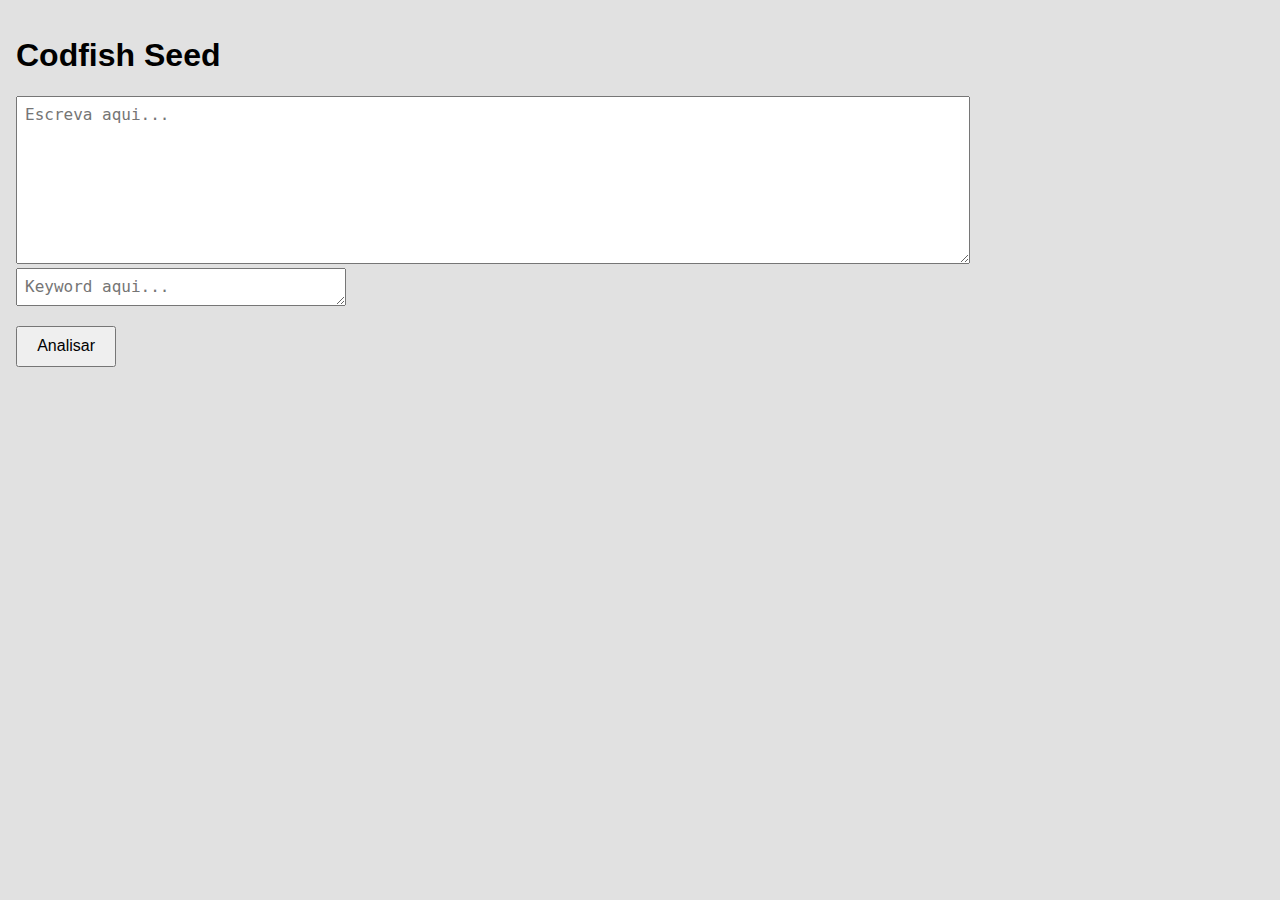
<file: 19.3.1 Codfish Seed/index.html>
<!DOCTYPE html>
<html lang="en">
<head>
  <meta charset="UTF-8" />
  <meta name="viewport" content="width=device-width, initial-scale=1.0" />
  <title>Codfish: v0.1-seed</title>
  <style>
    body {
      font-family: sans-serif;
      margin: 0;
      padding: 1rem;
      background: rgb(225, 225, 225);
    }

    #textInput {
      width: 75%;
      height: 150px;
      font-size: 1rem;
      padding: 0.5rem;
    }

    #keyInput {
      width: 25%;
      height: 20px;
      font-size: 1rem;
      padding: 0.5rem;
    }

    button {
      padding: 0.6rem 1.2rem;
      font-size: 1rem;
      margin-top: 1rem;
    }

    .results {
      width: 75%;
      margin-top: 2rem;
      padding: 1rem;
      background: #fff;
      border-radius: 8px;
      box-shadow: 0 0 5px rgba(0, 0, 0, 0.1);
    }

    h2 {
      margin-top: 0;
    }
  </style>
</head>
<body>
  <h1>Codfish Seed</h1>
  <textarea id="textInput" placeholder="Escreva aqui..."></textarea>
  <textarea id="keyInput" placeholder="Keyword aqui..."></textarea>
  <br />
  <button onclick="analyzeText()">Analisar</button>

  <div class="results" id="results" style="display: none">
    <h2>Resultado</h2>
    <p><strong>Contagem de palavras:</strong> <span id="wordCount"></span></p>
    <p><strong>Contagem de frases:</strong> <span id="sentenceCount"></span></p>
    <p><strong>Contagem de Keyword:</strong> <span id="keywordMatches"></span></p>
    <p><strong>Densidade de Keyword:</strong> <span id="keywordDensity"></span>%</p>
    <p><strong>Flesch Kincaid:</strong> <span id="fleschKincaid"></span> pts</p>
    <p><strong>Voz Passiva:</strong> <span id="passiveVoice"></span> ocorrências | <span id="passiveDens"></span> % » <span id="passiveOcr" style="color: blue; font-style: italic;"></span></p>
    <p><strong>Nível de Leitura:</strong> <span id="readingLevel"></span></p>
  </div>

  <script src="./index.js"></script>
</body>
</html>
</file>
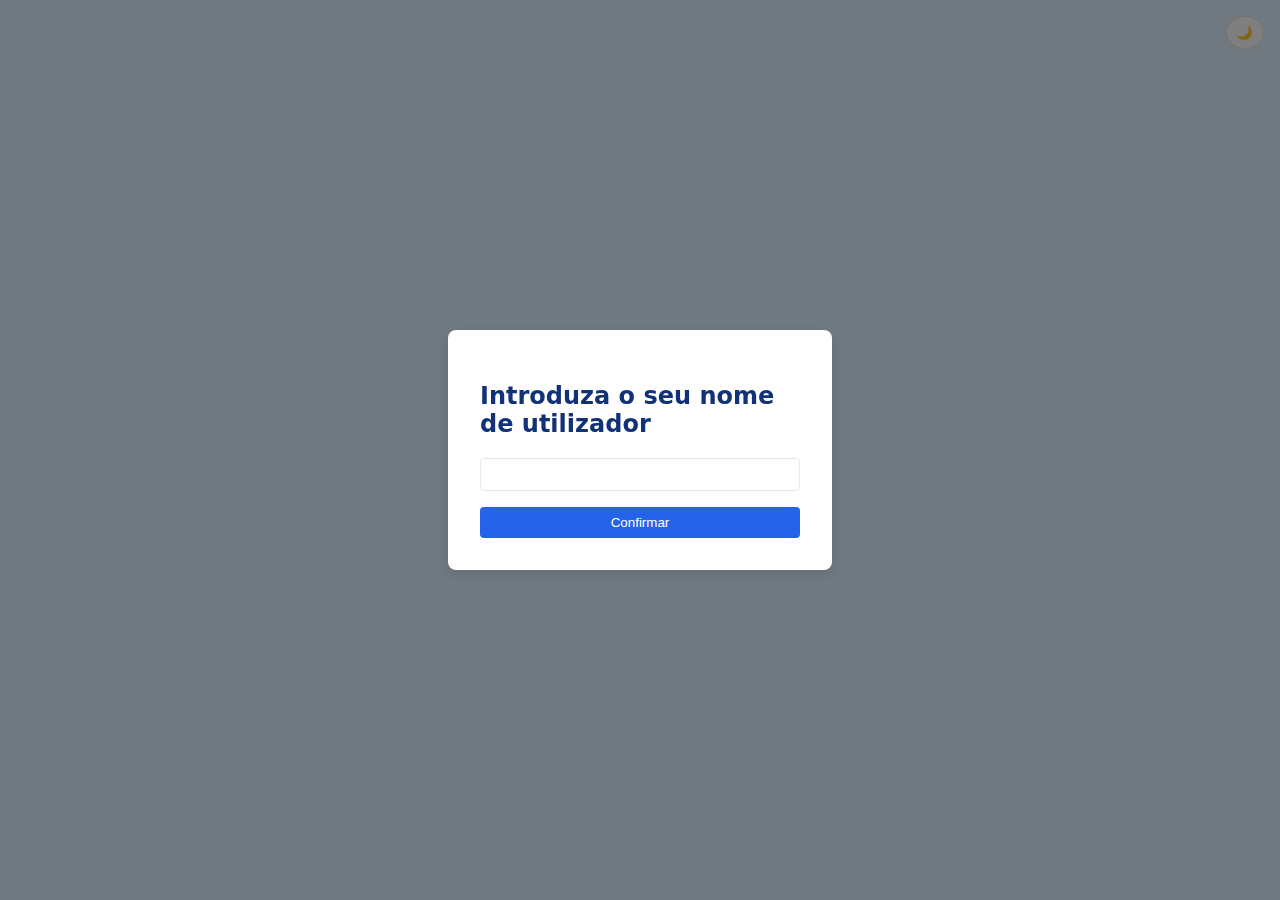
<file: 19.3.2 Codfish Kiwi/index.html>
<!DOCTYPE html>
<html lang="en">
  <head>
    <meta charset="UTF-8" />
    <meta
      name="viewport"
      content="width=device-width, initial-scale=1.0, maximum-scale=1"
    />
    <title>Codfish: v0.4-kiwi</title>

    <!-- favicon -->
    <link rel="icon" type="image/svg+xml" href="./assets/favicon.svg" />

    <!-- theme color -->
    <meta name="theme-color" content="#F0FFFF" />

    <!-- meta tags -->
    <meta name="description" content="Ferramenta portuguesa de análise de SEO e legibilidade de textos" />

    <!-- styles -->
    <link rel="stylesheet" href="index.css" />
  </head>
  <body>
    <div id="root"></div>
    <script defer src="index.js"></script>
  </body>
</html>
</file>
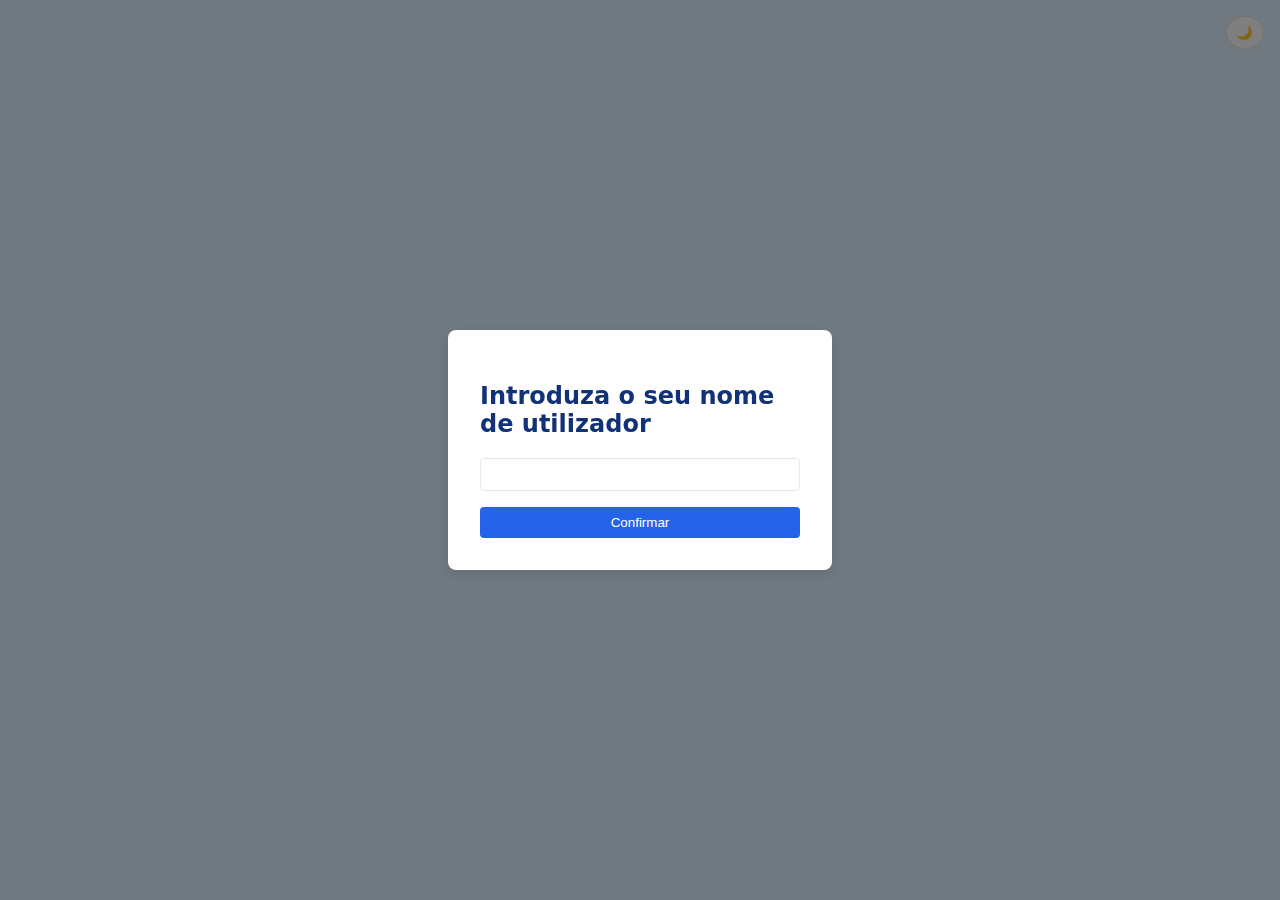
<file: 19.3.2 Codfish Zero/index.html>
<!DOCTYPE html>
<html lang="en">
  <head>
    <meta charset="UTF-8" />
    <meta
      name="viewport"
      content="width=device-width, initial-scale=1.0, maximum-scale=1"
    />
    <title>Codfish: v0.4-zero</title>

    <!-- favicon -->
    <link rel="icon" type="image/svg+xml" href="./assets/favicon.svg" />

    <!-- theme color -->
    <meta name="theme-color" content="#F0FFFF" />

    <!-- meta tags -->
    <meta name="description" content="Ferramenta portuguesa de análise de SEO e legibilidade de textos" />

    <!-- styles -->
    <link rel="stylesheet" href="index.css" />
  </head>
  <body>
    <div id="root"></div>
    <script defer src="index.js"></script>
  </body>
</html>
</file>
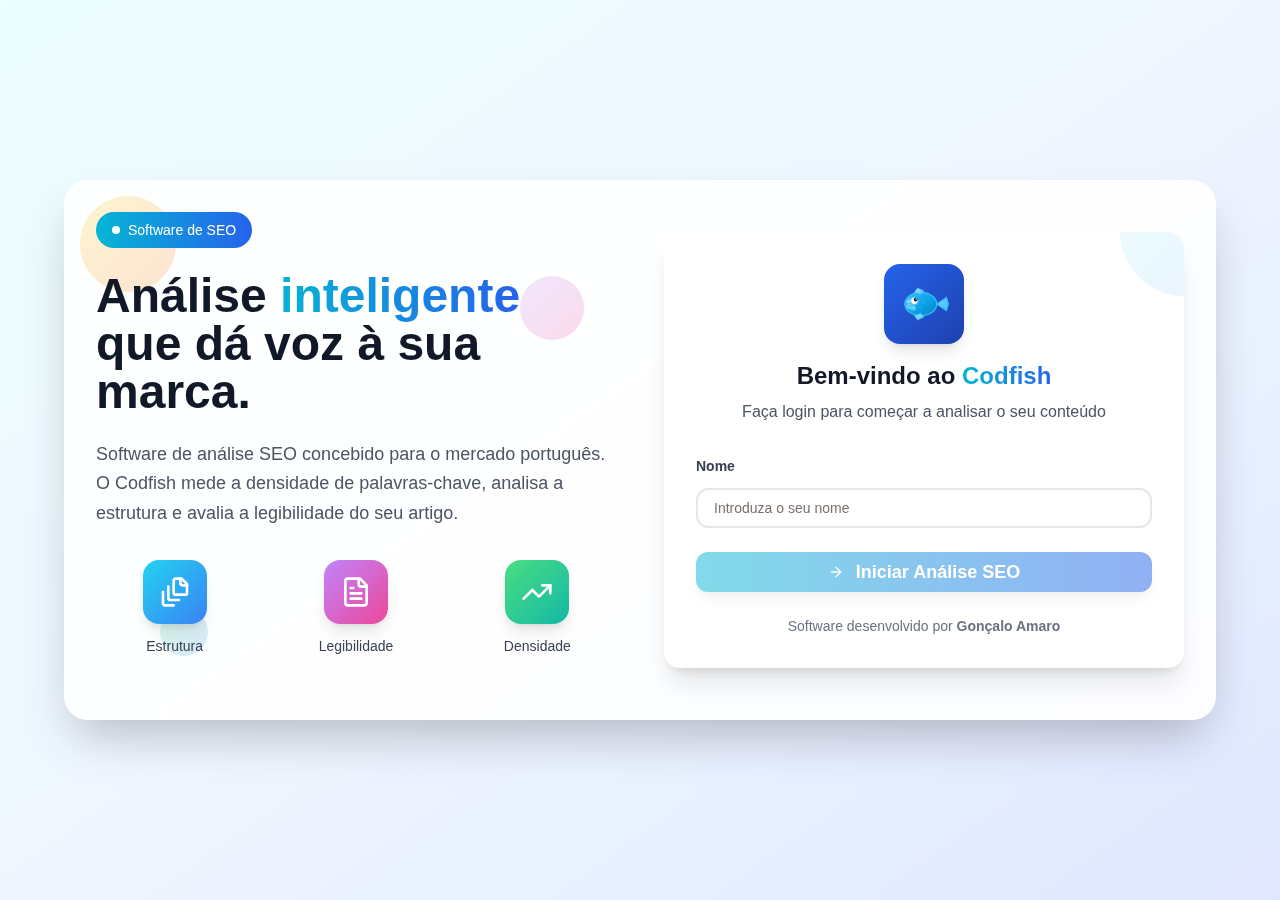
<file: 19.3.3 Codfish Kiwi/index.html>
<!DOCTYPE html>
<html lang="en">
  <head>
    <meta charset="UTF-8" />
    <meta
      name="viewport"
      content="width=device-width, initial-scale=1.0, maximum-scale=1"
    />
    <title>Codfish: v0.5.3-kiwi</title>

    <!-- favicon -->
    <link rel="icon" type="image/svg+xml" href="./assets/favicon.svg" />

    <!-- theme color -->
    <meta name="theme-color" content="#F0FFFF" />

    <!-- meta tags -->
    <meta
      name="description"
      content="Basic Portuguese SEO content optimization platform with static analytics"
    />
    <script type="module" crossorigin src="index.js"></script>
    <link rel="stylesheet" crossorigin href="index.css" />
  </head>
  <body>
    <div id="root"></div>
  </body>
</html>
</file>
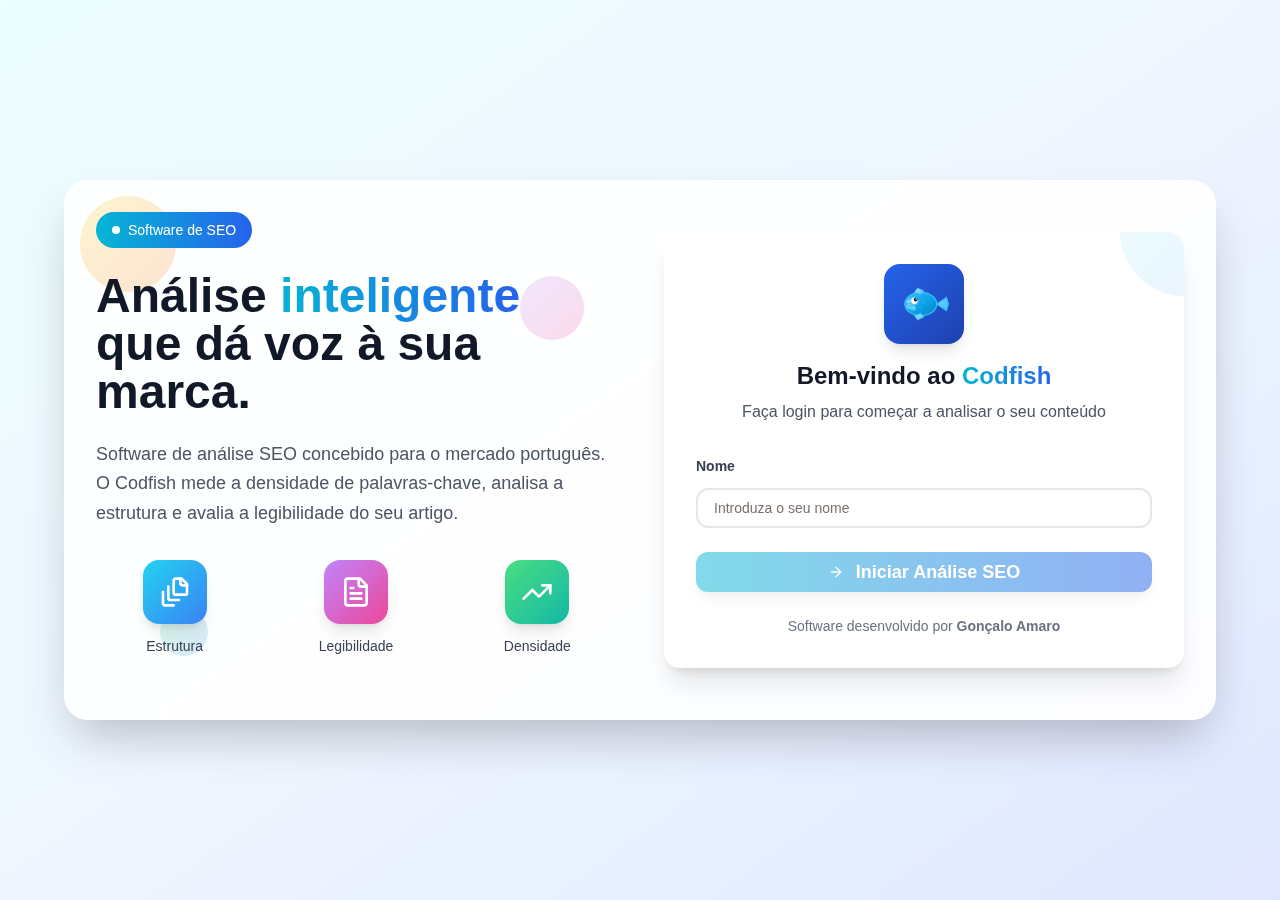
<file: 19.3.3 Codfish Tangerine/index.html>
<!DOCTYPE html>
<html lang="en">
  <head>
    <meta charset="UTF-8" />
    <meta
      name="viewport"
      content="width=device-width, initial-scale=1.0, maximum-scale=1"
    />
    <title>Codfish: v0.5.3-tangerine</title>

    <!-- favicon -->
    <link rel="icon" type="image/svg+xml" href="./assets/favicon.svg" />

    <!-- theme color -->
    <meta name="theme-color" content="#F0FFFF" />

    <!-- meta tags -->
    <meta
      name="description"
      content="Basic Portuguese SEO content optimization platform with static analytics"
    />
    <script type="module" crossorigin src="index.js"></script>
    <link rel="stylesheet" crossorigin href="index.css" />
  </head>
  <body>
    <div id="root"></div>
  </body>
</html>
</file>
<file: 19.3.2 Codfish Kiwi/index.css>
:root {
  --bg-light: #e0f2fe; 
  --bg-dark: #0f172a; 
  --card-light: #ffffff;
  --card-dark: #1e293b;
  --primary: #2563eb; /* blue-600 */
  --primary-light: #3b82f6; /* blue-500 */
  --text-light: #113178;
  --text-dark: #f1f5f9; 
  --muted-light: #6b7280;
  --muted-dark: #9ca3af;
  --border-light: #e5e7eb;
  --border-dark: #334155;
}

body {
  margin: 0;
  font-family: system-ui, -apple-system, BlinkMacSystemFont, "Segoe UI", Roboto, "Helvetica Neue", Arial, "Noto Sans", sans-serif;
  background: var(--bg-light);
  color: var(--text-light);
  transition: background 0.3s ease, color 0.3s ease;
}

body.dark {
  background: var(--bg-dark);
  color: var(--text-dark);
}

/* Container centers content and constrains width */
.container {
  max-width: 1200px;
  margin: 0 auto;
  padding: 1rem;
}

/* Header styling */
.header {
  text-align: center;
  margin: 2rem 0 1rem;
}
.header h1 {
  margin: 0;
  font-size: 2.5rem;
  font-weight: 700;
}
.header p {
  margin-top: 0.5rem;
  font-size: 1.1rem;
  color: var(--muted-light);
}
body.dark .header p {
  color: var(--muted-dark);
}

/* Theme toggle placement */
.theme-toggle {
  position: absolute;
  top: 1rem;
  right: 1rem;
}
.theme-toggle button {
  background: var(--card-light);
  color: var(--text-light);
  border: 1px solid var(--border-light);
  border-radius: 50%;
  padding: 0.5rem 0.6rem;
  cursor: pointer;
  transition: background 0.2s, color 0.2s;
}
body.dark .theme-toggle button {
  background: var(--card-dark);
  color: var(--text-dark);
  border-color: var(--border-dark);
}

/* Modal styles for username prompt */
.modal-overlay {
  position: fixed;
  inset: 0;
  background: rgba(0, 0, 0, 0.5);
  display: flex;
  align-items: center;
  justify-content: center;
  z-index: 100;
}
.modal {
  background: var(--card-light);
  color: var(--text-light);
  padding: 2rem;
  border-radius: 8px;
  width: 320px;
  box-shadow: 0 4px 16px rgba(0, 0, 0, 0.1);
}
body.dark .modal {
  background: var(--card-dark);
  color: var(--text-dark);
}
.modal input {
  width: 100%;
  padding: 0.5rem;
  margin-bottom: 1rem;
  border: 1px solid var(--border-light);
  border-radius: 4px;
  box-sizing: border-box;
}
body.dark .modal input {
  border-color: var(--border-dark);
  background: var(--card-dark);
  color: var(--text-dark);
}
.modal button {
  width: 100%;
  padding: 0.5rem;
  background: var(--primary);
  color: #ffffff;
  border: none;
  border-radius: 4px;
  cursor: pointer;
  transition: opacity 0.2s;
}
.modal button:disabled {
  opacity: 0.5;
  cursor: default;
}

/* Grid layout for main content */
.grid {
  display: grid;
  grid-template-columns: 100%;
  gap: 1.5rem;
}
@media (min-width: 1024px) {
  .grid {
    grid-template-columns: 70% 30%;
  }
}

/* Card component */
.card {
  background: var(--card-light);
  border: 1px solid var(--border-light);
  border-radius: 8px;
  padding: 1rem;
  display: flex;
  flex-direction: column;
}
body.dark .card {
  background: var(--card-dark);
  border-color: var(--border-dark);
}
.card h2 {
  margin-top: 0;
  margin-bottom: 0.5rem;
  font-size: 1.1rem;
  font-weight: 600;
}

/* Textarea styling */
.textarea {
  width: 100%;
  min-height: 300px;
  padding: 0.5rem;
  border: 1px solid var(--border-light);
  border-radius: 4px;
  font-family: monospace;
  font-size: 0.9rem;
  resize: vertical;
  box-sizing: border-box;
}
body.dark .textarea {
  background: var(--card-dark);
  border-color: var(--border-dark);
  color: var(--text-dark);
}

/* Action bar below textarea */
.actions {
  display: flex;
  justify-content: space-between;
  align-items: center;
  margin-top: 0.5rem;
}
.actions .left {
  color: var(--muted-light);
  font-size: 0.85rem;
}
body.dark .actions .left {
  color: var(--muted-dark);
}
.actions .right {
  display: flex;
  gap: 0.5rem;
}

/* Button styles */
.button {
  padding: 0.4rem 0.8rem;
  border: none;
  border-radius: 4px;
  cursor: pointer;
  transition: opacity 0.2s, transform 0.1s;
}
.button.primary {
  background: var(--primary);
  color: #ffffff;
}
.button.secondary {
  background: var(--card-light);
  color: var(--text-light);
  border: 1px solid var(--border-light);
}
body.dark .button.secondary {
  background: var(--card-dark);
  color: var(--text-dark);
  border-color: var(--border-dark);
}
.button:disabled {
  opacity: 0.5;
  cursor: default;
}
.button:active {
  transform: scale(0.97);
}

/* Placeholder card for the right panel */
.placeholder {
  height: 100%;
  display: flex;
  flex-direction: column;
  justify-content: center;
  align-items: center;
  text-align: center;
}
.placeholder-icon {
  font-size: 3rem;
  color: var(--muted-light);
  margin-bottom: 0.5rem;
}
body.dark .placeholder-icon {
  color: var(--muted-dark);
}
.placeholder h3 {
  margin: 0;
  font-size: 1.1rem;
  color: var(--muted-light);
}
body.dark .placeholder h3 {
  color: var(--muted-dark);
}
.placeholder p {
  margin: 0;
  font-size: 0.85rem;
  color: var(--muted-light);
}
body.dark .placeholder p {
  color: var(--muted-dark);
}

/* Analytics overlay */
.analytics-overlay {
  position: fixed;
  inset: 0;
  background: rgba(0, 0, 0, 0.5);
  display: flex;
  align-items: center;
  justify-content: center;
  z-index: 50;
}
.analytics-panel {
  background: var(--card-light);
  color: var(--text-light);
  border: 1px solid var(--border-light);
  border-radius: 8px;
  max-width: 1000px;
  max-height: 90vh;
  width: 90%;
  overflow-y: auto;
  padding: 1rem;
  box-sizing: border-box;
}
body.dark .analytics-panel {
  background: var(--card-dark);
  color: var(--text-dark);
  border-color: var(--border-dark);
}
.analytics-panel h2 {
  display: flex;
  align-items: center;
  justify-content: space-between;
  margin-top: 0;
  margin-bottom: 1rem;
  font-size: 1.3rem;
  font-weight: 600;
}
.analytics-panel h2 button {
  background: none;
  border: none;
  font-size: 1.2rem;
  cursor: pointer;
  color: inherit;
}

/* Metrics grid */
.metrics-grid {
  display: grid;
  gap: 1rem;
  margin-bottom: 1rem;
}
@media (min-width: 640px) {
  .metrics-grid {
    grid-template-columns: repeat(2, 1fr);
  }
}
@media (min-width: 1024px) {
  .metrics-grid {
    grid-template-columns: repeat(3, 1fr);
  }
}
.metric-card {
  background: var(--card-light);
  border: 1px solid var(--border-light);
  border-radius: 6px;
  padding: 0.8rem;
}
body.dark .metric-card {
  background: var(--card-dark);
  border-color: var(--border-dark);
}
.metric-card .label {
  font-size: 0.85rem;
  color: var(--muted-light);
}
body.dark .metric-card .label {
  color: var(--muted-dark);
}
.metric-card .value {
  font-size: 1.5rem;
  font-weight: 600;
  margin-top: 0.2rem;
}
.metric-card .extra {
  font-size: 0.7rem;
  color: var(--muted-light);
  margin-top: 0.2rem;
}
body.dark .metric-card .extra {
  color: var(--muted-dark);
}

/* Focus keyword and suggestions */
.focus-keyword, .suggestions {
  margin-top: 1rem;
}
.focus-keyword h3, .suggestions h3 {
  margin: 0 0 0.5rem;
  font-size: 1rem;
  font-weight: 600;
}
.focus-keyword ul, .suggestions ul {
  padding-left: 1.2rem;
  margin: 0;
}
.focus-keyword li, .suggestions li {
  margin-bottom: 0.4rem;
  font-size: 0.85rem;
}
</file>
<file: 19.3.2 Codfish Zero/index.css>
:root {
  --bg-light: #e0f2fe; 
  --bg-dark: #0f172a; 
  --card-light: #ffffff;
  --card-dark: #1e293b;
  --primary: #2563eb; /* blue-600 */
  --primary-light: #3b82f6; /* blue-500 */
  --text-light: #113178;
  --text-dark: #f1f5f9; 
  --muted-light: #6b7280;
  --muted-dark: #9ca3af;
  --border-light: #e5e7eb;
  --border-dark: #334155;
}

body {
  margin: 0;
  font-family: system-ui, -apple-system, BlinkMacSystemFont, "Segoe UI", Roboto, "Helvetica Neue", Arial, "Noto Sans", sans-serif;
  background: var(--bg-light);
  color: var(--text-light);
  transition: background 0.3s ease, color 0.3s ease;
}

body.dark {
  background: var(--bg-dark);
  color: var(--text-dark);
}

/* Container centers content and constrains width */
.container {
  max-width: 1200px;
  margin: 0 auto;
  padding: 1rem;
}

/* Header styling */
.header {
  text-align: center;
  margin: 2rem 0 1rem;
}
.header h1 {
  margin: 0;
  font-size: 2.5rem;
  font-weight: 700;
}
.header p {
  margin-top: 0.5rem;
  font-size: 1.1rem;
  color: var(--muted-light);
}
body.dark .header p {
  color: var(--muted-dark);
}

/* Theme toggle placement */
.theme-toggle {
  position: absolute;
  top: 1rem;
  right: 1rem;
}
.theme-toggle button {
  background: var(--card-light);
  color: var(--text-light);
  border: 1px solid var(--border-light);
  border-radius: 50%;
  padding: 0.5rem 0.6rem;
  cursor: pointer;
  transition: background 0.2s, color 0.2s;
}
body.dark .theme-toggle button {
  background: var(--card-dark);
  color: var(--text-dark);
  border-color: var(--border-dark);
}

/* Modal styles for username prompt */
.modal-overlay {
  position: fixed;
  inset: 0;
  background: rgba(0, 0, 0, 0.5);
  display: flex;
  align-items: center;
  justify-content: center;
  z-index: 100;
}
.modal {
  background: var(--card-light);
  color: var(--text-light);
  padding: 2rem;
  border-radius: 8px;
  width: 320px;
  box-shadow: 0 4px 16px rgba(0, 0, 0, 0.1);
}
body.dark .modal {
  background: var(--card-dark);
  color: var(--text-dark);
}
.modal input {
  width: 100%;
  padding: 0.5rem;
  margin-bottom: 1rem;
  border: 1px solid var(--border-light);
  border-radius: 4px;
  box-sizing: border-box;
}
body.dark .modal input {
  border-color: var(--border-dark);
  background: var(--card-dark);
  color: var(--text-dark);
}
.modal button {
  width: 100%;
  padding: 0.5rem;
  background: var(--primary);
  color: #ffffff;
  border: none;
  border-radius: 4px;
  cursor: pointer;
  transition: opacity 0.2s;
}
.modal button:disabled {
  opacity: 0.5;
  cursor: default;
}

/* Grid layout for main content */
.grid {
  display: grid;
  grid-template-columns: 100%;
  gap: 1.5rem;
}
@media (min-width: 1024px) {
  .grid {
    grid-template-columns: 70% 30%;
  }
}

/* Card component */
.card {
  background: var(--card-light);
  border: 1px solid var(--border-light);
  border-radius: 8px;
  padding: 1rem;
  display: flex;
  flex-direction: column;
}
body.dark .card {
  background: var(--card-dark);
  border-color: var(--border-dark);
}
.card h2 {
  margin-top: 0;
  margin-bottom: 0.5rem;
  font-size: 1.1rem;
  font-weight: 600;
}

/* Textarea styling */
.textarea {
  width: 100%;
  min-height: 300px;
  padding: 0.5rem;
  border: 1px solid var(--border-light);
  border-radius: 4px;
  font-family: monospace;
  font-size: 0.9rem;
  resize: vertical;
  box-sizing: border-box;
}
body.dark .textarea {
  background: var(--card-dark);
  border-color: var(--border-dark);
  color: var(--text-dark);
}

/* Action bar below textarea */
.actions {
  display: flex;
  justify-content: space-between;
  align-items: center;
  margin-top: 0.5rem;
}
.actions .left {
  color: var(--muted-light);
  font-size: 0.85rem;
}
body.dark .actions .left {
  color: var(--muted-dark);
}
.actions .right {
  display: flex;
  gap: 0.5rem;
}

/* Button styles */
.button {
  padding: 0.4rem 0.8rem;
  border: none;
  border-radius: 4px;
  cursor: pointer;
  transition: opacity 0.2s, transform 0.1s;
}
.button.primary {
  background: var(--primary);
  color: #ffffff;
}
.button.secondary {
  background: var(--card-light);
  color: var(--text-light);
  border: 1px solid var(--border-light);
}
body.dark .button.secondary {
  background: var(--card-dark);
  color: var(--text-dark);
  border-color: var(--border-dark);
}
.button:disabled {
  opacity: 0.5;
  cursor: default;
}
.button:active {
  transform: scale(0.97);
}

/* Placeholder card for the right panel */
.placeholder {
  height: 100%;
  display: flex;
  flex-direction: column;
  justify-content: center;
  align-items: center;
  text-align: center;
}
.placeholder-icon {
  font-size: 3rem;
  color: var(--muted-light);
  margin-bottom: 0.5rem;
}
body.dark .placeholder-icon {
  color: var(--muted-dark);
}
.placeholder h3 {
  margin: 0;
  font-size: 1.1rem;
  color: var(--muted-light);
}
body.dark .placeholder h3 {
  color: var(--muted-dark);
}
.placeholder p {
  margin: 0;
  font-size: 0.85rem;
  color: var(--muted-light);
}
body.dark .placeholder p {
  color: var(--muted-dark);
}

/* Analytics overlay */
.analytics-overlay {
  position: fixed;
  inset: 0;
  background: rgba(0, 0, 0, 0.5);
  display: flex;
  align-items: center;
  justify-content: center;
  z-index: 50;
}
.analytics-panel {
  background: var(--card-light);
  color: var(--text-light);
  border: 1px solid var(--border-light);
  border-radius: 8px;
  max-width: 1000px;
  max-height: 90vh;
  width: 90%;
  overflow-y: auto;
  padding: 1rem;
  box-sizing: border-box;
}
body.dark .analytics-panel {
  background: var(--card-dark);
  color: var(--text-dark);
  border-color: var(--border-dark);
}
.analytics-panel h2 {
  display: flex;
  align-items: center;
  justify-content: space-between;
  margin-top: 0;
  margin-bottom: 1rem;
  font-size: 1.3rem;
  font-weight: 600;
}
.analytics-panel h2 button {
  background: none;
  border: none;
  font-size: 1.2rem;
  cursor: pointer;
  color: inherit;
}

/* Metrics grid */
.metrics-grid {
  display: grid;
  gap: 1rem;
  margin-bottom: 1rem;
}
@media (min-width: 640px) {
  .metrics-grid {
    grid-template-columns: repeat(2, 1fr);
  }
}
@media (min-width: 1024px) {
  .metrics-grid {
    grid-template-columns: repeat(3, 1fr);
  }
}
.metric-card {
  background: var(--card-light);
  border: 1px solid var(--border-light);
  border-radius: 6px;
  padding: 0.8rem;
}
body.dark .metric-card {
  background: var(--card-dark);
  border-color: var(--border-dark);
}
.metric-card .label {
  font-size: 0.85rem;
  color: var(--muted-light);
}
body.dark .metric-card .label {
  color: var(--muted-dark);
}
.metric-card .value {
  font-size: 1.5rem;
  font-weight: 600;
  margin-top: 0.2rem;
}
.metric-card .extra {
  font-size: 0.7rem;
  color: var(--muted-light);
  margin-top: 0.2rem;
}
body.dark .metric-card .extra {
  color: var(--muted-dark);
}

/* Focus keyword and suggestions */
.focus-keyword, .suggestions {
  margin-top: 1rem;
}
.focus-keyword h3, .suggestions h3 {
  margin: 0 0 0.5rem;
  font-size: 1rem;
  font-weight: 600;
}
.focus-keyword ul, .suggestions ul {
  padding-left: 1.2rem;
  margin: 0;
}
.focus-keyword li, .suggestions li {
  margin-bottom: 0.4rem;
  font-size: 0.85rem;
}
</file>
<file: 19.3.3 Codfish Kiwi/index.css>
*, ::before, ::after {
  --tw-border-spacing-x: 0;
  --tw-border-spacing-y: 0;
  --tw-translate-x: 0;
  --tw-translate-y: 0;
  --tw-rotate: 0;
  --tw-skew-x: 0;
  --tw-skew-y: 0;
  --tw-scale-x: 1;
  --tw-scale-y: 1;
  --tw-pan-x:  ;
  --tw-pan-y:  ;
  --tw-pinch-zoom:  ;
  --tw-scroll-snap-strictness: proximity;
  --tw-gradient-from-position:  ;
  --tw-gradient-via-position:  ;
  --tw-gradient-to-position:  ;
  --tw-ordinal:  ;
  --tw-slashed-zero:  ;
  --tw-numeric-figure:  ;
  --tw-numeric-spacing:  ;
  --tw-numeric-fraction:  ;
  --tw-ring-inset:  ;
  --tw-ring-offset-width: 0px;
  --tw-ring-offset-color: #fff;
  --tw-ring-color: rgb(59 130 246 / 0.5);
  --tw-ring-offset-shadow: 0 0 #0000;
  --tw-ring-shadow: 0 0 #0000;
  --tw-shadow: 0 0 #0000;
  --tw-shadow-colored: 0 0 #0000;
  --tw-blur:  ;
  --tw-brightness:  ;
  --tw-contrast:  ;
  --tw-grayscale:  ;
  --tw-hue-rotate:  ;
  --tw-invert:  ;
  --tw-saturate:  ;
  --tw-sepia:  ;
  --tw-drop-shadow:  ;
  --tw-backdrop-blur:  ;
  --tw-backdrop-brightness:  ;
  --tw-backdrop-contrast:  ;
  --tw-backdrop-grayscale:  ;
  --tw-backdrop-hue-rotate:  ;
  --tw-backdrop-invert:  ;
  --tw-backdrop-opacity:  ;
  --tw-backdrop-saturate:  ;
  --tw-backdrop-sepia:  ;
  --tw-contain-size:  ;
  --tw-contain-layout:  ;
  --tw-contain-paint:  ;
  --tw-contain-style:  ;
}

::backdrop {
  --tw-border-spacing-x: 0;
  --tw-border-spacing-y: 0;
  --tw-translate-x: 0;
  --tw-translate-y: 0;
  --tw-rotate: 0;
  --tw-skew-x: 0;
  --tw-skew-y: 0;
  --tw-scale-x: 1;
  --tw-scale-y: 1;
  --tw-pan-x:  ;
  --tw-pan-y:  ;
  --tw-pinch-zoom:  ;
  --tw-scroll-snap-strictness: proximity;
  --tw-gradient-from-position:  ;
  --tw-gradient-via-position:  ;
  --tw-gradient-to-position:  ;
  --tw-ordinal:  ;
  --tw-slashed-zero:  ;
  --tw-numeric-figure:  ;
  --tw-numeric-spacing:  ;
  --tw-numeric-fraction:  ;
  --tw-ring-inset:  ;
  --tw-ring-offset-width: 0px;
  --tw-ring-offset-color: #fff;
  --tw-ring-color: rgb(59 130 246 / 0.5);
  --tw-ring-offset-shadow: 0 0 #0000;
  --tw-ring-shadow: 0 0 #0000;
  --tw-shadow: 0 0 #0000;
  --tw-shadow-colored: 0 0 #0000;
  --tw-blur:  ;
  --tw-brightness:  ;
  --tw-contrast:  ;
  --tw-grayscale:  ;
  --tw-hue-rotate:  ;
  --tw-invert:  ;
  --tw-saturate:  ;
  --tw-sepia:  ;
  --tw-drop-shadow:  ;
  --tw-backdrop-blur:  ;
  --tw-backdrop-brightness:  ;
  --tw-backdrop-contrast:  ;
  --tw-backdrop-grayscale:  ;
  --tw-backdrop-hue-rotate:  ;
  --tw-backdrop-invert:  ;
  --tw-backdrop-opacity:  ;
  --tw-backdrop-saturate:  ;
  --tw-backdrop-sepia:  ;
  --tw-contain-size:  ;
  --tw-contain-layout:  ;
  --tw-contain-paint:  ;
  --tw-contain-style:  ;
}/*
! tailwindcss v3.4.17 | MIT License | https://tailwindcss.com
*//*
1. Prevent padding and border from affecting element width. (https://github.com/mozdevs/cssremedy/issues/4)
2. Allow adding a border to an element by just adding a border-width. (https://github.com/tailwindcss/tailwindcss/pull/116)
*/

*,
::before,
::after {
  box-sizing: border-box; /* 1 */
  border-width: 0; /* 2 */
  border-style: solid; /* 2 */
  border-color: #e5e7eb; /* 2 */
}

::before,
::after {
  --tw-content: '';
}

/*
1. Use a consistent sensible line-height in all browsers.
2. Prevent adjustments of font size after orientation changes in iOS.
3. Use a more readable tab size.
4. Use the user's configured `sans` font-family by default.
5. Use the user's configured `sans` font-feature-settings by default.
6. Use the user's configured `sans` font-variation-settings by default.
7. Disable tap highlights on iOS
*/

html,
:host {
  line-height: 1.5; /* 1 */
  -webkit-text-size-adjust: 100%; /* 2 */
  -moz-tab-size: 4; /* 3 */
  -o-tab-size: 4;
     tab-size: 4; /* 3 */
  font-family: ui-sans-serif, system-ui, sans-serif, "Apple Color Emoji", "Segoe UI Emoji", "Segoe UI Symbol", "Noto Color Emoji"; /* 4 */
  font-feature-settings: normal; /* 5 */
  font-variation-settings: normal; /* 6 */
  -webkit-tap-highlight-color: transparent; /* 7 */
}

/*
1. Remove the margin in all browsers.
2. Inherit line-height from `html` so users can set them as a class directly on the `html` element.
*/

body {
  margin: 0; /* 1 */
  line-height: inherit; /* 2 */
}

/*
1. Add the correct height in Firefox.
2. Correct the inheritance of border color in Firefox. (https://bugzilla.mozilla.org/show_bug.cgi?id=190655)
3. Ensure horizontal rules are visible by default.
*/

hr {
  height: 0; /* 1 */
  color: inherit; /* 2 */
  border-top-width: 1px; /* 3 */
}

/*
Add the correct text decoration in Chrome, Edge, and Safari.
*/

abbr:where([title]) {
  -webkit-text-decoration: underline dotted;
          text-decoration: underline dotted;
}

/*
Remove the default font size and weight for headings.
*/

h1,
h2,
h3,
h4,
h5,
h6 {
  font-size: inherit;
  font-weight: inherit;
}

/*
Reset links to optimize for opt-in styling instead of opt-out.
*/

a {
  color: inherit;
  text-decoration: inherit;
}

/*
Add the correct font weight in Edge and Safari.
*/

b,
strong {
  font-weight: bolder;
}

/*
1. Use the user's configured `mono` font-family by default.
2. Use the user's configured `mono` font-feature-settings by default.
3. Use the user's configured `mono` font-variation-settings by default.
4. Correct the odd `em` font sizing in all browsers.
*/

code,
kbd,
samp,
pre {
  font-family: ui-monospace, SFMono-Regular, Menlo, Monaco, Consolas, "Liberation Mono", "Courier New", monospace; /* 1 */
  font-feature-settings: normal; /* 2 */
  font-variation-settings: normal; /* 3 */
  font-size: 1em; /* 4 */
}

/*
Add the correct font size in all browsers.
*/

small {
  font-size: 80%;
}

/*
Prevent `sub` and `sup` elements from affecting the line height in all browsers.
*/

sub,
sup {
  font-size: 75%;
  line-height: 0;
  position: relative;
  vertical-align: baseline;
}

sub {
  bottom: -0.25em;
}

sup {
  top: -0.5em;
}

/*
1. Remove text indentation from table contents in Chrome and Safari. (https://bugs.chromium.org/p/chromium/issues/detail?id=999088, https://bugs.webkit.org/show_bug.cgi?id=201297)
2. Correct table border color inheritance in all Chrome and Safari. (https://bugs.chromium.org/p/chromium/issues/detail?id=935729, https://bugs.webkit.org/show_bug.cgi?id=195016)
3. Remove gaps between table borders by default.
*/

table {
  text-indent: 0; /* 1 */
  border-color: inherit; /* 2 */
  border-collapse: collapse; /* 3 */
}

/*
1. Change the font styles in all browsers.
2. Remove the margin in Firefox and Safari.
3. Remove default padding in all browsers.
*/

button,
input,
optgroup,
select,
textarea {
  font-family: inherit; /* 1 */
  font-feature-settings: inherit; /* 1 */
  font-variation-settings: inherit; /* 1 */
  font-size: 100%; /* 1 */
  font-weight: inherit; /* 1 */
  line-height: inherit; /* 1 */
  letter-spacing: inherit; /* 1 */
  color: inherit; /* 1 */
  margin: 0; /* 2 */
  padding: 0; /* 3 */
}

/*
Remove the inheritance of text transform in Edge and Firefox.
*/

button,
select {
  text-transform: none;
}

/*
1. Correct the inability to style clickable types in iOS and Safari.
2. Remove default button styles.
*/

button,
input:where([type='button']),
input:where([type='reset']),
input:where([type='submit']) {
  -webkit-appearance: button; /* 1 */
  background-color: transparent; /* 2 */
  background-image: none; /* 2 */
}

/*
Use the modern Firefox focus style for all focusable elements.
*/

:-moz-focusring {
  outline: auto;
}

/*
Remove the additional `:invalid` styles in Firefox. (https://github.com/mozilla/gecko-dev/blob/2f9eacd9d3d995c937b4251a5557d95d494c9be1/layout/style/res/forms.css#L728-L737)
*/

:-moz-ui-invalid {
  box-shadow: none;
}

/*
Add the correct vertical alignment in Chrome and Firefox.
*/

progress {
  vertical-align: baseline;
}

/*
Correct the cursor style of increment and decrement buttons in Safari.
*/

::-webkit-inner-spin-button,
::-webkit-outer-spin-button {
  height: auto;
}

/*
1. Correct the odd appearance in Chrome and Safari.
2. Correct the outline style in Safari.
*/

[type='search'] {
  -webkit-appearance: textfield; /* 1 */
  outline-offset: -2px; /* 2 */
}

/*
Remove the inner padding in Chrome and Safari on macOS.
*/

::-webkit-search-decoration {
  -webkit-appearance: none;
}

/*
1. Correct the inability to style clickable types in iOS and Safari.
2. Change font properties to `inherit` in Safari.
*/

::-webkit-file-upload-button {
  -webkit-appearance: button; /* 1 */
  font: inherit; /* 2 */
}

/*
Add the correct display in Chrome and Safari.
*/

summary {
  display: list-item;
}

/*
Removes the default spacing and border for appropriate elements.
*/

blockquote,
dl,
dd,
h1,
h2,
h3,
h4,
h5,
h6,
hr,
figure,
p,
pre {
  margin: 0;
}

fieldset {
  margin: 0;
  padding: 0;
}

legend {
  padding: 0;
}

ol,
ul,
menu {
  list-style: none;
  margin: 0;
  padding: 0;
}

/*
Reset default styling for dialogs.
*/
dialog {
  padding: 0;
}

/*
Prevent resizing textareas horizontally by default.
*/

textarea {
  resize: vertical;
}

/*
1. Reset the default placeholder opacity in Firefox. (https://github.com/tailwindlabs/tailwindcss/issues/3300)
2. Set the default placeholder color to the user's configured gray 400 color.
*/

input::-moz-placeholder, textarea::-moz-placeholder {
  opacity: 1; /* 1 */
  color: #9ca3af; /* 2 */
}

input::placeholder,
textarea::placeholder {
  opacity: 1; /* 1 */
  color: #9ca3af; /* 2 */
}

/*
Set the default cursor for buttons.
*/

button,
[role="button"] {
  cursor: pointer;
}

/*
Make sure disabled buttons don't get the pointer cursor.
*/
:disabled {
  cursor: default;
}

/*
1. Make replaced elements `display: block` by default. (https://github.com/mozdevs/cssremedy/issues/14)
2. Add `vertical-align: middle` to align replaced elements more sensibly by default. (https://github.com/jensimmons/cssremedy/issues/14#issuecomment-634934210)
   This can trigger a poorly considered lint error in some tools but is included by design.
*/

img,
svg,
video,
canvas,
audio,
iframe,
embed,
object {
  display: block; /* 1 */
  vertical-align: middle; /* 2 */
}

/*
Constrain images and videos to the parent width and preserve their intrinsic aspect ratio. (https://github.com/mozdevs/cssremedy/issues/14)
*/

img,
video {
  max-width: 100%;
  height: auto;
}

/* Make elements with the HTML hidden attribute stay hidden by default */
[hidden]:where(:not([hidden="until-found"])) {
  display: none;
}
  * {
  border-color: var(--border);
}

  body {
  background-color: var(--background);
  font-family: ui-sans-serif, system-ui, sans-serif, "Apple Color Emoji", "Segoe UI Emoji", "Segoe UI Symbol", "Noto Color Emoji";
  color: var(--foreground);
  -webkit-font-smoothing: antialiased;
  -moz-osx-font-smoothing: grayscale;
    font-family: 'Inter', sans-serif;
}
.\!container {
  width: 100% !important;
}
.container {
  width: 100%;
}
@media (min-width: 640px) {

  .\!container {
    max-width: 640px !important;
  }

  .container {
    max-width: 640px;
  }
}
@media (min-width: 768px) {

  .\!container {
    max-width: 768px !important;
  }

  .container {
    max-width: 768px;
  }
}
@media (min-width: 1024px) {

  .\!container {
    max-width: 1024px !important;
  }

  .container {
    max-width: 1024px;
  }
}
@media (min-width: 1280px) {

  .\!container {
    max-width: 1280px !important;
  }

  .container {
    max-width: 1280px;
  }
}
@media (min-width: 1536px) {

  .\!container {
    max-width: 1536px !important;
  }

  .container {
    max-width: 1536px;
  }
}
.prose {
  color: var(--tw-prose-body);
  max-width: 65ch;
}
.prose :where(p):not(:where([class~="not-prose"],[class~="not-prose"] *)) {
  margin-top: 1.25em;
  margin-bottom: 1.25em;
}
.prose :where([class~="lead"]):not(:where([class~="not-prose"],[class~="not-prose"] *)) {
  color: var(--tw-prose-lead);
  font-size: 1.25em;
  line-height: 1.6;
  margin-top: 1.2em;
  margin-bottom: 1.2em;
}
.prose :where(a):not(:where([class~="not-prose"],[class~="not-prose"] *)) {
  color: var(--tw-prose-links);
  text-decoration: underline;
  font-weight: 500;
}
.prose :where(strong):not(:where([class~="not-prose"],[class~="not-prose"] *)) {
  color: var(--tw-prose-bold);
  font-weight: 600;
}
.prose :where(a strong):not(:where([class~="not-prose"],[class~="not-prose"] *)) {
  color: inherit;
}
.prose :where(blockquote strong):not(:where([class~="not-prose"],[class~="not-prose"] *)) {
  color: inherit;
}
.prose :where(thead th strong):not(:where([class~="not-prose"],[class~="not-prose"] *)) {
  color: inherit;
}
.prose :where(ol):not(:where([class~="not-prose"],[class~="not-prose"] *)) {
  list-style-type: decimal;
  margin-top: 1.25em;
  margin-bottom: 1.25em;
  padding-inline-start: 1.625em;
}
.prose :where(ol[type="A"]):not(:where([class~="not-prose"],[class~="not-prose"] *)) {
  list-style-type: upper-alpha;
}
.prose :where(ol[type="a"]):not(:where([class~="not-prose"],[class~="not-prose"] *)) {
  list-style-type: lower-alpha;
}
.prose :where(ol[type="A" s]):not(:where([class~="not-prose"],[class~="not-prose"] *)) {
  list-style-type: upper-alpha;
}
.prose :where(ol[type="a" s]):not(:where([class~="not-prose"],[class~="not-prose"] *)) {
  list-style-type: lower-alpha;
}
.prose :where(ol[type="I"]):not(:where([class~="not-prose"],[class~="not-prose"] *)) {
  list-style-type: upper-roman;
}
.prose :where(ol[type="i"]):not(:where([class~="not-prose"],[class~="not-prose"] *)) {
  list-style-type: lower-roman;
}
.prose :where(ol[type="I" s]):not(:where([class~="not-prose"],[class~="not-prose"] *)) {
  list-style-type: upper-roman;
}
.prose :where(ol[type="i" s]):not(:where([class~="not-prose"],[class~="not-prose"] *)) {
  list-style-type: lower-roman;
}
.prose :where(ol[type="1"]):not(:where([class~="not-prose"],[class~="not-prose"] *)) {
  list-style-type: decimal;
}
.prose :where(ul):not(:where([class~="not-prose"],[class~="not-prose"] *)) {
  list-style-type: disc;
  margin-top: 1.25em;
  margin-bottom: 1.25em;
  padding-inline-start: 1.625em;
}
.prose :where(ol > li):not(:where([class~="not-prose"],[class~="not-prose"] *))::marker {
  font-weight: 400;
  color: var(--tw-prose-counters);
}
.prose :where(ul > li):not(:where([class~="not-prose"],[class~="not-prose"] *))::marker {
  color: var(--tw-prose-bullets);
}
.prose :where(dt):not(:where([class~="not-prose"],[class~="not-prose"] *)) {
  color: var(--tw-prose-headings);
  font-weight: 600;
  margin-top: 1.25em;
}
.prose :where(hr):not(:where([class~="not-prose"],[class~="not-prose"] *)) {
  border-color: var(--tw-prose-hr);
  border-top-width: 1px;
  margin-top: 3em;
  margin-bottom: 3em;
}
.prose :where(blockquote):not(:where([class~="not-prose"],[class~="not-prose"] *)) {
  font-weight: 500;
  font-style: italic;
  color: var(--tw-prose-quotes);
  border-inline-start-width: 0.25rem;
  border-inline-start-color: var(--tw-prose-quote-borders);
  quotes: "\201C""\201D""\2018""\2019";
  margin-top: 1.6em;
  margin-bottom: 1.6em;
  padding-inline-start: 1em;
}
.prose :where(blockquote p:first-of-type):not(:where([class~="not-prose"],[class~="not-prose"] *))::before {
  content: open-quote;
}
.prose :where(blockquote p:last-of-type):not(:where([class~="not-prose"],[class~="not-prose"] *))::after {
  content: close-quote;
}
.prose :where(h1):not(:where([class~="not-prose"],[class~="not-prose"] *)) {
  color: var(--tw-prose-headings);
  font-weight: 800;
  font-size: 2.25em;
  margin-top: 0;
  margin-bottom: 0.8888889em;
  line-height: 1.1111111;
}
.prose :where(h1 strong):not(:where([class~="not-prose"],[class~="not-prose"] *)) {
  font-weight: 900;
  color: inherit;
}
.prose :where(h2):not(:where([class~="not-prose"],[class~="not-prose"] *)) {
  color: var(--tw-prose-headings);
  font-weight: 700;
  font-size: 1.5em;
  margin-top: 2em;
  margin-bottom: 1em;
  line-height: 1.3333333;
}
.prose :where(h2 strong):not(:where([class~="not-prose"],[class~="not-prose"] *)) {
  font-weight: 800;
  color: inherit;
}
.prose :where(h3):not(:where([class~="not-prose"],[class~="not-prose"] *)) {
  color: var(--tw-prose-headings);
  font-weight: 600;
  font-size: 1.25em;
  margin-top: 1.6em;
  margin-bottom: 0.6em;
  line-height: 1.6;
}
.prose :where(h3 strong):not(:where([class~="not-prose"],[class~="not-prose"] *)) {
  font-weight: 700;
  color: inherit;
}
.prose :where(h4):not(:where([class~="not-prose"],[class~="not-prose"] *)) {
  color: var(--tw-prose-headings);
  font-weight: 600;
  margin-top: 1.5em;
  margin-bottom: 0.5em;
  line-height: 1.5;
}
.prose :where(h4 strong):not(:where([class~="not-prose"],[class~="not-prose"] *)) {
  font-weight: 700;
  color: inherit;
}
.prose :where(img):not(:where([class~="not-prose"],[class~="not-prose"] *)) {
  margin-top: 2em;
  margin-bottom: 2em;
}
.prose :where(picture):not(:where([class~="not-prose"],[class~="not-prose"] *)) {
  display: block;
  margin-top: 2em;
  margin-bottom: 2em;
}
.prose :where(video):not(:where([class~="not-prose"],[class~="not-prose"] *)) {
  margin-top: 2em;
  margin-bottom: 2em;
}
.prose :where(kbd):not(:where([class~="not-prose"],[class~="not-prose"] *)) {
  font-weight: 500;
  font-family: inherit;
  color: var(--tw-prose-kbd);
  box-shadow: 0 0 0 1px rgb(var(--tw-prose-kbd-shadows) / 10%), 0 3px 0 rgb(var(--tw-prose-kbd-shadows) / 10%);
  font-size: 0.875em;
  border-radius: 0.3125rem;
  padding-top: 0.1875em;
  padding-inline-end: 0.375em;
  padding-bottom: 0.1875em;
  padding-inline-start: 0.375em;
}
.prose :where(code):not(:where([class~="not-prose"],[class~="not-prose"] *)) {
  color: var(--tw-prose-code);
  font-weight: 600;
  font-size: 0.875em;
}
.prose :where(code):not(:where([class~="not-prose"],[class~="not-prose"] *))::before {
  content: "`";
}
.prose :where(code):not(:where([class~="not-prose"],[class~="not-prose"] *))::after {
  content: "`";
}
.prose :where(a code):not(:where([class~="not-prose"],[class~="not-prose"] *)) {
  color: inherit;
}
.prose :where(h1 code):not(:where([class~="not-prose"],[class~="not-prose"] *)) {
  color: inherit;
}
.prose :where(h2 code):not(:where([class~="not-prose"],[class~="not-prose"] *)) {
  color: inherit;
  font-size: 0.875em;
}
.prose :where(h3 code):not(:where([class~="not-prose"],[class~="not-prose"] *)) {
  color: inherit;
  font-size: 0.9em;
}
.prose :where(h4 code):not(:where([class~="not-prose"],[class~="not-prose"] *)) {
  color: inherit;
}
.prose :where(blockquote code):not(:where([class~="not-prose"],[class~="not-prose"] *)) {
  color: inherit;
}
.prose :where(thead th code):not(:where([class~="not-prose"],[class~="not-prose"] *)) {
  color: inherit;
}
.prose :where(pre):not(:where([class~="not-prose"],[class~="not-prose"] *)) {
  color: var(--tw-prose-pre-code);
  background-color: var(--tw-prose-pre-bg);
  overflow-x: auto;
  font-weight: 400;
  font-size: 0.875em;
  line-height: 1.7142857;
  margin-top: 1.7142857em;
  margin-bottom: 1.7142857em;
  border-radius: 0.375rem;
  padding-top: 0.8571429em;
  padding-inline-end: 1.1428571em;
  padding-bottom: 0.8571429em;
  padding-inline-start: 1.1428571em;
}
.prose :where(pre code):not(:where([class~="not-prose"],[class~="not-prose"] *)) {
  background-color: transparent;
  border-width: 0;
  border-radius: 0;
  padding: 0;
  font-weight: inherit;
  color: inherit;
  font-size: inherit;
  font-family: inherit;
  line-height: inherit;
}
.prose :where(pre code):not(:where([class~="not-prose"],[class~="not-prose"] *))::before {
  content: none;
}
.prose :where(pre code):not(:where([class~="not-prose"],[class~="not-prose"] *))::after {
  content: none;
}
.prose :where(table):not(:where([class~="not-prose"],[class~="not-prose"] *)) {
  width: 100%;
  table-layout: auto;
  margin-top: 2em;
  margin-bottom: 2em;
  font-size: 0.875em;
  line-height: 1.7142857;
}
.prose :where(thead):not(:where([class~="not-prose"],[class~="not-prose"] *)) {
  border-bottom-width: 1px;
  border-bottom-color: var(--tw-prose-th-borders);
}
.prose :where(thead th):not(:where([class~="not-prose"],[class~="not-prose"] *)) {
  color: var(--tw-prose-headings);
  font-weight: 600;
  vertical-align: bottom;
  padding-inline-end: 0.5714286em;
  padding-bottom: 0.5714286em;
  padding-inline-start: 0.5714286em;
}
.prose :where(tbody tr):not(:where([class~="not-prose"],[class~="not-prose"] *)) {
  border-bottom-width: 1px;
  border-bottom-color: var(--tw-prose-td-borders);
}
.prose :where(tbody tr:last-child):not(:where([class~="not-prose"],[class~="not-prose"] *)) {
  border-bottom-width: 0;
}
.prose :where(tbody td):not(:where([class~="not-prose"],[class~="not-prose"] *)) {
  vertical-align: baseline;
}
.prose :where(tfoot):not(:where([class~="not-prose"],[class~="not-prose"] *)) {
  border-top-width: 1px;
  border-top-color: var(--tw-prose-th-borders);
}
.prose :where(tfoot td):not(:where([class~="not-prose"],[class~="not-prose"] *)) {
  vertical-align: top;
}
.prose :where(th, td):not(:where([class~="not-prose"],[class~="not-prose"] *)) {
  text-align: start;
}
.prose :where(figure > *):not(:where([class~="not-prose"],[class~="not-prose"] *)) {
  margin-top: 0;
  margin-bottom: 0;
}
.prose :where(figcaption):not(:where([class~="not-prose"],[class~="not-prose"] *)) {
  color: var(--tw-prose-captions);
  font-size: 0.875em;
  line-height: 1.4285714;
  margin-top: 0.8571429em;
}
.prose {
  --tw-prose-body: #374151;
  --tw-prose-headings: #111827;
  --tw-prose-lead: #4b5563;
  --tw-prose-links: #111827;
  --tw-prose-bold: #111827;
  --tw-prose-counters: #6b7280;
  --tw-prose-bullets: #d1d5db;
  --tw-prose-hr: #e5e7eb;
  --tw-prose-quotes: #111827;
  --tw-prose-quote-borders: #e5e7eb;
  --tw-prose-captions: #6b7280;
  --tw-prose-kbd: #111827;
  --tw-prose-kbd-shadows: 17 24 39;
  --tw-prose-code: #111827;
  --tw-prose-pre-code: #e5e7eb;
  --tw-prose-pre-bg: #1f2937;
  --tw-prose-th-borders: #d1d5db;
  --tw-prose-td-borders: #e5e7eb;
  --tw-prose-invert-body: #d1d5db;
  --tw-prose-invert-headings: #fff;
  --tw-prose-invert-lead: #9ca3af;
  --tw-prose-invert-links: #fff;
  --tw-prose-invert-bold: #fff;
  --tw-prose-invert-counters: #9ca3af;
  --tw-prose-invert-bullets: #4b5563;
  --tw-prose-invert-hr: #374151;
  --tw-prose-invert-quotes: #f3f4f6;
  --tw-prose-invert-quote-borders: #374151;
  --tw-prose-invert-captions: #9ca3af;
  --tw-prose-invert-kbd: #fff;
  --tw-prose-invert-kbd-shadows: 255 255 255;
  --tw-prose-invert-code: #fff;
  --tw-prose-invert-pre-code: #d1d5db;
  --tw-prose-invert-pre-bg: rgb(0 0 0 / 50%);
  --tw-prose-invert-th-borders: #4b5563;
  --tw-prose-invert-td-borders: #374151;
  font-size: 1rem;
  line-height: 1.75;
}
.prose :where(picture > img):not(:where([class~="not-prose"],[class~="not-prose"] *)) {
  margin-top: 0;
  margin-bottom: 0;
}
.prose :where(li):not(:where([class~="not-prose"],[class~="not-prose"] *)) {
  margin-top: 0.5em;
  margin-bottom: 0.5em;
}
.prose :where(ol > li):not(:where([class~="not-prose"],[class~="not-prose"] *)) {
  padding-inline-start: 0.375em;
}
.prose :where(ul > li):not(:where([class~="not-prose"],[class~="not-prose"] *)) {
  padding-inline-start: 0.375em;
}
.prose :where(.prose > ul > li p):not(:where([class~="not-prose"],[class~="not-prose"] *)) {
  margin-top: 0.75em;
  margin-bottom: 0.75em;
}
.prose :where(.prose > ul > li > p:first-child):not(:where([class~="not-prose"],[class~="not-prose"] *)) {
  margin-top: 1.25em;
}
.prose :where(.prose > ul > li > p:last-child):not(:where([class~="not-prose"],[class~="not-prose"] *)) {
  margin-bottom: 1.25em;
}
.prose :where(.prose > ol > li > p:first-child):not(:where([class~="not-prose"],[class~="not-prose"] *)) {
  margin-top: 1.25em;
}
.prose :where(.prose > ol > li > p:last-child):not(:where([class~="not-prose"],[class~="not-prose"] *)) {
  margin-bottom: 1.25em;
}
.prose :where(ul ul, ul ol, ol ul, ol ol):not(:where([class~="not-prose"],[class~="not-prose"] *)) {
  margin-top: 0.75em;
  margin-bottom: 0.75em;
}
.prose :where(dl):not(:where([class~="not-prose"],[class~="not-prose"] *)) {
  margin-top: 1.25em;
  margin-bottom: 1.25em;
}
.prose :where(dd):not(:where([class~="not-prose"],[class~="not-prose"] *)) {
  margin-top: 0.5em;
  padding-inline-start: 1.625em;
}
.prose :where(hr + *):not(:where([class~="not-prose"],[class~="not-prose"] *)) {
  margin-top: 0;
}
.prose :where(h2 + *):not(:where([class~="not-prose"],[class~="not-prose"] *)) {
  margin-top: 0;
}
.prose :where(h3 + *):not(:where([class~="not-prose"],[class~="not-prose"] *)) {
  margin-top: 0;
}
.prose :where(h4 + *):not(:where([class~="not-prose"],[class~="not-prose"] *)) {
  margin-top: 0;
}
.prose :where(thead th:first-child):not(:where([class~="not-prose"],[class~="not-prose"] *)) {
  padding-inline-start: 0;
}
.prose :where(thead th:last-child):not(:where([class~="not-prose"],[class~="not-prose"] *)) {
  padding-inline-end: 0;
}
.prose :where(tbody td, tfoot td):not(:where([class~="not-prose"],[class~="not-prose"] *)) {
  padding-top: 0.5714286em;
  padding-inline-end: 0.5714286em;
  padding-bottom: 0.5714286em;
  padding-inline-start: 0.5714286em;
}
.prose :where(tbody td:first-child, tfoot td:first-child):not(:where([class~="not-prose"],[class~="not-prose"] *)) {
  padding-inline-start: 0;
}
.prose :where(tbody td:last-child, tfoot td:last-child):not(:where([class~="not-prose"],[class~="not-prose"] *)) {
  padding-inline-end: 0;
}
.prose :where(figure):not(:where([class~="not-prose"],[class~="not-prose"] *)) {
  margin-top: 2em;
  margin-bottom: 2em;
}
.prose :where(.prose > :first-child):not(:where([class~="not-prose"],[class~="not-prose"] *)) {
  margin-top: 0;
}
.prose :where(.prose > :last-child):not(:where([class~="not-prose"],[class~="not-prose"] *)) {
  margin-bottom: 0;
}
.prose-sm {
  font-size: 0.875rem;
  line-height: 1.7142857;
}
.prose-sm :where(p):not(:where([class~="not-prose"],[class~="not-prose"] *)) {
  margin-top: 1.1428571em;
  margin-bottom: 1.1428571em;
}
.prose-sm :where([class~="lead"]):not(:where([class~="not-prose"],[class~="not-prose"] *)) {
  font-size: 1.2857143em;
  line-height: 1.5555556;
  margin-top: 0.8888889em;
  margin-bottom: 0.8888889em;
}
.prose-sm :where(blockquote):not(:where([class~="not-prose"],[class~="not-prose"] *)) {
  margin-top: 1.3333333em;
  margin-bottom: 1.3333333em;
  padding-inline-start: 1.1111111em;
}
.prose-sm :where(h1):not(:where([class~="not-prose"],[class~="not-prose"] *)) {
  font-size: 2.1428571em;
  margin-top: 0;
  margin-bottom: 0.8em;
  line-height: 1.2;
}
.prose-sm :where(h2):not(:where([class~="not-prose"],[class~="not-prose"] *)) {
  font-size: 1.4285714em;
  margin-top: 1.6em;
  margin-bottom: 0.8em;
  line-height: 1.4;
}
.prose-sm :where(h3):not(:where([class~="not-prose"],[class~="not-prose"] *)) {
  font-size: 1.2857143em;
  margin-top: 1.5555556em;
  margin-bottom: 0.4444444em;
  line-height: 1.5555556;
}
.prose-sm :where(h4):not(:where([class~="not-prose"],[class~="not-prose"] *)) {
  margin-top: 1.4285714em;
  margin-bottom: 0.5714286em;
  line-height: 1.4285714;
}
.prose-sm :where(img):not(:where([class~="not-prose"],[class~="not-prose"] *)) {
  margin-top: 1.7142857em;
  margin-bottom: 1.7142857em;
}
.prose-sm :where(picture):not(:where([class~="not-prose"],[class~="not-prose"] *)) {
  margin-top: 1.7142857em;
  margin-bottom: 1.7142857em;
}
.prose-sm :where(picture > img):not(:where([class~="not-prose"],[class~="not-prose"] *)) {
  margin-top: 0;
  margin-bottom: 0;
}
.prose-sm :where(video):not(:where([class~="not-prose"],[class~="not-prose"] *)) {
  margin-top: 1.7142857em;
  margin-bottom: 1.7142857em;
}
.prose-sm :where(kbd):not(:where([class~="not-prose"],[class~="not-prose"] *)) {
  font-size: 0.8571429em;
  border-radius: 0.3125rem;
  padding-top: 0.1428571em;
  padding-inline-end: 0.3571429em;
  padding-bottom: 0.1428571em;
  padding-inline-start: 0.3571429em;
}
.prose-sm :where(code):not(:where([class~="not-prose"],[class~="not-prose"] *)) {
  font-size: 0.8571429em;
}
.prose-sm :where(h2 code):not(:where([class~="not-prose"],[class~="not-prose"] *)) {
  font-size: 0.9em;
}
.prose-sm :where(h3 code):not(:where([class~="not-prose"],[class~="not-prose"] *)) {
  font-size: 0.8888889em;
}
.prose-sm :where(pre):not(:where([class~="not-prose"],[class~="not-prose"] *)) {
  font-size: 0.8571429em;
  line-height: 1.6666667;
  margin-top: 1.6666667em;
  margin-bottom: 1.6666667em;
  border-radius: 0.25rem;
  padding-top: 0.6666667em;
  padding-inline-end: 1em;
  padding-bottom: 0.6666667em;
  padding-inline-start: 1em;
}
.prose-sm :where(ol):not(:where([class~="not-prose"],[class~="not-prose"] *)) {
  margin-top: 1.1428571em;
  margin-bottom: 1.1428571em;
  padding-inline-start: 1.5714286em;
}
.prose-sm :where(ul):not(:where([class~="not-prose"],[class~="not-prose"] *)) {
  margin-top: 1.1428571em;
  margin-bottom: 1.1428571em;
  padding-inline-start: 1.5714286em;
}
.prose-sm :where(li):not(:where([class~="not-prose"],[class~="not-prose"] *)) {
  margin-top: 0.2857143em;
  margin-bottom: 0.2857143em;
}
.prose-sm :where(ol > li):not(:where([class~="not-prose"],[class~="not-prose"] *)) {
  padding-inline-start: 0.4285714em;
}
.prose-sm :where(ul > li):not(:where([class~="not-prose"],[class~="not-prose"] *)) {
  padding-inline-start: 0.4285714em;
}
.prose-sm :where(.prose-sm > ul > li p):not(:where([class~="not-prose"],[class~="not-prose"] *)) {
  margin-top: 0.5714286em;
  margin-bottom: 0.5714286em;
}
.prose-sm :where(.prose-sm > ul > li > p:first-child):not(:where([class~="not-prose"],[class~="not-prose"] *)) {
  margin-top: 1.1428571em;
}
.prose-sm :where(.prose-sm > ul > li > p:last-child):not(:where([class~="not-prose"],[class~="not-prose"] *)) {
  margin-bottom: 1.1428571em;
}
.prose-sm :where(.prose-sm > ol > li > p:first-child):not(:where([class~="not-prose"],[class~="not-prose"] *)) {
  margin-top: 1.1428571em;
}
.prose-sm :where(.prose-sm > ol > li > p:last-child):not(:where([class~="not-prose"],[class~="not-prose"] *)) {
  margin-bottom: 1.1428571em;
}
.prose-sm :where(ul ul, ul ol, ol ul, ol ol):not(:where([class~="not-prose"],[class~="not-prose"] *)) {
  margin-top: 0.5714286em;
  margin-bottom: 0.5714286em;
}
.prose-sm :where(dl):not(:where([class~="not-prose"],[class~="not-prose"] *)) {
  margin-top: 1.1428571em;
  margin-bottom: 1.1428571em;
}
.prose-sm :where(dt):not(:where([class~="not-prose"],[class~="not-prose"] *)) {
  margin-top: 1.1428571em;
}
.prose-sm :where(dd):not(:where([class~="not-prose"],[class~="not-prose"] *)) {
  margin-top: 0.2857143em;
  padding-inline-start: 1.5714286em;
}
.prose-sm :where(hr):not(:where([class~="not-prose"],[class~="not-prose"] *)) {
  margin-top: 2.8571429em;
  margin-bottom: 2.8571429em;
}
.prose-sm :where(hr + *):not(:where([class~="not-prose"],[class~="not-prose"] *)) {
  margin-top: 0;
}
.prose-sm :where(h2 + *):not(:where([class~="not-prose"],[class~="not-prose"] *)) {
  margin-top: 0;
}
.prose-sm :where(h3 + *):not(:where([class~="not-prose"],[class~="not-prose"] *)) {
  margin-top: 0;
}
.prose-sm :where(h4 + *):not(:where([class~="not-prose"],[class~="not-prose"] *)) {
  margin-top: 0;
}
.prose-sm :where(table):not(:where([class~="not-prose"],[class~="not-prose"] *)) {
  font-size: 0.8571429em;
  line-height: 1.5;
}
.prose-sm :where(thead th):not(:where([class~="not-prose"],[class~="not-prose"] *)) {
  padding-inline-end: 1em;
  padding-bottom: 0.6666667em;
  padding-inline-start: 1em;
}
.prose-sm :where(thead th:first-child):not(:where([class~="not-prose"],[class~="not-prose"] *)) {
  padding-inline-start: 0;
}
.prose-sm :where(thead th:last-child):not(:where([class~="not-prose"],[class~="not-prose"] *)) {
  padding-inline-end: 0;
}
.prose-sm :where(tbody td, tfoot td):not(:where([class~="not-prose"],[class~="not-prose"] *)) {
  padding-top: 0.6666667em;
  padding-inline-end: 1em;
  padding-bottom: 0.6666667em;
  padding-inline-start: 1em;
}
.prose-sm :where(tbody td:first-child, tfoot td:first-child):not(:where([class~="not-prose"],[class~="not-prose"] *)) {
  padding-inline-start: 0;
}
.prose-sm :where(tbody td:last-child, tfoot td:last-child):not(:where([class~="not-prose"],[class~="not-prose"] *)) {
  padding-inline-end: 0;
}
.prose-sm :where(figure):not(:where([class~="not-prose"],[class~="not-prose"] *)) {
  margin-top: 1.7142857em;
  margin-bottom: 1.7142857em;
}
.prose-sm :where(figure > *):not(:where([class~="not-prose"],[class~="not-prose"] *)) {
  margin-top: 0;
  margin-bottom: 0;
}
.prose-sm :where(figcaption):not(:where([class~="not-prose"],[class~="not-prose"] *)) {
  font-size: 0.8571429em;
  line-height: 1.3333333;
  margin-top: 0.6666667em;
}
.prose-sm :where(.prose-sm > :first-child):not(:where([class~="not-prose"],[class~="not-prose"] *)) {
  margin-top: 0;
}
.prose-sm :where(.prose-sm > :last-child):not(:where([class~="not-prose"],[class~="not-prose"] *)) {
  margin-bottom: 0;
}
.prose-invert {
  --tw-prose-body: var(--tw-prose-invert-body);
  --tw-prose-headings: var(--tw-prose-invert-headings);
  --tw-prose-lead: var(--tw-prose-invert-lead);
  --tw-prose-links: var(--tw-prose-invert-links);
  --tw-prose-bold: var(--tw-prose-invert-bold);
  --tw-prose-counters: var(--tw-prose-invert-counters);
  --tw-prose-bullets: var(--tw-prose-invert-bullets);
  --tw-prose-hr: var(--tw-prose-invert-hr);
  --tw-prose-quotes: var(--tw-prose-invert-quotes);
  --tw-prose-quote-borders: var(--tw-prose-invert-quote-borders);
  --tw-prose-captions: var(--tw-prose-invert-captions);
  --tw-prose-kbd: var(--tw-prose-invert-kbd);
  --tw-prose-kbd-shadows: var(--tw-prose-invert-kbd-shadows);
  --tw-prose-code: var(--tw-prose-invert-code);
  --tw-prose-pre-code: var(--tw-prose-invert-pre-code);
  --tw-prose-pre-bg: var(--tw-prose-invert-pre-bg);
  --tw-prose-th-borders: var(--tw-prose-invert-th-borders);
  --tw-prose-td-borders: var(--tw-prose-invert-td-borders);
}
.sr-only {
  position: absolute;
  width: 1px;
  height: 1px;
  padding: 0;
  margin: -1px;
  overflow: hidden;
  clip: rect(0, 0, 0, 0);
  white-space: nowrap;
  border-width: 0;
}
.pointer-events-none {
  pointer-events: none;
}
.pointer-events-auto {
  pointer-events: auto;
}
.visible {
  visibility: visible;
}
.invisible {
  visibility: hidden;
}
.fixed {
  position: fixed;
}
.absolute {
  position: absolute;
}
.relative {
  position: relative;
}
.sticky {
  position: sticky;
}
.inset-0 {
  inset: 0px;
}
.inset-x-0 {
  left: 0px;
  right: 0px;
}
.inset-y-0 {
  top: 0px;
  bottom: 0px;
}
.-bottom-12 {
  bottom: -3rem;
}
.-left-12 {
  left: -3rem;
}
.-left-4 {
  left: -1rem;
}
.-right-12 {
  right: -3rem;
}
.-top-12 {
  top: -3rem;
}
.-top-4 {
  top: -1rem;
}
.bottom-0 {
  bottom: 0px;
}
.bottom-2 {
  bottom: 0.5rem;
}
.bottom-8 {
  bottom: 2rem;
}
.left-0 {
  left: 0px;
}
.left-1 {
  left: 0.25rem;
}
.left-1\/2 {
  left: 50%;
}
.left-16 {
  left: 4rem;
}
.left-2 {
  left: 0.5rem;
}
.left-\[50\%\] {
  left: 50%;
}
.right-0 {
  right: 0px;
}
.right-1 {
  right: 0.25rem;
}
.right-2 {
  right: 0.5rem;
}
.right-3 {
  right: 0.75rem;
}
.right-4 {
  right: 1rem;
}
.right-8 {
  right: 2rem;
}
.top-0 {
  top: 0px;
}
.top-1\.5 {
  top: 0.375rem;
}
.top-1\/2 {
  top: 50%;
}
.top-16 {
  top: 4rem;
}
.top-2 {
  top: 0.5rem;
}
.top-3\.5 {
  top: 0.875rem;
}
.top-4 {
  top: 1rem;
}
.top-\[1px\] {
  top: 1px;
}
.top-\[50\%\] {
  top: 50%;
}
.top-\[60\%\] {
  top: 60%;
}
.top-full {
  top: 100%;
}
.z-10 {
  z-index: 10;
}
.z-20 {
  z-index: 20;
}
.z-50 {
  z-index: 50;
}
.z-\[100\] {
  z-index: 100;
}
.z-\[1\] {
  z-index: 1;
}
.col-span-2 {
  grid-column: span 2 / span 2;
}
.-mx-1 {
  margin-left: -0.25rem;
  margin-right: -0.25rem;
}
.mx-2 {
  margin-left: 0.5rem;
  margin-right: 0.5rem;
}
.mx-3\.5 {
  margin-left: 0.875rem;
  margin-right: 0.875rem;
}
.mx-4 {
  margin-left: 1rem;
  margin-right: 1rem;
}
.mx-auto {
  margin-left: auto;
  margin-right: auto;
}
.my-0\.5 {
  margin-top: 0.125rem;
  margin-bottom: 0.125rem;
}
.my-1 {
  margin-top: 0.25rem;
  margin-bottom: 0.25rem;
}
.my-2 {
  margin-top: 0.5rem;
  margin-bottom: 0.5rem;
}
.my-4 {
  margin-top: 1rem;
  margin-bottom: 1rem;
}
.-ml-4 {
  margin-left: -1rem;
}
.-mt-4 {
  margin-top: -1rem;
}
.mb-1 {
  margin-bottom: 0.25rem;
}
.mb-2 {
  margin-bottom: 0.5rem;
}
.mb-3 {
  margin-bottom: 0.75rem;
}
.mb-4 {
  margin-bottom: 1rem;
}
.mb-6 {
  margin-bottom: 1.5rem;
}
.mb-8 {
  margin-bottom: 2rem;
}
.mb-\[0px\] {
  margin-bottom: 0px;
}
.ml-1 {
  margin-left: 0.25rem;
}
.ml-2 {
  margin-left: 0.5rem;
}
.ml-\[55px\] {
  margin-left: 55px;
}
.ml-auto {
  margin-left: auto;
}
.mr-1 {
  margin-right: 0.25rem;
}
.mr-2 {
  margin-right: 0.5rem;
}
.mr-\[55px\] {
  margin-right: 55px;
}
.mt-1 {
  margin-top: 0.25rem;
}
.mt-1\.5 {
  margin-top: 0.375rem;
}
.mt-2 {
  margin-top: 0.5rem;
}
.mt-24 {
  margin-top: 6rem;
}
.mt-3 {
  margin-top: 0.75rem;
}
.mt-4 {
  margin-top: 1rem;
}
.mt-6 {
  margin-top: 1.5rem;
}
.mt-\[0px\] {
  margin-top: 0px;
}
.mt-auto {
  margin-top: auto;
}
.block {
  display: block;
}
.inline {
  display: inline;
}
.flex {
  display: flex;
}
.inline-flex {
  display: inline-flex;
}
.table {
  display: table;
}
.grid {
  display: grid;
}
.hidden {
  display: none;
}
.aspect-square {
  aspect-ratio: 1 / 1;
}
.aspect-video {
  aspect-ratio: 16 / 9;
}
.size-4 {
  width: 1rem;
  height: 1rem;
}
.h-1\.5 {
  height: 0.375rem;
}
.h-10 {
  height: 2.5rem;
}
.h-11 {
  height: 2.75rem;
}
.h-12 {
  height: 3rem;
}
.h-16 {
  height: 4rem;
}
.h-2 {
  height: 0.5rem;
}
.h-2\.5 {
  height: 0.625rem;
}
.h-20 {
  height: 5rem;
}
.h-24 {
  height: 6rem;
}
.h-3 {
  height: 0.75rem;
}
.h-3\.5 {
  height: 0.875rem;
}
.h-32 {
  height: 8rem;
}
.h-4 {
  height: 1rem;
}
.h-5 {
  height: 1.25rem;
}
.h-6 {
  height: 1.5rem;
}
.h-7 {
  height: 1.75rem;
}
.h-8 {
  height: 2rem;
}
.h-9 {
  height: 2.25rem;
}
.h-\[1\.2rem\] {
  height: 1.2rem;
}
.h-\[1px\] {
  height: 1px;
}
.h-\[200px\] {
  height: 200px;
}
.h-\[90vh\] {
  height: 90vh;
}
.h-\[var\(--radix-navigation-menu-viewport-height\)\] {
  height: var(--radix-navigation-menu-viewport-height);
}
.h-\[var\(--radix-select-trigger-height\)\] {
  height: var(--radix-select-trigger-height);
}
.h-auto {
  height: auto;
}
.h-fit {
  height: -moz-fit-content;
  height: fit-content;
}
.h-full {
  height: 100%;
}
.h-px {
  height: 1px;
}
.h-svh {
  height: 100svh;
}
.max-h-0 {
  max-height: 0px;
}
.max-h-32 {
  max-height: 8rem;
}
.max-h-96 {
  max-height: 24rem;
}
.max-h-\[--radix-context-menu-content-available-height\] {
  max-height: var(--radix-context-menu-content-available-height);
}
.max-h-\[--radix-select-content-available-height\] {
  max-height: var(--radix-select-content-available-height);
}
.max-h-\[300px\] {
  max-height: 300px;
}
.max-h-\[90vh\] {
  max-height: 90vh;
}
.max-h-\[var\(--radix-dropdown-menu-content-available-height\)\] {
  max-height: var(--radix-dropdown-menu-content-available-height);
}
.max-h-screen {
  max-height: 100vh;
}
.min-h-0 {
  min-height: 0px;
}
.min-h-\[400px\] {
  min-height: 400px;
}
.min-h-\[80px\] {
  min-height: 80px;
}
.min-h-screen {
  min-height: 100vh;
}
.min-h-svh {
  min-height: 100svh;
}
.w-0 {
  width: 0px;
}
.w-1 {
  width: 0.25rem;
}
.w-10 {
  width: 2.5rem;
}
.w-11 {
  width: 2.75rem;
}
.w-12 {
  width: 3rem;
}
.w-16 {
  width: 4rem;
}
.w-2 {
  width: 0.5rem;
}
.w-2\.5 {
  width: 0.625rem;
}
.w-20 {
  width: 5rem;
}
.w-24 {
  width: 6rem;
}
.w-3 {
  width: 0.75rem;
}
.w-3\.5 {
  width: 0.875rem;
}
.w-3\/4 {
  width: 75%;
}
.w-32 {
  width: 8rem;
}
.w-4 {
  width: 1rem;
}
.w-5 {
  width: 1.25rem;
}
.w-6 {
  width: 1.5rem;
}
.w-64 {
  width: 16rem;
}
.w-7 {
  width: 1.75rem;
}
.w-72 {
  width: 18rem;
}
.w-8 {
  width: 2rem;
}
.w-9 {
  width: 2.25rem;
}
.w-\[--sidebar-width\] {
  width: var(--sidebar-width);
}
.w-\[1\.2rem\] {
  width: 1.2rem;
}
.w-\[100px\] {
  width: 100px;
}
.w-\[1px\] {
  width: 1px;
}
.w-auto {
  width: auto;
}
.w-full {
  width: 100%;
}
.w-max {
  width: -moz-max-content;
  width: max-content;
}
.w-px {
  width: 1px;
}
.min-w-0 {
  min-width: 0px;
}
.min-w-10 {
  min-width: 2.5rem;
}
.min-w-11 {
  min-width: 2.75rem;
}
.min-w-5 {
  min-width: 1.25rem;
}
.min-w-9 {
  min-width: 2.25rem;
}
.min-w-\[12rem\] {
  min-width: 12rem;
}
.min-w-\[8rem\] {
  min-width: 8rem;
}
.min-w-\[var\(--radix-select-trigger-width\)\] {
  min-width: var(--radix-select-trigger-width);
}
.min-w-full {
  min-width: 100%;
}
.max-w-4xl {
  max-width: 56rem;
}
.max-w-6xl {
  max-width: 72rem;
}
.max-w-7xl {
  max-width: 80rem;
}
.max-w-\[--skeleton-width\] {
  max-width: var(--skeleton-width);
}
.max-w-lg {
  max-width: 32rem;
}
.max-w-max {
  max-width: -moz-max-content;
  max-width: max-content;
}
.max-w-md {
  max-width: 28rem;
}
.max-w-none {
  max-width: none;
}
.flex-1 {
  flex: 1 1 0%;
}
.flex-shrink-0 {
  flex-shrink: 0;
}
.shrink-0 {
  flex-shrink: 0;
}
.grow {
  flex-grow: 1;
}
.grow-0 {
  flex-grow: 0;
}
.basis-full {
  flex-basis: 100%;
}
.caption-bottom {
  caption-side: bottom;
}
.border-collapse {
  border-collapse: collapse;
}
.origin-\[--radix-context-menu-content-transform-origin\] {
  transform-origin: var(--radix-context-menu-content-transform-origin);
}
.origin-\[--radix-dropdown-menu-content-transform-origin\] {
  transform-origin: var(--radix-dropdown-menu-content-transform-origin);
}
.origin-\[--radix-hover-card-content-transform-origin\] {
  transform-origin: var(--radix-hover-card-content-transform-origin);
}
.origin-\[--radix-menubar-content-transform-origin\] {
  transform-origin: var(--radix-menubar-content-transform-origin);
}
.origin-\[--radix-popover-content-transform-origin\] {
  transform-origin: var(--radix-popover-content-transform-origin);
}
.origin-\[--radix-select-content-transform-origin\] {
  transform-origin: var(--radix-select-content-transform-origin);
}
.origin-\[--radix-tooltip-content-transform-origin\] {
  transform-origin: var(--radix-tooltip-content-transform-origin);
}
.-translate-x-1\/2 {
  --tw-translate-x: -50%;
  transform: translate(var(--tw-translate-x), var(--tw-translate-y)) rotate(var(--tw-rotate)) skewX(var(--tw-skew-x)) skewY(var(--tw-skew-y)) scaleX(var(--tw-scale-x)) scaleY(var(--tw-scale-y));
}
.-translate-x-px {
  --tw-translate-x: -1px;
  transform: translate(var(--tw-translate-x), var(--tw-translate-y)) rotate(var(--tw-rotate)) skewX(var(--tw-skew-x)) skewY(var(--tw-skew-y)) scaleX(var(--tw-scale-x)) scaleY(var(--tw-scale-y));
}
.-translate-y-1\/2 {
  --tw-translate-y: -50%;
  transform: translate(var(--tw-translate-x), var(--tw-translate-y)) rotate(var(--tw-rotate)) skewX(var(--tw-skew-x)) skewY(var(--tw-skew-y)) scaleX(var(--tw-scale-x)) scaleY(var(--tw-scale-y));
}
.-translate-y-16 {
  --tw-translate-y: -4rem;
  transform: translate(var(--tw-translate-x), var(--tw-translate-y)) rotate(var(--tw-rotate)) skewX(var(--tw-skew-x)) skewY(var(--tw-skew-y)) scaleX(var(--tw-scale-x)) scaleY(var(--tw-scale-y));
}
.translate-x-16 {
  --tw-translate-x: 4rem;
  transform: translate(var(--tw-translate-x), var(--tw-translate-y)) rotate(var(--tw-rotate)) skewX(var(--tw-skew-x)) skewY(var(--tw-skew-y)) scaleX(var(--tw-scale-x)) scaleY(var(--tw-scale-y));
}
.translate-x-\[-50\%\] {
  --tw-translate-x: -50%;
  transform: translate(var(--tw-translate-x), var(--tw-translate-y)) rotate(var(--tw-rotate)) skewX(var(--tw-skew-x)) skewY(var(--tw-skew-y)) scaleX(var(--tw-scale-x)) scaleY(var(--tw-scale-y));
}
.translate-x-px {
  --tw-translate-x: 1px;
  transform: translate(var(--tw-translate-x), var(--tw-translate-y)) rotate(var(--tw-rotate)) skewX(var(--tw-skew-x)) skewY(var(--tw-skew-y)) scaleX(var(--tw-scale-x)) scaleY(var(--tw-scale-y));
}
.translate-y-\[-50\%\] {
  --tw-translate-y: -50%;
  transform: translate(var(--tw-translate-x), var(--tw-translate-y)) rotate(var(--tw-rotate)) skewX(var(--tw-skew-x)) skewY(var(--tw-skew-y)) scaleX(var(--tw-scale-x)) scaleY(var(--tw-scale-y));
}
.rotate-0 {
  --tw-rotate: 0deg;
  transform: translate(var(--tw-translate-x), var(--tw-translate-y)) rotate(var(--tw-rotate)) skewX(var(--tw-skew-x)) skewY(var(--tw-skew-y)) scaleX(var(--tw-scale-x)) scaleY(var(--tw-scale-y));
}
.rotate-45 {
  --tw-rotate: 45deg;
  transform: translate(var(--tw-translate-x), var(--tw-translate-y)) rotate(var(--tw-rotate)) skewX(var(--tw-skew-x)) skewY(var(--tw-skew-y)) scaleX(var(--tw-scale-x)) scaleY(var(--tw-scale-y));
}
.rotate-90 {
  --tw-rotate: 90deg;
  transform: translate(var(--tw-translate-x), var(--tw-translate-y)) rotate(var(--tw-rotate)) skewX(var(--tw-skew-x)) skewY(var(--tw-skew-y)) scaleX(var(--tw-scale-x)) scaleY(var(--tw-scale-y));
}
.scale-0 {
  --tw-scale-x: 0;
  --tw-scale-y: 0;
  transform: translate(var(--tw-translate-x), var(--tw-translate-y)) rotate(var(--tw-rotate)) skewX(var(--tw-skew-x)) skewY(var(--tw-skew-y)) scaleX(var(--tw-scale-x)) scaleY(var(--tw-scale-y));
}
.scale-100 {
  --tw-scale-x: 1;
  --tw-scale-y: 1;
  transform: translate(var(--tw-translate-x), var(--tw-translate-y)) rotate(var(--tw-rotate)) skewX(var(--tw-skew-x)) skewY(var(--tw-skew-y)) scaleX(var(--tw-scale-x)) scaleY(var(--tw-scale-y));
}
.transform {
  transform: translate(var(--tw-translate-x), var(--tw-translate-y)) rotate(var(--tw-rotate)) skewX(var(--tw-skew-x)) skewY(var(--tw-skew-y)) scaleX(var(--tw-scale-x)) scaleY(var(--tw-scale-y));
}
@keyframes bounce {

  0%, 100% {
    transform: translateY(-25%);
    animation-timing-function: cubic-bezier(0.8,0,1,1);
  }

  50% {
    transform: none;
    animation-timing-function: cubic-bezier(0,0,0.2,1);
  }
}
.animate-bounce {
  animation: bounce 1s infinite;
}
@keyframes pulse {

  50% {
    opacity: .5;
  }
}
.animate-pulse {
  animation: pulse 2s cubic-bezier(0.4, 0, 0.6, 1) infinite;
}
@keyframes spin {

  to {
    transform: rotate(360deg);
  }
}
.animate-spin {
  animation: spin 1s linear infinite;
}
.cursor-default {
  cursor: default;
}
.cursor-pointer {
  cursor: pointer;
}
.touch-none {
  touch-action: none;
}
.select-none {
  -webkit-user-select: none;
     -moz-user-select: none;
          user-select: none;
}
.resize-none {
  resize: none;
}
.list-inside {
  list-style-position: inside;
}
.list-decimal {
  list-style-type: decimal;
}
.list-disc {
  list-style-type: disc;
}
.list-none {
  list-style-type: none;
}
.grid-cols-1 {
  grid-template-columns: repeat(1, minmax(0, 1fr));
}
.grid-cols-2 {
  grid-template-columns: repeat(2, minmax(0, 1fr));
}
.grid-cols-3 {
  grid-template-columns: repeat(3, minmax(0, 1fr));
}
.grid-cols-4 {
  grid-template-columns: repeat(4, minmax(0, 1fr));
}
.flex-row {
  flex-direction: row;
}
.flex-row-reverse {
  flex-direction: row-reverse;
}
.flex-col {
  flex-direction: column;
}
.flex-col-reverse {
  flex-direction: column-reverse;
}
.flex-wrap {
  flex-wrap: wrap;
}
.items-start {
  align-items: flex-start;
}
.items-end {
  align-items: flex-end;
}
.items-center {
  align-items: center;
}
.items-stretch {
  align-items: stretch;
}
.justify-end {
  justify-content: flex-end;
}
.justify-center {
  justify-content: center;
}
.justify-between {
  justify-content: space-between;
}
.gap-1 {
  gap: 0.25rem;
}
.gap-1\.5 {
  gap: 0.375rem;
}
.gap-12 {
  gap: 3rem;
}
.gap-2 {
  gap: 0.5rem;
}
.gap-3 {
  gap: 0.75rem;
}
.gap-4 {
  gap: 1rem;
}
.gap-6 {
  gap: 1.5rem;
}
.space-x-1 > :not([hidden]) ~ :not([hidden]) {
  --tw-space-x-reverse: 0;
  margin-right: calc(0.25rem * var(--tw-space-x-reverse));
  margin-left: calc(0.25rem * calc(1 - var(--tw-space-x-reverse)));
}
.space-x-4 > :not([hidden]) ~ :not([hidden]) {
  --tw-space-x-reverse: 0;
  margin-right: calc(1rem * var(--tw-space-x-reverse));
  margin-left: calc(1rem * calc(1 - var(--tw-space-x-reverse)));
}
.space-y-1 > :not([hidden]) ~ :not([hidden]) {
  --tw-space-y-reverse: 0;
  margin-top: calc(0.25rem * calc(1 - var(--tw-space-y-reverse)));
  margin-bottom: calc(0.25rem * var(--tw-space-y-reverse));
}
.space-y-1\.5 > :not([hidden]) ~ :not([hidden]) {
  --tw-space-y-reverse: 0;
  margin-top: calc(0.375rem * calc(1 - var(--tw-space-y-reverse)));
  margin-bottom: calc(0.375rem * var(--tw-space-y-reverse));
}
.space-y-2 > :not([hidden]) ~ :not([hidden]) {
  --tw-space-y-reverse: 0;
  margin-top: calc(0.5rem * calc(1 - var(--tw-space-y-reverse)));
  margin-bottom: calc(0.5rem * var(--tw-space-y-reverse));
}
.space-y-3 > :not([hidden]) ~ :not([hidden]) {
  --tw-space-y-reverse: 0;
  margin-top: calc(0.75rem * calc(1 - var(--tw-space-y-reverse)));
  margin-bottom: calc(0.75rem * var(--tw-space-y-reverse));
}
.space-y-4 > :not([hidden]) ~ :not([hidden]) {
  --tw-space-y-reverse: 0;
  margin-top: calc(1rem * calc(1 - var(--tw-space-y-reverse)));
  margin-bottom: calc(1rem * var(--tw-space-y-reverse));
}
.space-y-6 > :not([hidden]) ~ :not([hidden]) {
  --tw-space-y-reverse: 0;
  margin-top: calc(1.5rem * calc(1 - var(--tw-space-y-reverse)));
  margin-bottom: calc(1.5rem * var(--tw-space-y-reverse));
}
.overflow-auto {
  overflow: auto;
}
.overflow-hidden {
  overflow: hidden;
}
.overflow-x-auto {
  overflow-x: auto;
}
.overflow-y-auto {
  overflow-y: auto;
}
.overflow-x-hidden {
  overflow-x: hidden;
}
.whitespace-nowrap {
  white-space: nowrap;
}
.whitespace-pre-wrap {
  white-space: pre-wrap;
}
.break-words {
  overflow-wrap: break-word;
}
.rounded {
  border-radius: 0.25rem;
}
.rounded-2xl {
  border-radius: 1rem;
}
.rounded-3xl {
  border-radius: 1.5rem;
}
.rounded-\[2px\] {
  border-radius: 2px;
}
.rounded-\[inherit\] {
  border-radius: inherit;
}
.rounded-full {
  border-radius: 9999px;
}
.rounded-lg {
  border-radius: var(--radius);
}
.rounded-md {
  border-radius: calc(var(--radius) - 2px);
}
.rounded-sm {
  border-radius: calc(var(--radius) - 4px);
}
.rounded-xl {
  border-radius: 0.75rem;
}
.rounded-b-lg {
  border-bottom-right-radius: var(--radius);
  border-bottom-left-radius: var(--radius);
}
.rounded-t-\[10px\] {
  border-top-left-radius: 10px;
  border-top-right-radius: 10px;
}
.rounded-tl-md {
  border-top-left-radius: calc(var(--radius) - 2px);
}
.rounded-tl-sm {
  border-top-left-radius: calc(var(--radius) - 4px);
}
.rounded-tr-md {
  border-top-right-radius: calc(var(--radius) - 2px);
}
.border {
  border-width: 1px;
}
.border-2 {
  border-width: 2px;
}
.border-\[1\.5px\] {
  border-width: 1.5px;
}
.border-x {
  border-left-width: 1px;
  border-right-width: 1px;
}
.border-y {
  border-top-width: 1px;
  border-bottom-width: 1px;
}
.border-b {
  border-bottom-width: 1px;
}
.border-b-2 {
  border-bottom-width: 2px;
}
.border-l {
  border-left-width: 1px;
}
.border-l-4 {
  border-left-width: 4px;
}
.border-r {
  border-right-width: 1px;
}
.border-t {
  border-top-width: 1px;
}
.border-t-0 {
  border-top-width: 0px;
}
.border-dashed {
  border-style: dashed;
}
.border-\[--color-border\] {
  border-color: var(--color-border);
}
.border-blue-200 {
  --tw-border-opacity: 1;
  border-color: rgb(191 219 254 / var(--tw-border-opacity, 1));
}
.border-blue-400 {
  --tw-border-opacity: 1;
  border-color: rgb(96 165 250 / var(--tw-border-opacity, 1));
}
.border-blue-600 {
  --tw-border-opacity: 1;
  border-color: rgb(37 99 235 / var(--tw-border-opacity, 1));
}
.border-destructive {
  border-color: var(--destructive);
}
.border-gray-200 {
  --tw-border-opacity: 1;
  border-color: rgb(229 231 235 / var(--tw-border-opacity, 1));
}
.border-gray-300 {
  --tw-border-opacity: 1;
  border-color: rgb(209 213 219 / var(--tw-border-opacity, 1));
}
.border-green-200 {
  --tw-border-opacity: 1;
  border-color: rgb(187 247 208 / var(--tw-border-opacity, 1));
}
.border-input {
  border-color: var(--input);
}
.border-orange-200 {
  --tw-border-opacity: 1;
  border-color: rgb(254 215 170 / var(--tw-border-opacity, 1));
}
.border-primary {
  border-color: var(--primary);
}
.border-purple-200 {
  --tw-border-opacity: 1;
  border-color: rgb(233 213 255 / var(--tw-border-opacity, 1));
}
.border-red-200 {
  --tw-border-opacity: 1;
  border-color: rgb(254 202 202 / var(--tw-border-opacity, 1));
}
.border-sidebar-border {
  border-color: var(--sidebar-border);
}
.border-transparent {
  border-color: transparent;
}
.border-white {
  --tw-border-opacity: 1;
  border-color: rgb(255 255 255 / var(--tw-border-opacity, 1));
}
.border-white\/20 {
  border-color: rgb(255 255 255 / 0.2);
}
.border-white\/30 {
  border-color: rgb(255 255 255 / 0.3);
}
.border-white\/40 {
  border-color: rgb(255 255 255 / 0.4);
}
.border-yellow-200 {
  --tw-border-opacity: 1;
  border-color: rgb(254 240 138 / var(--tw-border-opacity, 1));
}
.border-l-transparent {
  border-left-color: transparent;
}
.border-t-transparent {
  border-top-color: transparent;
}
.bg-\[\#0079f2\] {
  --tw-bg-opacity: 1;
  background-color: rgb(0 121 242 / var(--tw-bg-opacity, 1));
}
.bg-\[\#d1e1ff\] {
  --tw-bg-opacity: 1;
  background-color: rgb(209 225 255 / var(--tw-bg-opacity, 1));
}
.bg-\[--color-bg\] {
  background-color: var(--color-bg);
}
.bg-accent {
  background-color: var(--accent);
}
.bg-background {
  background-color: var(--background);
}
.bg-black {
  --tw-bg-opacity: 1;
  background-color: rgb(0 0 0 / var(--tw-bg-opacity, 1));
}
.bg-black\/50 {
  background-color: rgb(0 0 0 / 0.5);
}
.bg-black\/80 {
  background-color: rgb(0 0 0 / 0.8);
}
.bg-blue-400 {
  --tw-bg-opacity: 1;
  background-color: rgb(96 165 250 / var(--tw-bg-opacity, 1));
}
.bg-blue-50 {
  --tw-bg-opacity: 1;
  background-color: rgb(239 246 255 / var(--tw-bg-opacity, 1));
}
.bg-blue-600 {
  --tw-bg-opacity: 1;
  background-color: rgb(37 99 235 / var(--tw-bg-opacity, 1));
}
.bg-border {
  background-color: var(--border);
}
.bg-card {
  background-color: var(--card);
}
.bg-cyan-500 {
  --tw-bg-opacity: 1;
  background-color: rgb(6 182 212 / var(--tw-bg-opacity, 1));
}
.bg-destructive {
  background-color: var(--destructive);
}
.bg-foreground {
  background-color: var(--foreground);
}
.bg-gray-100 {
  --tw-bg-opacity: 1;
  background-color: rgb(243 244 246 / var(--tw-bg-opacity, 1));
}
.bg-gray-200 {
  --tw-bg-opacity: 1;
  background-color: rgb(229 231 235 / var(--tw-bg-opacity, 1));
}
.bg-gray-300 {
  --tw-bg-opacity: 1;
  background-color: rgb(209 213 219 / var(--tw-bg-opacity, 1));
}
.bg-gray-400 {
  --tw-bg-opacity: 1;
  background-color: rgb(156 163 175 / var(--tw-bg-opacity, 1));
}
.bg-gray-50 {
  --tw-bg-opacity: 1;
  background-color: rgb(249 250 251 / var(--tw-bg-opacity, 1));
}
.bg-gray-600 {
  --tw-bg-opacity: 1;
  background-color: rgb(75 85 99 / var(--tw-bg-opacity, 1));
}
.bg-green-50 {
  --tw-bg-opacity: 1;
  background-color: rgb(240 253 244 / var(--tw-bg-opacity, 1));
}
.bg-green-500 {
  --tw-bg-opacity: 1;
  background-color: rgb(34 197 94 / var(--tw-bg-opacity, 1));
}
.bg-muted {
  background-color: var(--muted);
}
.bg-orange-50 {
  --tw-bg-opacity: 1;
  background-color: rgb(255 247 237 / var(--tw-bg-opacity, 1));
}
.bg-popover {
  background-color: var(--popover);
}
.bg-primary {
  background-color: var(--primary);
}
.bg-purple-50 {
  --tw-bg-opacity: 1;
  background-color: rgb(250 245 255 / var(--tw-bg-opacity, 1));
}
.bg-red-50 {
  --tw-bg-opacity: 1;
  background-color: rgb(254 242 242 / var(--tw-bg-opacity, 1));
}
.bg-secondary {
  background-color: var(--secondary);
}
.bg-sidebar {
  background-color: var(--sidebar-background);
}
.bg-sidebar-border {
  background-color: var(--sidebar-border);
}
.bg-transparent {
  background-color: transparent;
}
.bg-white {
  --tw-bg-opacity: 1;
  background-color: rgb(255 255 255 / var(--tw-bg-opacity, 1));
}
.bg-white\/10 {
  background-color: rgb(255 255 255 / 0.1);
}
.bg-white\/20 {
  background-color: rgb(255 255 255 / 0.2);
}
.bg-white\/90 {
  background-color: rgb(255 255 255 / 0.9);
}
.bg-yellow-50 {
  --tw-bg-opacity: 1;
  background-color: rgb(254 252 232 / var(--tw-bg-opacity, 1));
}
.bg-opacity-30 {
  --tw-bg-opacity: 0.3;
}
.bg-opacity-50 {
  --tw-bg-opacity: 0.5;
}
.bg-gradient-to-br {
  background-image: linear-gradient(to bottom right, var(--tw-gradient-stops));
}
.bg-gradient-to-r {
  background-image: linear-gradient(to right, var(--tw-gradient-stops));
}
.from-blue-600 {
  --tw-gradient-from: #2563eb var(--tw-gradient-from-position);
  --tw-gradient-to: rgb(37 99 235 / 0) var(--tw-gradient-to-position);
  --tw-gradient-stops: var(--tw-gradient-from), var(--tw-gradient-to);
}
.from-cyan-200 {
  --tw-gradient-from: #a5f3fc var(--tw-gradient-from-position);
  --tw-gradient-to: rgb(165 243 252 / 0) var(--tw-gradient-to-position);
  --tw-gradient-stops: var(--tw-gradient-from), var(--tw-gradient-to);
}
.from-cyan-400 {
  --tw-gradient-from: #22d3ee var(--tw-gradient-from-position);
  --tw-gradient-to: rgb(34 211 238 / 0) var(--tw-gradient-to-position);
  --tw-gradient-stops: var(--tw-gradient-from), var(--tw-gradient-to);
}
.from-cyan-50 {
  --tw-gradient-from: #ecfeff var(--tw-gradient-from-position);
  --tw-gradient-to: rgb(236 254 255 / 0) var(--tw-gradient-to-position);
  --tw-gradient-stops: var(--tw-gradient-from), var(--tw-gradient-to);
}
.from-cyan-500 {
  --tw-gradient-from: #06b6d4 var(--tw-gradient-from-position);
  --tw-gradient-to: rgb(6 182 212 / 0) var(--tw-gradient-to-position);
  --tw-gradient-stops: var(--tw-gradient-from), var(--tw-gradient-to);
}
.from-green-400 {
  --tw-gradient-from: #4ade80 var(--tw-gradient-from-position);
  --tw-gradient-to: rgb(74 222 128 / 0) var(--tw-gradient-to-position);
  --tw-gradient-stops: var(--tw-gradient-from), var(--tw-gradient-to);
}
.from-purple-400 {
  --tw-gradient-from: #c084fc var(--tw-gradient-from-position);
  --tw-gradient-to: rgb(192 132 252 / 0) var(--tw-gradient-to-position);
  --tw-gradient-stops: var(--tw-gradient-from), var(--tw-gradient-to);
}
.from-purple-50 {
  --tw-gradient-from: #faf5ff var(--tw-gradient-from-position);
  --tw-gradient-to: rgb(250 245 255 / 0) var(--tw-gradient-to-position);
  --tw-gradient-stops: var(--tw-gradient-from), var(--tw-gradient-to);
}
.from-sky-50 {
  --tw-gradient-from: #f0f9ff var(--tw-gradient-from-position);
  --tw-gradient-to: rgb(240 249 255 / 0) var(--tw-gradient-to-position);
  --tw-gradient-stops: var(--tw-gradient-from), var(--tw-gradient-to);
}
.from-yellow-400 {
  --tw-gradient-from: #facc15 var(--tw-gradient-from-position);
  --tw-gradient-to: rgb(250 204 21 / 0) var(--tw-gradient-to-position);
  --tw-gradient-stops: var(--tw-gradient-from), var(--tw-gradient-to);
}
.via-blue-50 {
  --tw-gradient-to: rgb(239 246 255 / 0)  var(--tw-gradient-to-position);
  --tw-gradient-stops: var(--tw-gradient-from), #eff6ff var(--tw-gradient-via-position), var(--tw-gradient-to);
}
.to-blue-100 {
  --tw-gradient-to: #dbeafe var(--tw-gradient-to-position);
}
.to-blue-200 {
  --tw-gradient-to: #bfdbfe var(--tw-gradient-to-position);
}
.to-blue-300 {
  --tw-gradient-to: #93c5fd var(--tw-gradient-to-position);
}
.to-blue-500 {
  --tw-gradient-to: #3b82f6 var(--tw-gradient-to-position);
}
.to-blue-600 {
  --tw-gradient-to: #2563eb var(--tw-gradient-to-position);
}
.to-blue-800 {
  --tw-gradient-to: #1e40af var(--tw-gradient-to-position);
}
.to-indigo-100 {
  --tw-gradient-to: #e0e7ff var(--tw-gradient-to-position);
}
.to-indigo-300 {
  --tw-gradient-to: #a5b4fc var(--tw-gradient-to-position);
}
.to-orange-500 {
  --tw-gradient-to: #f97316 var(--tw-gradient-to-position);
}
.to-pink-500 {
  --tw-gradient-to: #ec4899 var(--tw-gradient-to-position);
}
.to-teal-500 {
  --tw-gradient-to: #14b8a6 var(--tw-gradient-to-position);
}
.bg-clip-text {
  -webkit-background-clip: text;
          background-clip: text;
}
.fill-current {
  fill: currentColor;
}
.p-0 {
  padding: 0px;
}
.p-1 {
  padding: 0.25rem;
}
.p-2 {
  padding: 0.5rem;
}
.p-3 {
  padding: 0.75rem;
}
.p-4 {
  padding: 1rem;
}
.p-6 {
  padding: 1.5rem;
}
.p-8 {
  padding: 2rem;
}
.p-\[1px\] {
  padding: 1px;
}
.px-0 {
  padding-left: 0px;
  padding-right: 0px;
}
.px-1 {
  padding-left: 0.25rem;
  padding-right: 0.25rem;
}
.px-2 {
  padding-left: 0.5rem;
  padding-right: 0.5rem;
}
.px-2\.5 {
  padding-left: 0.625rem;
  padding-right: 0.625rem;
}
.px-3 {
  padding-left: 0.75rem;
  padding-right: 0.75rem;
}
.px-4 {
  padding-left: 1rem;
  padding-right: 1rem;
}
.px-5 {
  padding-left: 1.25rem;
  padding-right: 1.25rem;
}
.px-6 {
  padding-left: 1.5rem;
  padding-right: 1.5rem;
}
.px-8 {
  padding-left: 2rem;
  padding-right: 2rem;
}
.py-0\.5 {
  padding-top: 0.125rem;
  padding-bottom: 0.125rem;
}
.py-1 {
  padding-top: 0.25rem;
  padding-bottom: 0.25rem;
}
.py-1\.5 {
  padding-top: 0.375rem;
  padding-bottom: 0.375rem;
}
.py-2 {
  padding-top: 0.5rem;
  padding-bottom: 0.5rem;
}
.py-3 {
  padding-top: 0.75rem;
  padding-bottom: 0.75rem;
}
.py-4 {
  padding-top: 1rem;
  padding-bottom: 1rem;
}
.py-6 {
  padding-top: 1.5rem;
  padding-bottom: 1.5rem;
}
.py-8 {
  padding-top: 2rem;
  padding-bottom: 2rem;
}
.pb-2 {
  padding-bottom: 0.5rem;
}
.pb-3 {
  padding-bottom: 0.75rem;
}
.pb-4 {
  padding-bottom: 1rem;
}
.pl-2\.5 {
  padding-left: 0.625rem;
}
.pl-3 {
  padding-left: 0.75rem;
}
.pl-4 {
  padding-left: 1rem;
}
.pl-8 {
  padding-left: 2rem;
}
.pr-12 {
  padding-right: 3rem;
}
.pr-2 {
  padding-right: 0.5rem;
}
.pr-2\.5 {
  padding-right: 0.625rem;
}
.pr-8 {
  padding-right: 2rem;
}
.pt-0 {
  padding-top: 0px;
}
.pt-1 {
  padding-top: 0.25rem;
}
.pt-3 {
  padding-top: 0.75rem;
}
.pt-4 {
  padding-top: 1rem;
}
.pt-6 {
  padding-top: 1.5rem;
}
.text-left {
  text-align: left;
}
.text-center {
  text-align: center;
}
.text-right {
  text-align: right;
}
.align-middle {
  vertical-align: middle;
}
.font-mono {
  font-family: ui-monospace, SFMono-Regular, Menlo, Monaco, Consolas, "Liberation Mono", "Courier New", monospace;
}
.text-2xl {
  font-size: 1.5rem;
  line-height: 2rem;
}
.text-3xl {
  font-size: 1.875rem;
  line-height: 2.25rem;
}
.text-4xl {
  font-size: 2.25rem;
  line-height: 2.5rem;
}
.text-\[0\.8rem\] {
  font-size: 0.8rem;
}
.text-\[14px\] {
  font-size: 14px;
}
.text-base {
  font-size: 1rem;
  line-height: 1.5rem;
}
.text-lg {
  font-size: 1.125rem;
  line-height: 1.75rem;
}
.text-sm {
  font-size: 0.875rem;
  line-height: 1.25rem;
}
.text-xl {
  font-size: 1.25rem;
  line-height: 1.75rem;
}
.text-xs {
  font-size: 0.75rem;
  line-height: 1rem;
}
.font-bold {
  font-weight: 700;
}
.font-extrabold {
  font-weight: 800;
}
.font-medium {
  font-weight: 500;
}
.font-normal {
  font-weight: 400;
}
.font-semibold {
  font-weight: 600;
}
.italic {
  font-style: italic;
}
.tabular-nums {
  --tw-numeric-spacing: tabular-nums;
  font-variant-numeric: var(--tw-ordinal) var(--tw-slashed-zero) var(--tw-numeric-figure) var(--tw-numeric-spacing) var(--tw-numeric-fraction);
}
.leading-none {
  line-height: 1;
}
.leading-relaxed {
  line-height: 1.625;
}
.leading-tight {
  line-height: 1.25;
}
.tracking-tight {
  letter-spacing: -0.025em;
}
.tracking-widest {
  letter-spacing: 0.1em;
}
.text-\[\#113178\] {
  --tw-text-opacity: 1;
  color: rgb(17 49 120 / var(--tw-text-opacity, 1));
}
.text-\[\#16367d\] {
  --tw-text-opacity: 1;
  color: rgb(22 54 125 / var(--tw-text-opacity, 1));
}
.text-\[\#1d3491\] {
  --tw-text-opacity: 1;
  color: rgb(29 52 145 / var(--tw-text-opacity, 1));
}
.text-\[\#7e8491\] {
  --tw-text-opacity: 1;
  color: rgb(126 132 145 / var(--tw-text-opacity, 1));
}
.text-accent-foreground {
  color: var(--accent-foreground);
}
.text-amber-600 {
  --tw-text-opacity: 1;
  color: rgb(217 119 6 / var(--tw-text-opacity, 1));
}
.text-blue-200 {
  --tw-text-opacity: 1;
  color: rgb(191 219 254 / var(--tw-text-opacity, 1));
}
.text-blue-300 {
  --tw-text-opacity: 1;
  color: rgb(147 197 253 / var(--tw-text-opacity, 1));
}
.text-blue-400 {
  --tw-text-opacity: 1;
  color: rgb(96 165 250 / var(--tw-text-opacity, 1));
}
.text-blue-500 {
  --tw-text-opacity: 1;
  color: rgb(59 130 246 / var(--tw-text-opacity, 1));
}
.text-blue-600 {
  --tw-text-opacity: 1;
  color: rgb(37 99 235 / var(--tw-text-opacity, 1));
}
.text-blue-700 {
  --tw-text-opacity: 1;
  color: rgb(29 78 216 / var(--tw-text-opacity, 1));
}
.text-blue-800 {
  --tw-text-opacity: 1;
  color: rgb(30 64 175 / var(--tw-text-opacity, 1));
}
.text-card-foreground {
  color: var(--card-foreground);
}
.text-current {
  color: currentColor;
}
.text-destructive {
  color: var(--destructive);
}
.text-destructive-foreground {
  color: var(--destructive-foreground);
}
.text-foreground {
  color: var(--foreground);
}
.text-gray-300 {
  --tw-text-opacity: 1;
  color: rgb(209 213 219 / var(--tw-text-opacity, 1));
}
.text-gray-400 {
  --tw-text-opacity: 1;
  color: rgb(156 163 175 / var(--tw-text-opacity, 1));
}
.text-gray-500 {
  --tw-text-opacity: 1;
  color: rgb(107 114 128 / var(--tw-text-opacity, 1));
}
.text-gray-600 {
  --tw-text-opacity: 1;
  color: rgb(75 85 99 / var(--tw-text-opacity, 1));
}
.text-gray-700 {
  --tw-text-opacity: 1;
  color: rgb(55 65 81 / var(--tw-text-opacity, 1));
}
.text-gray-800 {
  --tw-text-opacity: 1;
  color: rgb(31 41 55 / var(--tw-text-opacity, 1));
}
.text-gray-900 {
  --tw-text-opacity: 1;
  color: rgb(17 24 39 / var(--tw-text-opacity, 1));
}
.text-green-300 {
  --tw-text-opacity: 1;
  color: rgb(134 239 172 / var(--tw-text-opacity, 1));
}
.text-green-600 {
  --tw-text-opacity: 1;
  color: rgb(22 163 74 / var(--tw-text-opacity, 1));
}
.text-indigo-600 {
  --tw-text-opacity: 1;
  color: rgb(79 70 229 / var(--tw-text-opacity, 1));
}
.text-lime-600 {
  --tw-text-opacity: 1;
  color: rgb(101 163 13 / var(--tw-text-opacity, 1));
}
.text-muted-foreground {
  color: var(--muted-foreground);
}
.text-orange-500 {
  --tw-text-opacity: 1;
  color: rgb(249 115 22 / var(--tw-text-opacity, 1));
}
.text-orange-600 {
  --tw-text-opacity: 1;
  color: rgb(234 88 12 / var(--tw-text-opacity, 1));
}
.text-popover-foreground {
  color: var(--popover-foreground);
}
.text-primary {
  color: var(--primary);
}
.text-primary-foreground {
  color: var(--primary-foreground);
}
.text-purple-600 {
  --tw-text-opacity: 1;
  color: rgb(147 51 234 / var(--tw-text-opacity, 1));
}
.text-red-500 {
  --tw-text-opacity: 1;
  color: rgb(239 68 68 / var(--tw-text-opacity, 1));
}
.text-red-600 {
  --tw-text-opacity: 1;
  color: rgb(220 38 38 / var(--tw-text-opacity, 1));
}
.text-secondary-foreground {
  color: var(--secondary-foreground);
}
.text-sidebar-foreground {
  color: var(--sidebar-foreground);
}
.text-sky-300 {
  --tw-text-opacity: 1;
  color: rgb(125 211 252 / var(--tw-text-opacity, 1));
}
.text-transparent {
  color: transparent;
}
.text-white {
  --tw-text-opacity: 1;
  color: rgb(255 255 255 / var(--tw-text-opacity, 1));
}
.text-white\/70 {
  color: rgb(255 255 255 / 0.7);
}
.text-white\/90 {
  color: rgb(255 255 255 / 0.9);
}
.text-yellow-200 {
  --tw-text-opacity: 1;
  color: rgb(254 240 138 / var(--tw-text-opacity, 1));
}
.text-yellow-600 {
  --tw-text-opacity: 1;
  color: rgb(202 138 4 / var(--tw-text-opacity, 1));
}
.underline {
  text-decoration-line: underline;
}
.underline-offset-4 {
  text-underline-offset: 4px;
}
.opacity-0 {
  opacity: 0;
}
.opacity-100 {
  opacity: 1;
}
.opacity-20 {
  opacity: 0.2;
}
.opacity-50 {
  opacity: 0.5;
}
.opacity-60 {
  opacity: 0.6;
}
.opacity-70 {
  opacity: 0.7;
}
.opacity-90 {
  opacity: 0.9;
}
.shadow-2xl {
  --tw-shadow: 0 25px 50px -12px rgb(0 0 0 / 0.25);
  --tw-shadow-colored: 0 25px 50px -12px var(--tw-shadow-color);
  box-shadow: var(--tw-ring-offset-shadow, 0 0 #0000), var(--tw-ring-shadow, 0 0 #0000), var(--tw-shadow);
}
.shadow-\[0_0_0_1px_hsl\(var\(--sidebar-border\)\)\] {
  --tw-shadow: 0 0 0 1px hsl(var(--sidebar-border));
  --tw-shadow-colored: 0 0 0 1px var(--tw-shadow-color);
  box-shadow: var(--tw-ring-offset-shadow, 0 0 #0000), var(--tw-ring-shadow, 0 0 #0000), var(--tw-shadow);
}
.shadow-lg {
  --tw-shadow: 0 10px 15px -3px rgb(0 0 0 / 0.1), 0 4px 6px -4px rgb(0 0 0 / 0.1);
  --tw-shadow-colored: 0 10px 15px -3px var(--tw-shadow-color), 0 4px 6px -4px var(--tw-shadow-color);
  box-shadow: var(--tw-ring-offset-shadow, 0 0 #0000), var(--tw-ring-shadow, 0 0 #0000), var(--tw-shadow);
}
.shadow-md {
  --tw-shadow: 0 4px 6px -1px rgb(0 0 0 / 0.1), 0 2px 4px -2px rgb(0 0 0 / 0.1);
  --tw-shadow-colored: 0 4px 6px -1px var(--tw-shadow-color), 0 2px 4px -2px var(--tw-shadow-color);
  box-shadow: var(--tw-ring-offset-shadow, 0 0 #0000), var(--tw-ring-shadow, 0 0 #0000), var(--tw-shadow);
}
.shadow-none {
  --tw-shadow: 0 0 #0000;
  --tw-shadow-colored: 0 0 #0000;
  box-shadow: var(--tw-ring-offset-shadow, 0 0 #0000), var(--tw-ring-shadow, 0 0 #0000), var(--tw-shadow);
}
.shadow-sm {
  --tw-shadow: 0 1px 2px 0 rgb(0 0 0 / 0.05);
  --tw-shadow-colored: 0 1px 2px 0 var(--tw-shadow-color);
  box-shadow: var(--tw-ring-offset-shadow, 0 0 #0000), var(--tw-ring-shadow, 0 0 #0000), var(--tw-shadow);
}
.shadow-xl {
  --tw-shadow: 0 20px 25px -5px rgb(0 0 0 / 0.1), 0 8px 10px -6px rgb(0 0 0 / 0.1);
  --tw-shadow-colored: 0 20px 25px -5px var(--tw-shadow-color), 0 8px 10px -6px var(--tw-shadow-color);
  box-shadow: var(--tw-ring-offset-shadow, 0 0 #0000), var(--tw-ring-shadow, 0 0 #0000), var(--tw-shadow);
}
.outline-none {
  outline: 2px solid transparent;
  outline-offset: 2px;
}
.outline {
  outline-style: solid;
}
.ring-0 {
  --tw-ring-offset-shadow: var(--tw-ring-inset) 0 0 0 var(--tw-ring-offset-width) var(--tw-ring-offset-color);
  --tw-ring-shadow: var(--tw-ring-inset) 0 0 0 calc(0px + var(--tw-ring-offset-width)) var(--tw-ring-color);
  box-shadow: var(--tw-ring-offset-shadow), var(--tw-ring-shadow), var(--tw-shadow, 0 0 #0000);
}
.ring-2 {
  --tw-ring-offset-shadow: var(--tw-ring-inset) 0 0 0 var(--tw-ring-offset-width) var(--tw-ring-offset-color);
  --tw-ring-shadow: var(--tw-ring-inset) 0 0 0 calc(2px + var(--tw-ring-offset-width)) var(--tw-ring-color);
  box-shadow: var(--tw-ring-offset-shadow), var(--tw-ring-shadow), var(--tw-shadow, 0 0 #0000);
}
.ring-ring {
  --tw-ring-color: var(--ring);
}
.ring-sidebar-ring {
  --tw-ring-color: var(--sidebar-ring);
}
.ring-offset-background {
  --tw-ring-offset-color: var(--background);
}
.filter {
  filter: var(--tw-blur) var(--tw-brightness) var(--tw-contrast) var(--tw-grayscale) var(--tw-hue-rotate) var(--tw-invert) var(--tw-saturate) var(--tw-sepia) var(--tw-drop-shadow);
}
.backdrop-blur-sm {
  --tw-backdrop-blur: blur(4px);
  -webkit-backdrop-filter: var(--tw-backdrop-blur) var(--tw-backdrop-brightness) var(--tw-backdrop-contrast) var(--tw-backdrop-grayscale) var(--tw-backdrop-hue-rotate) var(--tw-backdrop-invert) var(--tw-backdrop-opacity) var(--tw-backdrop-saturate) var(--tw-backdrop-sepia);
  backdrop-filter: var(--tw-backdrop-blur) var(--tw-backdrop-brightness) var(--tw-backdrop-contrast) var(--tw-backdrop-grayscale) var(--tw-backdrop-hue-rotate) var(--tw-backdrop-invert) var(--tw-backdrop-opacity) var(--tw-backdrop-saturate) var(--tw-backdrop-sepia);
}
.transition {
  transition-property: color, background-color, border-color, text-decoration-color, fill, stroke, opacity, box-shadow, transform, filter, -webkit-backdrop-filter;
  transition-property: color, background-color, border-color, text-decoration-color, fill, stroke, opacity, box-shadow, transform, filter, backdrop-filter;
  transition-property: color, background-color, border-color, text-decoration-color, fill, stroke, opacity, box-shadow, transform, filter, backdrop-filter, -webkit-backdrop-filter;
  transition-timing-function: cubic-bezier(0.4, 0, 0.2, 1);
  transition-duration: 150ms;
}
.transition-\[left\2c right\2c width\] {
  transition-property: left,right,width;
  transition-timing-function: cubic-bezier(0.4, 0, 0.2, 1);
  transition-duration: 150ms;
}
.transition-\[margin\2c opacity\] {
  transition-property: margin,opacity;
  transition-timing-function: cubic-bezier(0.4, 0, 0.2, 1);
  transition-duration: 150ms;
}
.transition-\[width\2c height\2c padding\] {
  transition-property: width,height,padding;
  transition-timing-function: cubic-bezier(0.4, 0, 0.2, 1);
  transition-duration: 150ms;
}
.transition-\[width\] {
  transition-property: width;
  transition-timing-function: cubic-bezier(0.4, 0, 0.2, 1);
  transition-duration: 150ms;
}
.transition-all {
  transition-property: all;
  transition-timing-function: cubic-bezier(0.4, 0, 0.2, 1);
  transition-duration: 150ms;
}
.transition-colors {
  transition-property: color, background-color, border-color, text-decoration-color, fill, stroke;
  transition-timing-function: cubic-bezier(0.4, 0, 0.2, 1);
  transition-duration: 150ms;
}
.transition-opacity {
  transition-property: opacity;
  transition-timing-function: cubic-bezier(0.4, 0, 0.2, 1);
  transition-duration: 150ms;
}
.transition-transform {
  transition-property: transform;
  transition-timing-function: cubic-bezier(0.4, 0, 0.2, 1);
  transition-duration: 150ms;
}
.duration-1000 {
  transition-duration: 1000ms;
}
.duration-200 {
  transition-duration: 200ms;
}
.duration-300 {
  transition-duration: 300ms;
}
.ease-in-out {
  transition-timing-function: cubic-bezier(0.4, 0, 0.2, 1);
}
.ease-linear {
  transition-timing-function: linear;
}
@keyframes enter {

  from {
    opacity: var(--tw-enter-opacity, 1);
    transform: translate3d(var(--tw-enter-translate-x, 0), var(--tw-enter-translate-y, 0), 0) scale3d(var(--tw-enter-scale, 1), var(--tw-enter-scale, 1), var(--tw-enter-scale, 1)) rotate(var(--tw-enter-rotate, 0));
  }
}
@keyframes exit {

  to {
    opacity: var(--tw-exit-opacity, 1);
    transform: translate3d(var(--tw-exit-translate-x, 0), var(--tw-exit-translate-y, 0), 0) scale3d(var(--tw-exit-scale, 1), var(--tw-exit-scale, 1), var(--tw-exit-scale, 1)) rotate(var(--tw-exit-rotate, 0));
  }
}
.animate-in {
  animation-name: enter;
  animation-duration: 150ms;
  --tw-enter-opacity: initial;
  --tw-enter-scale: initial;
  --tw-enter-rotate: initial;
  --tw-enter-translate-x: initial;
  --tw-enter-translate-y: initial;
}
.fade-in-0 {
  --tw-enter-opacity: 0;
}
.fade-in-80 {
  --tw-enter-opacity: 0.8;
}
.zoom-in-95 {
  --tw-enter-scale: .95;
}
.duration-1000 {
  animation-duration: 1000ms;
}
.duration-200 {
  animation-duration: 200ms;
}
.duration-300 {
  animation-duration: 300ms;
}
.ease-in-out {
  animation-timing-function: cubic-bezier(0.4, 0, 0.2, 1);
}
.ease-linear {
  animation-timing-function: linear;
}

/* Button click animations */
@keyframes buttonPulse {
  0% {
    transform: scale(1);
  }
  50% {
    transform: scale(0.95);
  }
  100% {
    transform: scale(1);
  }
}

@keyframes buttonRipple {
  0% {
    transform: scale(1);
    box-shadow: 0 0 0 0 rgba(59, 130, 246, 0.7);
  }
  70% {
    transform: scale(1.05);
    box-shadow: 0 0 0 10px rgba(59, 130, 246, 0);
  }
  100% {
    transform: scale(1);
    box-shadow: 0 0 0 0 rgba(59, 130, 246, 0);
  }
}

@keyframes buttonBounce {
  0%, 20%, 60%, 100% {
    transform: translateY(0);
  }
  40% {
    transform: translateY(-3px);
  }
  80% {
    transform: translateY(-1px);
  }
}

.btn-animate-click {
  transition: all 0.15s ease-in-out;
}

.btn-animate-click:active {
  animation: buttonPulse 0.15s ease-in-out;
}

.btn-animate-ripple {
  transition: all 0.2s ease-in-out;
  position: relative;
  overflow: hidden;
}

.btn-animate-ripple:active {
  animation: buttonRipple 0.6s ease-out;
}

.btn-animate-bounce {
  transition: all 0.2s ease-in-out;
}

.btn-animate-bounce:active {
  animation: buttonBounce 0.6s ease-out;
}

:root {
  --background: hsl(0, 0%, 100%);
  --foreground: hsl(20, 14.3%, 4.1%);
  --muted: hsl(60, 4.8%, 95.9%);
  --muted-foreground: hsl(25, 5.3%, 44.7%);
  --popover: hsl(0, 0%, 100%);
  --popover-foreground: hsl(20, 14.3%, 4.1%);
  --card: hsl(0, 0%, 100%);
  --card-foreground: hsl(20, 14.3%, 4.1%);
  --border: hsl(20, 5.9%, 90%);
  --input: hsl(20, 5.9%, 90%);
  --primary: hsl(188, 100%, 40%);
  --primary-foreground: hsl(0, 0%, 100%);
  --secondary: hsl(60, 4.8%, 95.9%);
  --secondary-foreground: hsl(24, 9.8%, 10%);
  --accent: hsl(60, 4.8%, 95.9%);
  --accent-foreground: hsl(24, 9.8%, 10%);
  --destructive: hsl(0, 65%, 45%);
  --destructive-foreground: hsl(0, 0%, 100%);
  --ring: hsl(20, 14.3%, 4.1%);
  --radius: 0.5rem;
}

.dark {
  --background: hsl(240, 10%, 3.9%);
  --foreground: hsl(0, 0%, 98%);
  --muted: hsl(240, 3.7%, 15.9%);
  --muted-foreground: hsl(240, 5%, 64.9%);
  --popover: hsl(240, 10%, 3.9%);
  --popover-foreground: hsl(0, 0%, 98%);
  --card: hsl(240, 10%, 3.9%);
  --card-foreground: hsl(0, 0%, 98%);
  --border: hsl(240, 3.7%, 15.9%);
  --input: hsl(240, 3.7%, 15.9%);
  --primary: hsl(207, 90%, 54%);
  --primary-foreground: hsl(211, 100%, 99%);
  --secondary: hsl(240, 3.7%, 15.9%);
  --secondary-foreground: hsl(0, 0%, 98%);
  --accent: hsl(240, 3.7%, 15.9%);
  --accent-foreground: hsl(0, 0%, 98%);
  --destructive: hsl(0, 62.8%, 30.6%);
  --destructive-foreground: hsl(0, 0%, 98%);
  --ring: hsl(240, 4.9%, 83.9%);
  --radius: 0.5rem;
}

/* Custom chat scroll styling */
.chat-scroll {
  scrollbar-width: thin;
  scrollbar-color: hsl(20, 5.9%, 90%) transparent;
}

.chat-scroll::-webkit-scrollbar {
  width: 6px;
}

.chat-scroll::-webkit-scrollbar-track {
  background: transparent;
}

.chat-scroll::-webkit-scrollbar-thumb {
  background-color: hsl(20, 5.9%, 90%);
  border-radius: 3px;
}

/* Typing indicator animation */
.typing-indicator {
  display: inline-flex;
  align-items: center;
  gap: 4px;
}

.typing-dot {
  width: 6px;
  height: 6px;
  border-radius: 50%;
  background-color: hsl(25, 5.3%, 44.7%);
  animation: typing 1.4s infinite ease-in-out;
}

/* Custom markdown styling for user messages */
.markdown-user-content {
  color: white;
}

.markdown-user-content p {
  color: white;
}

.markdown-user-content strong {
  color: white;
  font-weight: 600;
}

.markdown-user-content em {
  color: rgba(255, 255, 255, 0.9);
}

.markdown-user-content h1,
.markdown-user-content h2,
.markdown-user-content h3,
.markdown-user-content h4,
.markdown-user-content h5,
.markdown-user-content h6 {
  color: rgb(254, 240, 138); /* yellow-200 */
}

.markdown-user-content a {
  color: rgb(96, 165, 250); /* blue-400 */
  transition: color 0.2s ease;
}

.markdown-user-content a:hover {
  color: rgb(147, 197, 253); /* blue-300 */
}

.markdown-user-content ul,
.markdown-user-content ol,
.markdown-user-content li {
  color: white;
}

.markdown-user-content blockquote {
  color: rgba(255, 255, 255, 0.9);
  border-left-color: rgba(255, 255, 255, 0.4);
}

.typing-dot:nth-child(2) {
  animation-delay: 0.2s;
}

.typing-dot:nth-child(3) {
  animation-delay: 0.4s;
}

@keyframes typing {
  0%, 60%, 100% {
    transform: translateY(0);
    opacity: 0.5;
  }
  30% {
    transform: translateY(-10px);
    opacity: 1;
  }
}

/* Additional animations */
@keyframes pulse-slow {
  0%, 100% {
    opacity: 1;
  }
  50% {
    opacity: 0.5;
  }
}

@keyframes bounce-gentle {
  0%, 100% {
    transform: translateY(0);
  }
  50% {
    transform: translateY(-25%);
  }
}

.animate-pulse-slow {
  animation: pulse-slow 2s cubic-bezier(0.4, 0, 0.6, 1) infinite;
}

.animate-bounce-gentle {
  animation: bounce-gentle 1s infinite;
}

/* Custom scrollbar for textarea */
.custom-scrollbar {
  scrollbar-width: thin;
  scrollbar-color: hsl(207, 90%, 80%) hsl(207, 90%, 95%);
}

.custom-scrollbar::-webkit-scrollbar {
  width: 8px;
}

.custom-scrollbar::-webkit-scrollbar-track {
  background: hsl(207, 90%, 95%);
  border-radius: 10px;
  margin: 8px 0;
}

.custom-scrollbar::-webkit-scrollbar-thumb {
  background: linear-gradient(180deg, hsl(207, 90%, 70%), hsl(207, 90%, 60%));
  border-radius: 10px;
  border: 1px solid hsl(207, 90%, 50%);
  -webkit-transition: all 0.2s ease;
  transition: all 0.2s ease;
}

.custom-scrollbar::-webkit-scrollbar-thumb:hover {
  background: linear-gradient(180deg, hsl(207, 90%, 60%), hsl(207, 90%, 50%));
  border-color: hsl(207, 90%, 40%);
}

.custom-scrollbar::-webkit-scrollbar-thumb:active {
  background: linear-gradient(180deg, hsl(207, 90%, 50%), hsl(207, 90%, 40%));
}

.file\:border-0::file-selector-button {
  border-width: 0px;
}

.file\:bg-transparent::file-selector-button {
  background-color: transparent;
}

.file\:text-sm::file-selector-button {
  font-size: 0.875rem;
  line-height: 1.25rem;
}

.file\:font-medium::file-selector-button {
  font-weight: 500;
}

.file\:text-foreground::file-selector-button {
  color: var(--foreground);
}

.placeholder\:text-muted-foreground::-moz-placeholder {
  color: var(--muted-foreground);
}

.placeholder\:text-muted-foreground::placeholder {
  color: var(--muted-foreground);
}

.after\:absolute::after {
  content: var(--tw-content);
  position: absolute;
}

.after\:-inset-2::after {
  content: var(--tw-content);
  inset: -0.5rem;
}

.after\:inset-y-0::after {
  content: var(--tw-content);
  top: 0px;
  bottom: 0px;
}

.after\:left-1\/2::after {
  content: var(--tw-content);
  left: 50%;
}

.after\:w-1::after {
  content: var(--tw-content);
  width: 0.25rem;
}

.after\:w-\[2px\]::after {
  content: var(--tw-content);
  width: 2px;
}

.after\:-translate-x-1\/2::after {
  content: var(--tw-content);
  --tw-translate-x: -50%;
  transform: translate(var(--tw-translate-x), var(--tw-translate-y)) rotate(var(--tw-rotate)) skewX(var(--tw-skew-x)) skewY(var(--tw-skew-y)) scaleX(var(--tw-scale-x)) scaleY(var(--tw-scale-y));
}

.first\:mt-0:first-child {
  margin-top: 0px;
}

.first\:rounded-l-md:first-child {
  border-top-left-radius: calc(var(--radius) - 2px);
  border-bottom-left-radius: calc(var(--radius) - 2px);
}

.first\:border-l:first-child {
  border-left-width: 1px;
}

.last\:mb-0:last-child {
  margin-bottom: 0px;
}

.last\:rounded-r-md:last-child {
  border-top-right-radius: calc(var(--radius) - 2px);
  border-bottom-right-radius: calc(var(--radius) - 2px);
}

.last\:border-r-0:last-child {
  border-right-width: 0px;
}

.focus-within\:relative:focus-within {
  position: relative;
}

.focus-within\:z-20:focus-within {
  z-index: 20;
}

.hover\:bg-\[\#c2d5ff\]:hover {
  --tw-bg-opacity: 1;
  background-color: rgb(194 213 255 / var(--tw-bg-opacity, 1));
}

.hover\:bg-accent:hover {
  background-color: var(--accent);
}

.hover\:bg-blue-100:hover {
  --tw-bg-opacity: 1;
  background-color: rgb(219 234 254 / var(--tw-bg-opacity, 1));
}

.hover\:bg-blue-50:hover {
  --tw-bg-opacity: 1;
  background-color: rgb(239 246 255 / var(--tw-bg-opacity, 1));
}

.hover\:bg-blue-500:hover {
  --tw-bg-opacity: 1;
  background-color: rgb(59 130 246 / var(--tw-bg-opacity, 1));
}

.hover\:bg-blue-700:hover {
  --tw-bg-opacity: 1;
  background-color: rgb(29 78 216 / var(--tw-bg-opacity, 1));
}

.hover\:bg-cyan-600:hover {
  --tw-bg-opacity: 1;
  background-color: rgb(8 145 178 / var(--tw-bg-opacity, 1));
}

.hover\:bg-gray-200:hover {
  --tw-bg-opacity: 1;
  background-color: rgb(229 231 235 / var(--tw-bg-opacity, 1));
}

.hover\:bg-gray-700:hover {
  --tw-bg-opacity: 1;
  background-color: rgb(55 65 81 / var(--tw-bg-opacity, 1));
}

.hover\:bg-muted:hover {
  background-color: var(--muted);
}

.hover\:bg-primary:hover {
  background-color: var(--primary);
}

.hover\:bg-secondary:hover {
  background-color: var(--secondary);
}

.hover\:bg-sidebar-accent:hover {
  background-color: var(--sidebar-accent);
}

.hover\:bg-white\/20:hover {
  background-color: rgb(255 255 255 / 0.2);
}

.hover\:bg-white\/80:hover {
  background-color: rgb(255 255 255 / 0.8);
}

.hover\:bg-zinc-100:hover {
  --tw-bg-opacity: 1;
  background-color: rgb(244 244 245 / var(--tw-bg-opacity, 1));
}

.hover\:from-cyan-600:hover {
  --tw-gradient-from: #0891b2 var(--tw-gradient-from-position);
  --tw-gradient-to: rgb(8 145 178 / 0) var(--tw-gradient-to-position);
  --tw-gradient-stops: var(--tw-gradient-from), var(--tw-gradient-to);
}

.hover\:to-blue-700:hover {
  --tw-gradient-to: #1d4ed8 var(--tw-gradient-to-position);
}

.hover\:text-accent-foreground:hover {
  color: var(--accent-foreground);
}

.hover\:text-blue-300:hover {
  --tw-text-opacity: 1;
  color: rgb(147 197 253 / var(--tw-text-opacity, 1));
}

.hover\:text-blue-400:hover {
  --tw-text-opacity: 1;
  color: rgb(96 165 250 / var(--tw-text-opacity, 1));
}

.hover\:text-blue-800:hover {
  --tw-text-opacity: 1;
  color: rgb(30 64 175 / var(--tw-text-opacity, 1));
}

.hover\:text-foreground:hover {
  color: var(--foreground);
}

.hover\:text-gray-700:hover {
  --tw-text-opacity: 1;
  color: rgb(55 65 81 / var(--tw-text-opacity, 1));
}

.hover\:text-gray-900:hover {
  --tw-text-opacity: 1;
  color: rgb(17 24 39 / var(--tw-text-opacity, 1));
}

.hover\:text-muted-foreground:hover {
  color: var(--muted-foreground);
}

.hover\:text-primary-foreground:hover {
  color: var(--primary-foreground);
}

.hover\:text-sidebar-accent-foreground:hover {
  color: var(--sidebar-accent-foreground);
}

.hover\:underline:hover {
  text-decoration-line: underline;
}

.hover\:opacity-100:hover {
  opacity: 1;
}

.hover\:shadow-\[0_0_0_1px_hsl\(var\(--sidebar-accent\)\)\]:hover {
  --tw-shadow: 0 0 0 1px hsl(var(--sidebar-accent));
  --tw-shadow-colored: 0 0 0 1px var(--tw-shadow-color);
  box-shadow: var(--tw-ring-offset-shadow, 0 0 #0000), var(--tw-ring-shadow, 0 0 #0000), var(--tw-shadow);
}

.hover\:after\:bg-sidebar-border:hover::after {
  content: var(--tw-content);
  background-color: var(--sidebar-border);
}

.focus\:border-transparent:focus {
  border-color: transparent;
}

.focus\:bg-accent:focus {
  background-color: var(--accent);
}

.focus\:bg-primary:focus {
  background-color: var(--primary);
}

.focus\:text-accent-foreground:focus {
  color: var(--accent-foreground);
}

.focus\:text-primary-foreground:focus {
  color: var(--primary-foreground);
}

.focus\:opacity-100:focus {
  opacity: 1;
}

.focus\:outline-none:focus {
  outline: 2px solid transparent;
  outline-offset: 2px;
}

.focus\:ring-2:focus {
  --tw-ring-offset-shadow: var(--tw-ring-inset) 0 0 0 var(--tw-ring-offset-width) var(--tw-ring-offset-color);
  --tw-ring-shadow: var(--tw-ring-inset) 0 0 0 calc(2px + var(--tw-ring-offset-width)) var(--tw-ring-color);
  box-shadow: var(--tw-ring-offset-shadow), var(--tw-ring-shadow), var(--tw-shadow, 0 0 #0000);
}

.focus\:ring-4:focus {
  --tw-ring-offset-shadow: var(--tw-ring-inset) 0 0 0 var(--tw-ring-offset-width) var(--tw-ring-offset-color);
  --tw-ring-shadow: var(--tw-ring-inset) 0 0 0 calc(4px + var(--tw-ring-offset-width)) var(--tw-ring-color);
  box-shadow: var(--tw-ring-offset-shadow), var(--tw-ring-shadow), var(--tw-shadow, 0 0 #0000);
}

.focus\:ring-blue-200:focus {
  --tw-ring-opacity: 1;
  --tw-ring-color: rgb(191 219 254 / var(--tw-ring-opacity, 1));
}

.focus\:ring-blue-500:focus {
  --tw-ring-opacity: 1;
  --tw-ring-color: rgb(59 130 246 / var(--tw-ring-opacity, 1));
}

.focus\:ring-cyan-200:focus {
  --tw-ring-opacity: 1;
  --tw-ring-color: rgb(165 243 252 / var(--tw-ring-opacity, 1));
}

.focus\:ring-cyan-500:focus {
  --tw-ring-opacity: 1;
  --tw-ring-color: rgb(6 182 212 / var(--tw-ring-opacity, 1));
}

.focus\:ring-ring:focus {
  --tw-ring-color: var(--ring);
}

.focus\:ring-offset-2:focus {
  --tw-ring-offset-width: 2px;
}

.focus-visible\:outline-none:focus-visible {
  outline: 2px solid transparent;
  outline-offset: 2px;
}

.focus-visible\:ring-1:focus-visible {
  --tw-ring-offset-shadow: var(--tw-ring-inset) 0 0 0 var(--tw-ring-offset-width) var(--tw-ring-offset-color);
  --tw-ring-shadow: var(--tw-ring-inset) 0 0 0 calc(1px + var(--tw-ring-offset-width)) var(--tw-ring-color);
  box-shadow: var(--tw-ring-offset-shadow), var(--tw-ring-shadow), var(--tw-shadow, 0 0 #0000);
}

.focus-visible\:ring-2:focus-visible {
  --tw-ring-offset-shadow: var(--tw-ring-inset) 0 0 0 var(--tw-ring-offset-width) var(--tw-ring-offset-color);
  --tw-ring-shadow: var(--tw-ring-inset) 0 0 0 calc(2px + var(--tw-ring-offset-width)) var(--tw-ring-color);
  box-shadow: var(--tw-ring-offset-shadow), var(--tw-ring-shadow), var(--tw-shadow, 0 0 #0000);
}

.focus-visible\:ring-ring:focus-visible {
  --tw-ring-color: var(--ring);
}

.focus-visible\:ring-sidebar-ring:focus-visible {
  --tw-ring-color: var(--sidebar-ring);
}

.focus-visible\:ring-offset-1:focus-visible {
  --tw-ring-offset-width: 1px;
}

.focus-visible\:ring-offset-2:focus-visible {
  --tw-ring-offset-width: 2px;
}

.focus-visible\:ring-offset-background:focus-visible {
  --tw-ring-offset-color: var(--background);
}

.active\:bg-sidebar-accent:active {
  background-color: var(--sidebar-accent);
}

.active\:text-sidebar-accent-foreground:active {
  color: var(--sidebar-accent-foreground);
}

.disabled\:pointer-events-none:disabled {
  pointer-events: none;
}

.disabled\:cursor-not-allowed:disabled {
  cursor: not-allowed;
}

.disabled\:opacity-50:disabled {
  opacity: 0.5;
}

.group\/menu-item:focus-within .group-focus-within\/menu-item\:opacity-100 {
  opacity: 1;
}

.group\/menu-item:hover .group-hover\/menu-item\:opacity-100 {
  opacity: 1;
}

.group:hover .group-hover\:opacity-100 {
  opacity: 1;
}

.group.destructive .group-\[\.destructive\]\:text-red-300 {
  --tw-text-opacity: 1;
  color: rgb(252 165 165 / var(--tw-text-opacity, 1));
}

.group.destructive .group-\[\.destructive\]\:hover\:bg-destructive:hover {
  background-color: var(--destructive);
}

.group.destructive .group-\[\.destructive\]\:hover\:text-destructive-foreground:hover {
  color: var(--destructive-foreground);
}

.group.destructive .group-\[\.destructive\]\:hover\:text-red-50:hover {
  --tw-text-opacity: 1;
  color: rgb(254 242 242 / var(--tw-text-opacity, 1));
}

.group.destructive .group-\[\.destructive\]\:focus\:ring-destructive:focus {
  --tw-ring-color: var(--destructive);
}

.group.destructive .group-\[\.destructive\]\:focus\:ring-red-400:focus {
  --tw-ring-opacity: 1;
  --tw-ring-color: rgb(248 113 113 / var(--tw-ring-opacity, 1));
}

.group.destructive .group-\[\.destructive\]\:focus\:ring-offset-red-600:focus {
  --tw-ring-offset-color: #dc2626;
}

.peer\/menu-button:hover ~ .peer-hover\/menu-button\:text-sidebar-accent-foreground {
  color: var(--sidebar-accent-foreground);
}

.peer:disabled ~ .peer-disabled\:cursor-not-allowed {
  cursor: not-allowed;
}

.peer:disabled ~ .peer-disabled\:opacity-70 {
  opacity: 0.7;
}

.has-\[\[data-variant\=inset\]\]\:bg-sidebar:has([data-variant=inset]) {
  background-color: var(--sidebar-background);
}

.has-\[\:disabled\]\:opacity-50:has(:disabled) {
  opacity: 0.5;
}

.group\/menu-item:has([data-sidebar=menu-action]) .group-has-\[\[data-sidebar\=menu-action\]\]\/menu-item\:pr-8 {
  padding-right: 2rem;
}

.aria-disabled\:pointer-events-none[aria-disabled="true"] {
  pointer-events: none;
}

.aria-disabled\:opacity-50[aria-disabled="true"] {
  opacity: 0.5;
}

.aria-selected\:bg-accent[aria-selected="true"] {
  background-color: var(--accent);
}

.aria-selected\:text-accent-foreground[aria-selected="true"] {
  color: var(--accent-foreground);
}

.aria-selected\:text-muted-foreground[aria-selected="true"] {
  color: var(--muted-foreground);
}

.aria-selected\:opacity-100[aria-selected="true"] {
  opacity: 1;
}

.data-\[disabled\=true\]\:pointer-events-none[data-disabled="true"] {
  pointer-events: none;
}

.data-\[disabled\]\:pointer-events-none[data-disabled] {
  pointer-events: none;
}

.data-\[panel-group-direction\=vertical\]\:h-px[data-panel-group-direction="vertical"] {
  height: 1px;
}

.data-\[panel-group-direction\=vertical\]\:w-full[data-panel-group-direction="vertical"] {
  width: 100%;
}

.data-\[side\=bottom\]\:translate-y-1[data-side="bottom"] {
  --tw-translate-y: 0.25rem;
  transform: translate(var(--tw-translate-x), var(--tw-translate-y)) rotate(var(--tw-rotate)) skewX(var(--tw-skew-x)) skewY(var(--tw-skew-y)) scaleX(var(--tw-scale-x)) scaleY(var(--tw-scale-y));
}

.data-\[side\=left\]\:-translate-x-1[data-side="left"] {
  --tw-translate-x: -0.25rem;
  transform: translate(var(--tw-translate-x), var(--tw-translate-y)) rotate(var(--tw-rotate)) skewX(var(--tw-skew-x)) skewY(var(--tw-skew-y)) scaleX(var(--tw-scale-x)) scaleY(var(--tw-scale-y));
}

.data-\[side\=right\]\:translate-x-1[data-side="right"] {
  --tw-translate-x: 0.25rem;
  transform: translate(var(--tw-translate-x), var(--tw-translate-y)) rotate(var(--tw-rotate)) skewX(var(--tw-skew-x)) skewY(var(--tw-skew-y)) scaleX(var(--tw-scale-x)) scaleY(var(--tw-scale-y));
}

.data-\[side\=top\]\:-translate-y-1[data-side="top"] {
  --tw-translate-y: -0.25rem;
  transform: translate(var(--tw-translate-x), var(--tw-translate-y)) rotate(var(--tw-rotate)) skewX(var(--tw-skew-x)) skewY(var(--tw-skew-y)) scaleX(var(--tw-scale-x)) scaleY(var(--tw-scale-y));
}

.data-\[state\=checked\]\:translate-x-5[data-state="checked"] {
  --tw-translate-x: 1.25rem;
  transform: translate(var(--tw-translate-x), var(--tw-translate-y)) rotate(var(--tw-rotate)) skewX(var(--tw-skew-x)) skewY(var(--tw-skew-y)) scaleX(var(--tw-scale-x)) scaleY(var(--tw-scale-y));
}

.data-\[state\=unchecked\]\:translate-x-0[data-state="unchecked"] {
  --tw-translate-x: 0px;
  transform: translate(var(--tw-translate-x), var(--tw-translate-y)) rotate(var(--tw-rotate)) skewX(var(--tw-skew-x)) skewY(var(--tw-skew-y)) scaleX(var(--tw-scale-x)) scaleY(var(--tw-scale-y));
}

.data-\[swipe\=cancel\]\:translate-x-0[data-swipe="cancel"] {
  --tw-translate-x: 0px;
  transform: translate(var(--tw-translate-x), var(--tw-translate-y)) rotate(var(--tw-rotate)) skewX(var(--tw-skew-x)) skewY(var(--tw-skew-y)) scaleX(var(--tw-scale-x)) scaleY(var(--tw-scale-y));
}

.data-\[swipe\=end\]\:translate-x-\[var\(--radix-toast-swipe-end-x\)\][data-swipe="end"] {
  --tw-translate-x: var(--radix-toast-swipe-end-x);
  transform: translate(var(--tw-translate-x), var(--tw-translate-y)) rotate(var(--tw-rotate)) skewX(var(--tw-skew-x)) skewY(var(--tw-skew-y)) scaleX(var(--tw-scale-x)) scaleY(var(--tw-scale-y));
}

.data-\[swipe\=move\]\:translate-x-\[var\(--radix-toast-swipe-move-x\)\][data-swipe="move"] {
  --tw-translate-x: var(--radix-toast-swipe-move-x);
  transform: translate(var(--tw-translate-x), var(--tw-translate-y)) rotate(var(--tw-rotate)) skewX(var(--tw-skew-x)) skewY(var(--tw-skew-y)) scaleX(var(--tw-scale-x)) scaleY(var(--tw-scale-y));
}

@keyframes accordion-up {

  from {
    height: var(--radix-accordion-content-height);
  }

  to {
    height: 0;
  }
}

.data-\[state\=closed\]\:animate-accordion-up[data-state="closed"] {
  animation: accordion-up 0.2s ease-out;
}

@keyframes accordion-down {

  from {
    height: 0;
  }

  to {
    height: var(--radix-accordion-content-height);
  }
}

.data-\[state\=open\]\:animate-accordion-down[data-state="open"] {
  animation: accordion-down 0.2s ease-out;
}

.data-\[panel-group-direction\=vertical\]\:flex-col[data-panel-group-direction="vertical"] {
  flex-direction: column;
}

.data-\[active\=true\]\:bg-sidebar-accent[data-active="true"] {
  background-color: var(--sidebar-accent);
}

.data-\[selected\=\'true\'\]\:bg-accent[data-selected='true'] {
  background-color: var(--accent);
}

.data-\[state\=active\]\:bg-background[data-state="active"] {
  background-color: var(--background);
}

.data-\[state\=checked\]\:bg-primary[data-state="checked"] {
  background-color: var(--primary);
}

.data-\[state\=on\]\:bg-accent[data-state="on"] {
  background-color: var(--accent);
}

.data-\[state\=open\]\:bg-accent[data-state="open"] {
  background-color: var(--accent);
}

.data-\[state\=open\]\:bg-secondary[data-state="open"] {
  background-color: var(--secondary);
}

.data-\[state\=selected\]\:bg-muted[data-state="selected"] {
  background-color: var(--muted);
}

.data-\[state\=unchecked\]\:bg-input[data-state="unchecked"] {
  background-color: var(--input);
}

.data-\[active\=true\]\:font-medium[data-active="true"] {
  font-weight: 500;
}

.data-\[active\=true\]\:text-sidebar-accent-foreground[data-active="true"] {
  color: var(--sidebar-accent-foreground);
}

.data-\[placeholder\]\:text-muted-foreground[data-placeholder] {
  color: var(--muted-foreground);
}

.data-\[selected\=true\]\:text-accent-foreground[data-selected="true"] {
  color: var(--accent-foreground);
}

.data-\[state\=active\]\:text-foreground[data-state="active"] {
  color: var(--foreground);
}

.data-\[state\=checked\]\:text-primary-foreground[data-state="checked"] {
  color: var(--primary-foreground);
}

.data-\[state\=on\]\:text-accent-foreground[data-state="on"] {
  color: var(--accent-foreground);
}

.data-\[state\=open\]\:text-accent-foreground[data-state="open"] {
  color: var(--accent-foreground);
}

.data-\[state\=open\]\:text-muted-foreground[data-state="open"] {
  color: var(--muted-foreground);
}

.data-\[disabled\=true\]\:opacity-50[data-disabled="true"] {
  opacity: 0.5;
}

.data-\[disabled\]\:opacity-50[data-disabled] {
  opacity: 0.5;
}

.data-\[state\=open\]\:opacity-100[data-state="open"] {
  opacity: 1;
}

.data-\[state\=active\]\:shadow-sm[data-state="active"] {
  --tw-shadow: 0 1px 2px 0 rgb(0 0 0 / 0.05);
  --tw-shadow-colored: 0 1px 2px 0 var(--tw-shadow-color);
  box-shadow: var(--tw-ring-offset-shadow, 0 0 #0000), var(--tw-ring-shadow, 0 0 #0000), var(--tw-shadow);
}

.data-\[swipe\=move\]\:transition-none[data-swipe="move"] {
  transition-property: none;
}

.data-\[state\=closed\]\:duration-300[data-state="closed"] {
  transition-duration: 300ms;
}

.data-\[state\=open\]\:duration-500[data-state="open"] {
  transition-duration: 500ms;
}

.data-\[motion\^\=from-\]\:animate-in[data-motion^="from-"] {
  animation-name: enter;
  animation-duration: 150ms;
  --tw-enter-opacity: initial;
  --tw-enter-scale: initial;
  --tw-enter-rotate: initial;
  --tw-enter-translate-x: initial;
  --tw-enter-translate-y: initial;
}

.data-\[state\=open\]\:animate-in[data-state="open"] {
  animation-name: enter;
  animation-duration: 150ms;
  --tw-enter-opacity: initial;
  --tw-enter-scale: initial;
  --tw-enter-rotate: initial;
  --tw-enter-translate-x: initial;
  --tw-enter-translate-y: initial;
}

.data-\[state\=visible\]\:animate-in[data-state="visible"] {
  animation-name: enter;
  animation-duration: 150ms;
  --tw-enter-opacity: initial;
  --tw-enter-scale: initial;
  --tw-enter-rotate: initial;
  --tw-enter-translate-x: initial;
  --tw-enter-translate-y: initial;
}

.data-\[motion\^\=to-\]\:animate-out[data-motion^="to-"] {
  animation-name: exit;
  animation-duration: 150ms;
  --tw-exit-opacity: initial;
  --tw-exit-scale: initial;
  --tw-exit-rotate: initial;
  --tw-exit-translate-x: initial;
  --tw-exit-translate-y: initial;
}

.data-\[state\=closed\]\:animate-out[data-state="closed"] {
  animation-name: exit;
  animation-duration: 150ms;
  --tw-exit-opacity: initial;
  --tw-exit-scale: initial;
  --tw-exit-rotate: initial;
  --tw-exit-translate-x: initial;
  --tw-exit-translate-y: initial;
}

.data-\[state\=hidden\]\:animate-out[data-state="hidden"] {
  animation-name: exit;
  animation-duration: 150ms;
  --tw-exit-opacity: initial;
  --tw-exit-scale: initial;
  --tw-exit-rotate: initial;
  --tw-exit-translate-x: initial;
  --tw-exit-translate-y: initial;
}

.data-\[swipe\=end\]\:animate-out[data-swipe="end"] {
  animation-name: exit;
  animation-duration: 150ms;
  --tw-exit-opacity: initial;
  --tw-exit-scale: initial;
  --tw-exit-rotate: initial;
  --tw-exit-translate-x: initial;
  --tw-exit-translate-y: initial;
}

.data-\[motion\^\=from-\]\:fade-in[data-motion^="from-"] {
  --tw-enter-opacity: 0;
}

.data-\[motion\^\=to-\]\:fade-out[data-motion^="to-"] {
  --tw-exit-opacity: 0;
}

.data-\[state\=closed\]\:fade-out-0[data-state="closed"] {
  --tw-exit-opacity: 0;
}

.data-\[state\=closed\]\:fade-out-80[data-state="closed"] {
  --tw-exit-opacity: 0.8;
}

.data-\[state\=hidden\]\:fade-out[data-state="hidden"] {
  --tw-exit-opacity: 0;
}

.data-\[state\=open\]\:fade-in-0[data-state="open"] {
  --tw-enter-opacity: 0;
}

.data-\[state\=visible\]\:fade-in[data-state="visible"] {
  --tw-enter-opacity: 0;
}

.data-\[state\=closed\]\:zoom-out-95[data-state="closed"] {
  --tw-exit-scale: .95;
}

.data-\[state\=open\]\:zoom-in-90[data-state="open"] {
  --tw-enter-scale: .9;
}

.data-\[state\=open\]\:zoom-in-95[data-state="open"] {
  --tw-enter-scale: .95;
}

.data-\[motion\=from-end\]\:slide-in-from-right-52[data-motion="from-end"] {
  --tw-enter-translate-x: 13rem;
}

.data-\[motion\=from-start\]\:slide-in-from-left-52[data-motion="from-start"] {
  --tw-enter-translate-x: -13rem;
}

.data-\[motion\=to-end\]\:slide-out-to-right-52[data-motion="to-end"] {
  --tw-exit-translate-x: 13rem;
}

.data-\[motion\=to-start\]\:slide-out-to-left-52[data-motion="to-start"] {
  --tw-exit-translate-x: -13rem;
}

.data-\[side\=bottom\]\:slide-in-from-top-2[data-side="bottom"] {
  --tw-enter-translate-y: -0.5rem;
}

.data-\[side\=left\]\:slide-in-from-right-2[data-side="left"] {
  --tw-enter-translate-x: 0.5rem;
}

.data-\[side\=right\]\:slide-in-from-left-2[data-side="right"] {
  --tw-enter-translate-x: -0.5rem;
}

.data-\[side\=top\]\:slide-in-from-bottom-2[data-side="top"] {
  --tw-enter-translate-y: 0.5rem;
}

.data-\[state\=closed\]\:slide-out-to-bottom[data-state="closed"] {
  --tw-exit-translate-y: 100%;
}

.data-\[state\=closed\]\:slide-out-to-left[data-state="closed"] {
  --tw-exit-translate-x: -100%;
}

.data-\[state\=closed\]\:slide-out-to-left-1\/2[data-state="closed"] {
  --tw-exit-translate-x: -50%;
}

.data-\[state\=closed\]\:slide-out-to-right[data-state="closed"] {
  --tw-exit-translate-x: 100%;
}

.data-\[state\=closed\]\:slide-out-to-right-full[data-state="closed"] {
  --tw-exit-translate-x: 100%;
}

.data-\[state\=closed\]\:slide-out-to-top[data-state="closed"] {
  --tw-exit-translate-y: -100%;
}

.data-\[state\=closed\]\:slide-out-to-top-\[48\%\][data-state="closed"] {
  --tw-exit-translate-y: -48%;
}

.data-\[state\=open\]\:slide-in-from-bottom[data-state="open"] {
  --tw-enter-translate-y: 100%;
}

.data-\[state\=open\]\:slide-in-from-left[data-state="open"] {
  --tw-enter-translate-x: -100%;
}

.data-\[state\=open\]\:slide-in-from-left-1\/2[data-state="open"] {
  --tw-enter-translate-x: -50%;
}

.data-\[state\=open\]\:slide-in-from-right[data-state="open"] {
  --tw-enter-translate-x: 100%;
}

.data-\[state\=open\]\:slide-in-from-top[data-state="open"] {
  --tw-enter-translate-y: -100%;
}

.data-\[state\=open\]\:slide-in-from-top-\[48\%\][data-state="open"] {
  --tw-enter-translate-y: -48%;
}

.data-\[state\=open\]\:slide-in-from-top-full[data-state="open"] {
  --tw-enter-translate-y: -100%;
}

.data-\[state\=closed\]\:duration-300[data-state="closed"] {
  animation-duration: 300ms;
}

.data-\[state\=open\]\:duration-500[data-state="open"] {
  animation-duration: 500ms;
}

.data-\[panel-group-direction\=vertical\]\:after\:left-0[data-panel-group-direction="vertical"]::after {
  content: var(--tw-content);
  left: 0px;
}

.data-\[panel-group-direction\=vertical\]\:after\:h-1[data-panel-group-direction="vertical"]::after {
  content: var(--tw-content);
  height: 0.25rem;
}

.data-\[panel-group-direction\=vertical\]\:after\:w-full[data-panel-group-direction="vertical"]::after {
  content: var(--tw-content);
  width: 100%;
}

.data-\[panel-group-direction\=vertical\]\:after\:-translate-y-1\/2[data-panel-group-direction="vertical"]::after {
  content: var(--tw-content);
  --tw-translate-y: -50%;
  transform: translate(var(--tw-translate-x), var(--tw-translate-y)) rotate(var(--tw-rotate)) skewX(var(--tw-skew-x)) skewY(var(--tw-skew-y)) scaleX(var(--tw-scale-x)) scaleY(var(--tw-scale-y));
}

.data-\[panel-group-direction\=vertical\]\:after\:translate-x-0[data-panel-group-direction="vertical"]::after {
  content: var(--tw-content);
  --tw-translate-x: 0px;
  transform: translate(var(--tw-translate-x), var(--tw-translate-y)) rotate(var(--tw-rotate)) skewX(var(--tw-skew-x)) skewY(var(--tw-skew-y)) scaleX(var(--tw-scale-x)) scaleY(var(--tw-scale-y));
}

.data-\[state\=open\]\:hover\:bg-accent:hover[data-state="open"] {
  background-color: var(--accent);
}

.data-\[state\=open\]\:hover\:bg-sidebar-accent:hover[data-state="open"] {
  background-color: var(--sidebar-accent);
}

.data-\[state\=open\]\:hover\:text-sidebar-accent-foreground:hover[data-state="open"] {
  color: var(--sidebar-accent-foreground);
}

.data-\[state\=open\]\:focus\:bg-accent:focus[data-state="open"] {
  background-color: var(--accent);
}

.group[data-collapsible="offcanvas"] .group-data-\[collapsible\=offcanvas\]\:left-\[calc\(var\(--sidebar-width\)\*-1\)\] {
  left: calc(var(--sidebar-width) * -1);
}

.group[data-collapsible="offcanvas"] .group-data-\[collapsible\=offcanvas\]\:right-\[calc\(var\(--sidebar-width\)\*-1\)\] {
  right: calc(var(--sidebar-width) * -1);
}

.group[data-side="left"] .group-data-\[side\=left\]\:-right-4 {
  right: -1rem;
}

.group[data-side="right"] .group-data-\[side\=right\]\:left-0 {
  left: 0px;
}

.group[data-collapsible="icon"] .group-data-\[collapsible\=icon\]\:-mt-8 {
  margin-top: -2rem;
}

.group[data-collapsible="icon"] .group-data-\[collapsible\=icon\]\:hidden {
  display: none;
}

.group[data-collapsible="icon"] .group-data-\[collapsible\=icon\]\:\!size-8 {
  width: 2rem !important;
  height: 2rem !important;
}

.group[data-collapsible="icon"] .group-data-\[collapsible\=icon\]\:w-\[--sidebar-width-icon\] {
  width: var(--sidebar-width-icon);
}

.group[data-collapsible="icon"] .group-data-\[collapsible\=icon\]\:w-\[calc\(var\(--sidebar-width-icon\)_\+_theme\(spacing\.4\)\)\] {
  width: calc(var(--sidebar-width-icon) + 1rem);
}

.group[data-collapsible="icon"] .group-data-\[collapsible\=icon\]\:w-\[calc\(var\(--sidebar-width-icon\)_\+_theme\(spacing\.4\)_\+2px\)\] {
  width: calc(var(--sidebar-width-icon) + 1rem + 2px);
}

.group[data-collapsible="offcanvas"] .group-data-\[collapsible\=offcanvas\]\:w-0 {
  width: 0px;
}

.group[data-collapsible="offcanvas"] .group-data-\[collapsible\=offcanvas\]\:translate-x-0 {
  --tw-translate-x: 0px;
  transform: translate(var(--tw-translate-x), var(--tw-translate-y)) rotate(var(--tw-rotate)) skewX(var(--tw-skew-x)) skewY(var(--tw-skew-y)) scaleX(var(--tw-scale-x)) scaleY(var(--tw-scale-y));
}

.group[data-side="right"] .group-data-\[side\=right\]\:rotate-180 {
  --tw-rotate: 180deg;
  transform: translate(var(--tw-translate-x), var(--tw-translate-y)) rotate(var(--tw-rotate)) skewX(var(--tw-skew-x)) skewY(var(--tw-skew-y)) scaleX(var(--tw-scale-x)) scaleY(var(--tw-scale-y));
}

.group[data-state="open"] .group-data-\[state\=open\]\:rotate-180 {
  --tw-rotate: 180deg;
  transform: translate(var(--tw-translate-x), var(--tw-translate-y)) rotate(var(--tw-rotate)) skewX(var(--tw-skew-x)) skewY(var(--tw-skew-y)) scaleX(var(--tw-scale-x)) scaleY(var(--tw-scale-y));
}

.group[data-collapsible="icon"] .group-data-\[collapsible\=icon\]\:overflow-hidden {
  overflow: hidden;
}

.group[data-variant="floating"] .group-data-\[variant\=floating\]\:rounded-lg {
  border-radius: var(--radius);
}

.group[data-variant="floating"] .group-data-\[variant\=floating\]\:border {
  border-width: 1px;
}

.group[data-side="left"] .group-data-\[side\=left\]\:border-r {
  border-right-width: 1px;
}

.group[data-side="right"] .group-data-\[side\=right\]\:border-l {
  border-left-width: 1px;
}

.group[data-variant="floating"] .group-data-\[variant\=floating\]\:border-sidebar-border {
  border-color: var(--sidebar-border);
}

.group[data-collapsible="icon"] .group-data-\[collapsible\=icon\]\:\!p-0 {
  padding: 0px !important;
}

.group[data-collapsible="icon"] .group-data-\[collapsible\=icon\]\:\!p-2 {
  padding: 0.5rem !important;
}

.group[data-collapsible="icon"] .group-data-\[collapsible\=icon\]\:opacity-0 {
  opacity: 0;
}

.group[data-variant="floating"] .group-data-\[variant\=floating\]\:shadow {
  --tw-shadow: 0 1px 3px 0 rgb(0 0 0 / 0.1), 0 1px 2px -1px rgb(0 0 0 / 0.1);
  --tw-shadow-colored: 0 1px 3px 0 var(--tw-shadow-color), 0 1px 2px -1px var(--tw-shadow-color);
  box-shadow: var(--tw-ring-offset-shadow, 0 0 #0000), var(--tw-ring-shadow, 0 0 #0000), var(--tw-shadow);
}

.group[data-collapsible="offcanvas"] .group-data-\[collapsible\=offcanvas\]\:after\:left-full::after {
  content: var(--tw-content);
  left: 100%;
}

.group[data-collapsible="offcanvas"] .group-data-\[collapsible\=offcanvas\]\:hover\:bg-sidebar:hover {
  background-color: var(--sidebar-background);
}

.peer\/menu-button[data-size="default"] ~ .peer-data-\[size\=default\]\/menu-button\:top-1\.5 {
  top: 0.375rem;
}

.peer\/menu-button[data-size="lg"] ~ .peer-data-\[size\=lg\]\/menu-button\:top-2\.5 {
  top: 0.625rem;
}

.peer\/menu-button[data-size="sm"] ~ .peer-data-\[size\=sm\]\/menu-button\:top-1 {
  top: 0.25rem;
}

.peer\/menu-button[data-active="true"] ~ .peer-data-\[active\=true\]\/menu-button\:text-sidebar-accent-foreground {
  color: var(--sidebar-accent-foreground);
}

.prose-headings\:mb-2 :is(:where(h1, h2, h3, h4, h5, h6, th):not(:where([class~="not-prose"],[class~="not-prose"] *))) {
  margin-bottom: 0.5rem;
}

.prose-headings\:mt-3 :is(:where(h1, h2, h3, h4, h5, h6, th):not(:where([class~="not-prose"],[class~="not-prose"] *))) {
  margin-top: 0.75rem;
}

.prose-p\:my-1 :is(:where(p):not(:where([class~="not-prose"],[class~="not-prose"] *))) {
  margin-top: 0.25rem;
  margin-bottom: 0.25rem;
}

.prose-ol\:my-1 :is(:where(ol):not(:where([class~="not-prose"],[class~="not-prose"] *))) {
  margin-top: 0.25rem;
  margin-bottom: 0.25rem;
}

.prose-ul\:my-1 :is(:where(ul):not(:where([class~="not-prose"],[class~="not-prose"] *))) {
  margin-top: 0.25rem;
  margin-bottom: 0.25rem;
}

.dark\:-rotate-90:is(.dark *) {
  --tw-rotate: -90deg;
  transform: translate(var(--tw-translate-x), var(--tw-translate-y)) rotate(var(--tw-rotate)) skewX(var(--tw-skew-x)) skewY(var(--tw-skew-y)) scaleX(var(--tw-scale-x)) scaleY(var(--tw-scale-y));
}

.dark\:rotate-0:is(.dark *) {
  --tw-rotate: 0deg;
  transform: translate(var(--tw-translate-x), var(--tw-translate-y)) rotate(var(--tw-rotate)) skewX(var(--tw-skew-x)) skewY(var(--tw-skew-y)) scaleX(var(--tw-scale-x)) scaleY(var(--tw-scale-y));
}

.dark\:scale-0:is(.dark *) {
  --tw-scale-x: 0;
  --tw-scale-y: 0;
  transform: translate(var(--tw-translate-x), var(--tw-translate-y)) rotate(var(--tw-rotate)) skewX(var(--tw-skew-x)) skewY(var(--tw-skew-y)) scaleX(var(--tw-scale-x)) scaleY(var(--tw-scale-y));
}

.dark\:scale-100:is(.dark *) {
  --tw-scale-x: 1;
  --tw-scale-y: 1;
  transform: translate(var(--tw-translate-x), var(--tw-translate-y)) rotate(var(--tw-rotate)) skewX(var(--tw-skew-x)) skewY(var(--tw-skew-y)) scaleX(var(--tw-scale-x)) scaleY(var(--tw-scale-y));
}

.dark\:border-blue-500:is(.dark *) {
  --tw-border-opacity: 1;
  border-color: rgb(59 130 246 / var(--tw-border-opacity, 1));
}

.dark\:border-blue-700:is(.dark *) {
  --tw-border-opacity: 1;
  border-color: rgb(29 78 216 / var(--tw-border-opacity, 1));
}

.dark\:border-destructive:is(.dark *) {
  border-color: var(--destructive);
}

.dark\:border-gray-500:is(.dark *) {
  --tw-border-opacity: 1;
  border-color: rgb(107 114 128 / var(--tw-border-opacity, 1));
}

.dark\:border-gray-600:is(.dark *) {
  --tw-border-opacity: 1;
  border-color: rgb(75 85 99 / var(--tw-border-opacity, 1));
}

.dark\:border-gray-700:is(.dark *) {
  --tw-border-opacity: 1;
  border-color: rgb(55 65 81 / var(--tw-border-opacity, 1));
}

.dark\:border-purple-600:is(.dark *) {
  --tw-border-opacity: 1;
  border-color: rgb(147 51 234 / var(--tw-border-opacity, 1));
}

.dark\:border-white:is(.dark *) {
  --tw-border-opacity: 1;
  border-color: rgb(255 255 255 / var(--tw-border-opacity, 1));
}

.dark\:bg-\[\#09090b\]:is(.dark *) {
  --tw-bg-opacity: 1;
  background-color: rgb(9 9 11 / var(--tw-bg-opacity, 1));
}

.dark\:bg-blue-500:is(.dark *) {
  --tw-bg-opacity: 1;
  background-color: rgb(59 130 246 / var(--tw-bg-opacity, 1));
}

.dark\:bg-blue-600:is(.dark *) {
  --tw-bg-opacity: 1;
  background-color: rgb(37 99 235 / var(--tw-bg-opacity, 1));
}

.dark\:bg-blue-900:is(.dark *) {
  --tw-bg-opacity: 1;
  background-color: rgb(30 58 138 / var(--tw-bg-opacity, 1));
}

.dark\:bg-blue-900\/20:is(.dark *) {
  background-color: rgb(30 58 138 / 0.2);
}

.dark\:bg-gray-300:is(.dark *) {
  --tw-bg-opacity: 1;
  background-color: rgb(209 213 219 / var(--tw-bg-opacity, 1));
}

.dark\:bg-gray-500:is(.dark *) {
  --tw-bg-opacity: 1;
  background-color: rgb(107 114 128 / var(--tw-bg-opacity, 1));
}

.dark\:bg-gray-700:is(.dark *) {
  --tw-bg-opacity: 1;
  background-color: rgb(55 65 81 / var(--tw-bg-opacity, 1));
}

.dark\:bg-gray-800:is(.dark *) {
  --tw-bg-opacity: 1;
  background-color: rgb(31 41 55 / var(--tw-bg-opacity, 1));
}

.dark\:bg-gray-900:is(.dark *) {
  --tw-bg-opacity: 1;
  background-color: rgb(17 24 39 / var(--tw-bg-opacity, 1));
}

.dark\:bg-purple-900\/20:is(.dark *) {
  background-color: rgb(88 28 135 / 0.2);
}

.dark\:bg-sky-300:is(.dark *) {
  --tw-bg-opacity: 1;
  background-color: rgb(125 211 252 / var(--tw-bg-opacity, 1));
}

.dark\:bg-white:is(.dark *) {
  --tw-bg-opacity: 1;
  background-color: rgb(255 255 255 / var(--tw-bg-opacity, 1));
}

.dark\:from-blue-500:is(.dark *) {
  --tw-gradient-from: #3b82f6 var(--tw-gradient-from-position);
  --tw-gradient-to: rgb(59 130 246 / 0) var(--tw-gradient-to-position);
  --tw-gradient-stops: var(--tw-gradient-from), var(--tw-gradient-to);
}

.dark\:from-gray-800:is(.dark *) {
  --tw-gradient-from: #1f2937 var(--tw-gradient-from-position);
  --tw-gradient-to: rgb(31 41 55 / 0) var(--tw-gradient-to-position);
  --tw-gradient-stops: var(--tw-gradient-from), var(--tw-gradient-to);
}

.dark\:from-gray-900:is(.dark *) {
  --tw-gradient-from: #111827 var(--tw-gradient-from-position);
  --tw-gradient-to: rgb(17 24 39 / 0) var(--tw-gradient-to-position);
  --tw-gradient-stops: var(--tw-gradient-from), var(--tw-gradient-to);
}

.dark\:to-blue-700:is(.dark *) {
  --tw-gradient-to: #1d4ed8 var(--tw-gradient-to-position);
}

.dark\:to-gray-700:is(.dark *) {
  --tw-gradient-to: #374151 var(--tw-gradient-to-position);
}

.dark\:to-gray-800:is(.dark *) {
  --tw-gradient-to: #1f2937 var(--tw-gradient-to-position);
}

.dark\:to-zinc-700:is(.dark *) {
  --tw-gradient-to: #3f3f46 var(--tw-gradient-to-position);
}

.dark\:text-blue-200:is(.dark *) {
  --tw-text-opacity: 1;
  color: rgb(191 219 254 / var(--tw-text-opacity, 1));
}

.dark\:text-blue-300:is(.dark *) {
  --tw-text-opacity: 1;
  color: rgb(147 197 253 / var(--tw-text-opacity, 1));
}

.dark\:text-blue-400:is(.dark *) {
  --tw-text-opacity: 1;
  color: rgb(96 165 250 / var(--tw-text-opacity, 1));
}

.dark\:text-gray-200:is(.dark *) {
  --tw-text-opacity: 1;
  color: rgb(229 231 235 / var(--tw-text-opacity, 1));
}

.dark\:text-gray-300:is(.dark *) {
  --tw-text-opacity: 1;
  color: rgb(209 213 219 / var(--tw-text-opacity, 1));
}

.dark\:text-gray-400:is(.dark *) {
  --tw-text-opacity: 1;
  color: rgb(156 163 175 / var(--tw-text-opacity, 1));
}

.dark\:text-gray-500:is(.dark *) {
  --tw-text-opacity: 1;
  color: rgb(107 114 128 / var(--tw-text-opacity, 1));
}

.dark\:text-gray-600:is(.dark *) {
  --tw-text-opacity: 1;
  color: rgb(75 85 99 / var(--tw-text-opacity, 1));
}

.dark\:text-gray-800:is(.dark *) {
  --tw-text-opacity: 1;
  color: rgb(31 41 55 / var(--tw-text-opacity, 1));
}

.dark\:text-gray-900:is(.dark *) {
  --tw-text-opacity: 1;
  color: rgb(17 24 39 / var(--tw-text-opacity, 1));
}

.dark\:text-purple-300:is(.dark *) {
  --tw-text-opacity: 1;
  color: rgb(216 180 254 / var(--tw-text-opacity, 1));
}

.dark\:text-sky-300:is(.dark *) {
  --tw-text-opacity: 1;
  color: rgb(125 211 252 / var(--tw-text-opacity, 1));
}

.dark\:text-white:is(.dark *) {
  --tw-text-opacity: 1;
  color: rgb(255 255 255 / var(--tw-text-opacity, 1));
}

.dark\:hover\:bg-blue-800:hover:is(.dark *) {
  --tw-bg-opacity: 1;
  background-color: rgb(30 64 175 / var(--tw-bg-opacity, 1));
}

.dark\:hover\:bg-blue-900:hover:is(.dark *) {
  --tw-bg-opacity: 1;
  background-color: rgb(30 58 138 / var(--tw-bg-opacity, 1));
}

.dark\:hover\:bg-gray-400:hover:is(.dark *) {
  --tw-bg-opacity: 1;
  background-color: rgb(156 163 175 / var(--tw-bg-opacity, 1));
}

.dark\:hover\:bg-gray-700:hover:is(.dark *) {
  --tw-bg-opacity: 1;
  background-color: rgb(55 65 81 / var(--tw-bg-opacity, 1));
}

.dark\:hover\:bg-zinc-800:hover:is(.dark *) {
  --tw-bg-opacity: 1;
  background-color: rgb(39 39 42 / var(--tw-bg-opacity, 1));
}

.dark\:hover\:text-blue-300:hover:is(.dark *) {
  --tw-text-opacity: 1;
  color: rgb(147 197 253 / var(--tw-text-opacity, 1));
}

.dark\:hover\:text-gray-100:hover:is(.dark *) {
  --tw-text-opacity: 1;
  color: rgb(243 244 246 / var(--tw-text-opacity, 1));
}

@media (min-width: 640px) {

  .sm\:bottom-0 {
    bottom: 0px;
  }

  .sm\:right-0 {
    right: 0px;
  }

  .sm\:top-auto {
    top: auto;
  }

  .sm\:mt-0 {
    margin-top: 0px;
  }

  .sm\:flex {
    display: flex;
  }

  .sm\:max-w-sm {
    max-width: 24rem;
  }

  .sm\:grid-cols-4 {
    grid-template-columns: repeat(4, minmax(0, 1fr));
  }

  .sm\:flex-row {
    flex-direction: row;
  }

  .sm\:flex-col {
    flex-direction: column;
  }

  .sm\:justify-end {
    justify-content: flex-end;
  }

  .sm\:gap-2\.5 {
    gap: 0.625rem;
  }

  .sm\:space-x-2 > :not([hidden]) ~ :not([hidden]) {
    --tw-space-x-reverse: 0;
    margin-right: calc(0.5rem * var(--tw-space-x-reverse));
    margin-left: calc(0.5rem * calc(1 - var(--tw-space-x-reverse)));
  }

  .sm\:space-x-4 > :not([hidden]) ~ :not([hidden]) {
    --tw-space-x-reverse: 0;
    margin-right: calc(1rem * var(--tw-space-x-reverse));
    margin-left: calc(1rem * calc(1 - var(--tw-space-x-reverse)));
  }

  .sm\:space-y-0 > :not([hidden]) ~ :not([hidden]) {
    --tw-space-y-reverse: 0;
    margin-top: calc(0px * calc(1 - var(--tw-space-y-reverse)));
    margin-bottom: calc(0px * var(--tw-space-y-reverse));
  }

  .sm\:rounded-lg {
    border-radius: var(--radius);
  }

  .sm\:text-left {
    text-align: left;
  }

  .data-\[state\=open\]\:sm\:slide-in-from-bottom-full[data-state="open"] {
    --tw-enter-translate-y: 100%;
  }
}

@media (min-width: 768px) {

  .md\:absolute {
    position: absolute;
  }

  .md\:block {
    display: block;
  }

  .md\:flex {
    display: flex;
  }

  .md\:w-\[var\(--radix-navigation-menu-viewport-width\)\] {
    width: var(--radix-navigation-menu-viewport-width);
  }

  .md\:w-auto {
    width: auto;
  }

  .md\:max-w-\[420px\] {
    max-width: 420px;
  }

  .md\:grid-cols-2 {
    grid-template-columns: repeat(2, minmax(0, 1fr));
  }

  .md\:grid-cols-3 {
    grid-template-columns: repeat(3, minmax(0, 1fr));
  }

  .md\:grid-cols-5 {
    grid-template-columns: repeat(5, minmax(0, 1fr));
  }

  .md\:text-sm {
    font-size: 0.875rem;
    line-height: 1.25rem;
  }

  .md\:opacity-0 {
    opacity: 0;
  }

  .after\:md\:hidden::after {
    content: var(--tw-content);
    display: none;
  }

  .peer[data-variant="inset"] ~ .md\:peer-data-\[variant\=inset\]\:m-2 {
    margin: 0.5rem;
  }

  .peer[data-state="collapsed"][data-variant="inset"] ~ .md\:peer-data-\[state\=collapsed\]\:peer-data-\[variant\=inset\]\:ml-2 {
    margin-left: 0.5rem;
  }

  .peer[data-variant="inset"] ~ .md\:peer-data-\[variant\=inset\]\:ml-0 {
    margin-left: 0px;
  }

  .peer[data-variant="inset"] ~ .md\:peer-data-\[variant\=inset\]\:rounded-xl {
    border-radius: 0.75rem;
  }

  .peer[data-variant="inset"] ~ .md\:peer-data-\[variant\=inset\]\:shadow {
    --tw-shadow: 0 1px 3px 0 rgb(0 0 0 / 0.1), 0 1px 2px -1px rgb(0 0 0 / 0.1);
    --tw-shadow-colored: 0 1px 3px 0 var(--tw-shadow-color), 0 1px 2px -1px var(--tw-shadow-color);
    box-shadow: var(--tw-ring-offset-shadow, 0 0 #0000), var(--tw-ring-shadow, 0 0 #0000), var(--tw-shadow);
  }
}

@media (min-width: 1024px) {

  .lg\:h-\[300px\] {
    height: 300px;
  }

  .lg\:max-w-2xl {
    max-width: 42rem;
  }

  .lg\:max-w-lg {
    max-width: 32rem;
  }

  .lg\:grid-cols-2 {
    grid-template-columns: repeat(2, minmax(0, 1fr));
  }

  .lg\:grid-cols-4 {
    grid-template-columns: repeat(4, minmax(0, 1fr));
  }

  .lg\:grid-cols-\[80\%_20\%\] {
    grid-template-columns: 80% 20%;
  }

  .lg\:text-left {
    text-align: left;
  }

  .lg\:text-5xl {
    font-size: 3rem;
    line-height: 1;
  }
}

.\[\&\:has\(\[aria-selected\]\)\]\:bg-accent:has([aria-selected]) {
  background-color: var(--accent);
}

.first\:\[\&\:has\(\[aria-selected\]\)\]\:rounded-l-md:has([aria-selected]):first-child {
  border-top-left-radius: calc(var(--radius) - 2px);
  border-bottom-left-radius: calc(var(--radius) - 2px);
}

.last\:\[\&\:has\(\[aria-selected\]\)\]\:rounded-r-md:has([aria-selected]):last-child {
  border-top-right-radius: calc(var(--radius) - 2px);
  border-bottom-right-radius: calc(var(--radius) - 2px);
}

.\[\&\:has\(\[aria-selected\]\.day-range-end\)\]\:rounded-r-md:has([aria-selected].day-range-end) {
  border-top-right-radius: calc(var(--radius) - 2px);
  border-bottom-right-radius: calc(var(--radius) - 2px);
}

.\[\&\:has\(\[role\=checkbox\]\)\]\:pr-0:has([role=checkbox]) {
  padding-right: 0px;
}

.\[\&\>button\]\:hidden>button {
  display: none;
}

.\[\&\>span\:last-child\]\:truncate>span:last-child {
  overflow: hidden;
  text-overflow: ellipsis;
  white-space: nowrap;
}

.\[\&\>span\]\:line-clamp-1>span {
  overflow: hidden;
  display: -webkit-box;
  -webkit-box-orient: vertical;
  -webkit-line-clamp: 1;
}

.\[\&\>svg\+div\]\:translate-y-\[-3px\]>svg+div {
  --tw-translate-y: -3px;
  transform: translate(var(--tw-translate-x), var(--tw-translate-y)) rotate(var(--tw-rotate)) skewX(var(--tw-skew-x)) skewY(var(--tw-skew-y)) scaleX(var(--tw-scale-x)) scaleY(var(--tw-scale-y));
}

.\[\&\>svg\]\:absolute>svg {
  position: absolute;
}

.\[\&\>svg\]\:left-4>svg {
  left: 1rem;
}

.\[\&\>svg\]\:top-4>svg {
  top: 1rem;
}

.\[\&\>svg\]\:size-4>svg {
  width: 1rem;
  height: 1rem;
}

.\[\&\>svg\]\:h-2\.5>svg {
  height: 0.625rem;
}

.\[\&\>svg\]\:h-3>svg {
  height: 0.75rem;
}

.\[\&\>svg\]\:h-3\.5>svg {
  height: 0.875rem;
}

.\[\&\>svg\]\:w-2\.5>svg {
  width: 0.625rem;
}

.\[\&\>svg\]\:w-3>svg {
  width: 0.75rem;
}

.\[\&\>svg\]\:w-3\.5>svg {
  width: 0.875rem;
}

.\[\&\>svg\]\:shrink-0>svg {
  flex-shrink: 0;
}

.\[\&\>svg\]\:text-destructive>svg {
  color: var(--destructive);
}

.\[\&\>svg\]\:text-foreground>svg {
  color: var(--foreground);
}

.\[\&\>svg\]\:text-muted-foreground>svg {
  color: var(--muted-foreground);
}

.\[\&\>svg\]\:text-sidebar-accent-foreground>svg {
  color: var(--sidebar-accent-foreground);
}

.\[\&\>svg\~\*\]\:pl-7>svg~* {
  padding-left: 1.75rem;
}

.\[\&\>tr\]\:last\:border-b-0:last-child>tr {
  border-bottom-width: 0px;
}

.\[\&\[data-panel-group-direction\=vertical\]\>div\]\:rotate-90[data-panel-group-direction=vertical]>div {
  --tw-rotate: 90deg;
  transform: translate(var(--tw-translate-x), var(--tw-translate-y)) rotate(var(--tw-rotate)) skewX(var(--tw-skew-x)) skewY(var(--tw-skew-y)) scaleX(var(--tw-scale-x)) scaleY(var(--tw-scale-y));
}

.\[\&\[data-state\=open\]\>svg\]\:rotate-180[data-state=open]>svg {
  --tw-rotate: 180deg;
  transform: translate(var(--tw-translate-x), var(--tw-translate-y)) rotate(var(--tw-rotate)) skewX(var(--tw-skew-x)) skewY(var(--tw-skew-y)) scaleX(var(--tw-scale-x)) scaleY(var(--tw-scale-y));
}

.\[\&_\.recharts-cartesian-axis-tick_text\]\:fill-muted-foreground .recharts-cartesian-axis-tick text {
  fill: var(--muted-foreground);
}

.\[\&_\.recharts-curve\.recharts-tooltip-cursor\]\:stroke-border .recharts-curve.recharts-tooltip-cursor {
  stroke: var(--border);
}

.\[\&_\.recharts-dot\[stroke\=\'\#fff\'\]\]\:stroke-transparent .recharts-dot[stroke='#fff'] {
  stroke: transparent;
}

.\[\&_\.recharts-layer\]\:outline-none .recharts-layer {
  outline: 2px solid transparent;
  outline-offset: 2px;
}

.\[\&_\.recharts-polar-grid_\[stroke\=\'\#ccc\'\]\]\:stroke-border .recharts-polar-grid [stroke='#ccc'] {
  stroke: var(--border);
}

.\[\&_\.recharts-radial-bar-background-sector\]\:fill-muted .recharts-radial-bar-background-sector {
  fill: var(--muted);
}

.\[\&_\.recharts-rectangle\.recharts-tooltip-cursor\]\:fill-muted .recharts-rectangle.recharts-tooltip-cursor {
  fill: var(--muted);
}

.\[\&_\.recharts-reference-line_\[stroke\=\'\#ccc\'\]\]\:stroke-border .recharts-reference-line [stroke='#ccc'] {
  stroke: var(--border);
}

.\[\&_\.recharts-sector\[stroke\=\'\#fff\'\]\]\:stroke-transparent .recharts-sector[stroke='#fff'] {
  stroke: transparent;
}

.\[\&_\.recharts-sector\]\:outline-none .recharts-sector {
  outline: 2px solid transparent;
  outline-offset: 2px;
}

.\[\&_\.recharts-surface\]\:outline-none .recharts-surface {
  outline: 2px solid transparent;
  outline-offset: 2px;
}

.\[\&_\[cmdk-group-heading\]\]\:px-2 [cmdk-group-heading] {
  padding-left: 0.5rem;
  padding-right: 0.5rem;
}

.\[\&_\[cmdk-group-heading\]\]\:py-1\.5 [cmdk-group-heading] {
  padding-top: 0.375rem;
  padding-bottom: 0.375rem;
}

.\[\&_\[cmdk-group-heading\]\]\:text-xs [cmdk-group-heading] {
  font-size: 0.75rem;
  line-height: 1rem;
}

.\[\&_\[cmdk-group-heading\]\]\:font-medium [cmdk-group-heading] {
  font-weight: 500;
}

.\[\&_\[cmdk-group-heading\]\]\:text-muted-foreground [cmdk-group-heading] {
  color: var(--muted-foreground);
}

.\[\&_\[cmdk-group\]\:not\(\[hidden\]\)_\~\[cmdk-group\]\]\:pt-0 [cmdk-group]:not([hidden]) ~[cmdk-group] {
  padding-top: 0px;
}

.\[\&_\[cmdk-group\]\]\:px-2 [cmdk-group] {
  padding-left: 0.5rem;
  padding-right: 0.5rem;
}

.\[\&_\[cmdk-input-wrapper\]_svg\]\:h-5 [cmdk-input-wrapper] svg {
  height: 1.25rem;
}

.\[\&_\[cmdk-input-wrapper\]_svg\]\:w-5 [cmdk-input-wrapper] svg {
  width: 1.25rem;
}

.\[\&_\[cmdk-input\]\]\:h-12 [cmdk-input] {
  height: 3rem;
}

.\[\&_\[cmdk-item\]\]\:px-2 [cmdk-item] {
  padding-left: 0.5rem;
  padding-right: 0.5rem;
}

.\[\&_\[cmdk-item\]\]\:py-3 [cmdk-item] {
  padding-top: 0.75rem;
  padding-bottom: 0.75rem;
}

.\[\&_\[cmdk-item\]_svg\]\:h-5 [cmdk-item] svg {
  height: 1.25rem;
}

.\[\&_\[cmdk-item\]_svg\]\:w-5 [cmdk-item] svg {
  width: 1.25rem;
}

.\[\&_p\]\:leading-relaxed p {
  line-height: 1.625;
}

.\[\&_svg\]\:pointer-events-none svg {
  pointer-events: none;
}

.\[\&_svg\]\:size-4 svg {
  width: 1rem;
  height: 1rem;
}

.\[\&_svg\]\:shrink-0 svg {
  flex-shrink: 0;
}

.\[\&_tr\:last-child\]\:border-0 tr:last-child {
  border-width: 0px;
}

.\[\&_tr\]\:border-b tr {
  border-bottom-width: 1px;
}

[data-side=left][data-collapsible=offcanvas] .\[\[data-side\=left\]\[data-collapsible\=offcanvas\]_\&\]\:-right-2 {
  right: -0.5rem;
}

[data-side=left][data-state=collapsed] .\[\[data-side\=left\]\[data-state\=collapsed\]_\&\]\:cursor-e-resize {
  cursor: e-resize;
}

[data-side=left] .\[\[data-side\=left\]_\&\]\:cursor-w-resize {
  cursor: w-resize;
}

[data-side=right][data-collapsible=offcanvas] .\[\[data-side\=right\]\[data-collapsible\=offcanvas\]_\&\]\:-left-2 {
  left: -0.5rem;
}

[data-side=right][data-state=collapsed] .\[\[data-side\=right\]\[data-state\=collapsed\]_\&\]\:cursor-w-resize {
  cursor: w-resize;
}

[data-side=right] .\[\[data-side\=right\]_\&\]\:cursor-e-resize {
  cursor: e-resize;
}
</file>
<file: 19.3.3 Codfish Tangerine/index.css>
*, ::before, ::after {
  --tw-border-spacing-x: 0;
  --tw-border-spacing-y: 0;
  --tw-translate-x: 0;
  --tw-translate-y: 0;
  --tw-rotate: 0;
  --tw-skew-x: 0;
  --tw-skew-y: 0;
  --tw-scale-x: 1;
  --tw-scale-y: 1;
  --tw-pan-x:  ;
  --tw-pan-y:  ;
  --tw-pinch-zoom:  ;
  --tw-scroll-snap-strictness: proximity;
  --tw-gradient-from-position:  ;
  --tw-gradient-via-position:  ;
  --tw-gradient-to-position:  ;
  --tw-ordinal:  ;
  --tw-slashed-zero:  ;
  --tw-numeric-figure:  ;
  --tw-numeric-spacing:  ;
  --tw-numeric-fraction:  ;
  --tw-ring-inset:  ;
  --tw-ring-offset-width: 0px;
  --tw-ring-offset-color: #fff;
  --tw-ring-color: rgb(59 130 246 / 0.5);
  --tw-ring-offset-shadow: 0 0 #0000;
  --tw-ring-shadow: 0 0 #0000;
  --tw-shadow: 0 0 #0000;
  --tw-shadow-colored: 0 0 #0000;
  --tw-blur:  ;
  --tw-brightness:  ;
  --tw-contrast:  ;
  --tw-grayscale:  ;
  --tw-hue-rotate:  ;
  --tw-invert:  ;
  --tw-saturate:  ;
  --tw-sepia:  ;
  --tw-drop-shadow:  ;
  --tw-backdrop-blur:  ;
  --tw-backdrop-brightness:  ;
  --tw-backdrop-contrast:  ;
  --tw-backdrop-grayscale:  ;
  --tw-backdrop-hue-rotate:  ;
  --tw-backdrop-invert:  ;
  --tw-backdrop-opacity:  ;
  --tw-backdrop-saturate:  ;
  --tw-backdrop-sepia:  ;
  --tw-contain-size:  ;
  --tw-contain-layout:  ;
  --tw-contain-paint:  ;
  --tw-contain-style:  ;
}

::backdrop {
  --tw-border-spacing-x: 0;
  --tw-border-spacing-y: 0;
  --tw-translate-x: 0;
  --tw-translate-y: 0;
  --tw-rotate: 0;
  --tw-skew-x: 0;
  --tw-skew-y: 0;
  --tw-scale-x: 1;
  --tw-scale-y: 1;
  --tw-pan-x:  ;
  --tw-pan-y:  ;
  --tw-pinch-zoom:  ;
  --tw-scroll-snap-strictness: proximity;
  --tw-gradient-from-position:  ;
  --tw-gradient-via-position:  ;
  --tw-gradient-to-position:  ;
  --tw-ordinal:  ;
  --tw-slashed-zero:  ;
  --tw-numeric-figure:  ;
  --tw-numeric-spacing:  ;
  --tw-numeric-fraction:  ;
  --tw-ring-inset:  ;
  --tw-ring-offset-width: 0px;
  --tw-ring-offset-color: #fff;
  --tw-ring-color: rgb(59 130 246 / 0.5);
  --tw-ring-offset-shadow: 0 0 #0000;
  --tw-ring-shadow: 0 0 #0000;
  --tw-shadow: 0 0 #0000;
  --tw-shadow-colored: 0 0 #0000;
  --tw-blur:  ;
  --tw-brightness:  ;
  --tw-contrast:  ;
  --tw-grayscale:  ;
  --tw-hue-rotate:  ;
  --tw-invert:  ;
  --tw-saturate:  ;
  --tw-sepia:  ;
  --tw-drop-shadow:  ;
  --tw-backdrop-blur:  ;
  --tw-backdrop-brightness:  ;
  --tw-backdrop-contrast:  ;
  --tw-backdrop-grayscale:  ;
  --tw-backdrop-hue-rotate:  ;
  --tw-backdrop-invert:  ;
  --tw-backdrop-opacity:  ;
  --tw-backdrop-saturate:  ;
  --tw-backdrop-sepia:  ;
  --tw-contain-size:  ;
  --tw-contain-layout:  ;
  --tw-contain-paint:  ;
  --tw-contain-style:  ;
}/*
! tailwindcss v3.4.17 | MIT License | https://tailwindcss.com
*//*
1. Prevent padding and border from affecting element width. (https://github.com/mozdevs/cssremedy/issues/4)
2. Allow adding a border to an element by just adding a border-width. (https://github.com/tailwindcss/tailwindcss/pull/116)
*/

*,
::before,
::after {
  box-sizing: border-box; /* 1 */
  border-width: 0; /* 2 */
  border-style: solid; /* 2 */
  border-color: #e5e7eb; /* 2 */
}

::before,
::after {
  --tw-content: '';
}

/*
1. Use a consistent sensible line-height in all browsers.
2. Prevent adjustments of font size after orientation changes in iOS.
3. Use a more readable tab size.
4. Use the user's configured `sans` font-family by default.
5. Use the user's configured `sans` font-feature-settings by default.
6. Use the user's configured `sans` font-variation-settings by default.
7. Disable tap highlights on iOS
*/

html,
:host {
  line-height: 1.5; /* 1 */
  -webkit-text-size-adjust: 100%; /* 2 */
  -moz-tab-size: 4; /* 3 */
  -o-tab-size: 4;
     tab-size: 4; /* 3 */
  font-family: ui-sans-serif, system-ui, sans-serif, "Apple Color Emoji", "Segoe UI Emoji", "Segoe UI Symbol", "Noto Color Emoji"; /* 4 */
  font-feature-settings: normal; /* 5 */
  font-variation-settings: normal; /* 6 */
  -webkit-tap-highlight-color: transparent; /* 7 */
}

/*
1. Remove the margin in all browsers.
2. Inherit line-height from `html` so users can set them as a class directly on the `html` element.
*/

body {
  margin: 0; /* 1 */
  line-height: inherit; /* 2 */
}

/*
1. Add the correct height in Firefox.
2. Correct the inheritance of border color in Firefox. (https://bugzilla.mozilla.org/show_bug.cgi?id=190655)
3. Ensure horizontal rules are visible by default.
*/

hr {
  height: 0; /* 1 */
  color: inherit; /* 2 */
  border-top-width: 1px; /* 3 */
}

/*
Add the correct text decoration in Chrome, Edge, and Safari.
*/

abbr:where([title]) {
  -webkit-text-decoration: underline dotted;
          text-decoration: underline dotted;
}

/*
Remove the default font size and weight for headings.
*/

h1,
h2,
h3,
h4,
h5,
h6 {
  font-size: inherit;
  font-weight: inherit;
}

/*
Reset links to optimize for opt-in styling instead of opt-out.
*/

a {
  color: inherit;
  text-decoration: inherit;
}

/*
Add the correct font weight in Edge and Safari.
*/

b,
strong {
  font-weight: bolder;
}

/*
1. Use the user's configured `mono` font-family by default.
2. Use the user's configured `mono` font-feature-settings by default.
3. Use the user's configured `mono` font-variation-settings by default.
4. Correct the odd `em` font sizing in all browsers.
*/

code,
kbd,
samp,
pre {
  font-family: ui-monospace, SFMono-Regular, Menlo, Monaco, Consolas, "Liberation Mono", "Courier New", monospace; /* 1 */
  font-feature-settings: normal; /* 2 */
  font-variation-settings: normal; /* 3 */
  font-size: 1em; /* 4 */
}

/*
Add the correct font size in all browsers.
*/

small {
  font-size: 80%;
}

/*
Prevent `sub` and `sup` elements from affecting the line height in all browsers.
*/

sub,
sup {
  font-size: 75%;
  line-height: 0;
  position: relative;
  vertical-align: baseline;
}

sub {
  bottom: -0.25em;
}

sup {
  top: -0.5em;
}

/*
1. Remove text indentation from table contents in Chrome and Safari. (https://bugs.chromium.org/p/chromium/issues/detail?id=999088, https://bugs.webkit.org/show_bug.cgi?id=201297)
2. Correct table border color inheritance in all Chrome and Safari. (https://bugs.chromium.org/p/chromium/issues/detail?id=935729, https://bugs.webkit.org/show_bug.cgi?id=195016)
3. Remove gaps between table borders by default.
*/

table {
  text-indent: 0; /* 1 */
  border-color: inherit; /* 2 */
  border-collapse: collapse; /* 3 */
}

/*
1. Change the font styles in all browsers.
2. Remove the margin in Firefox and Safari.
3. Remove default padding in all browsers.
*/

button,
input,
optgroup,
select,
textarea {
  font-family: inherit; /* 1 */
  font-feature-settings: inherit; /* 1 */
  font-variation-settings: inherit; /* 1 */
  font-size: 100%; /* 1 */
  font-weight: inherit; /* 1 */
  line-height: inherit; /* 1 */
  letter-spacing: inherit; /* 1 */
  color: inherit; /* 1 */
  margin: 0; /* 2 */
  padding: 0; /* 3 */
}

/*
Remove the inheritance of text transform in Edge and Firefox.
*/

button,
select {
  text-transform: none;
}

/*
1. Correct the inability to style clickable types in iOS and Safari.
2. Remove default button styles.
*/

button,
input:where([type='button']),
input:where([type='reset']),
input:where([type='submit']) {
  -webkit-appearance: button; /* 1 */
  background-color: transparent; /* 2 */
  background-image: none; /* 2 */
}

/*
Use the modern Firefox focus style for all focusable elements.
*/

:-moz-focusring {
  outline: auto;
}

/*
Remove the additional `:invalid` styles in Firefox. (https://github.com/mozilla/gecko-dev/blob/2f9eacd9d3d995c937b4251a5557d95d494c9be1/layout/style/res/forms.css#L728-L737)
*/

:-moz-ui-invalid {
  box-shadow: none;
}

/*
Add the correct vertical alignment in Chrome and Firefox.
*/

progress {
  vertical-align: baseline;
}

/*
Correct the cursor style of increment and decrement buttons in Safari.
*/

::-webkit-inner-spin-button,
::-webkit-outer-spin-button {
  height: auto;
}

/*
1. Correct the odd appearance in Chrome and Safari.
2. Correct the outline style in Safari.
*/

[type='search'] {
  -webkit-appearance: textfield; /* 1 */
  outline-offset: -2px; /* 2 */
}

/*
Remove the inner padding in Chrome and Safari on macOS.
*/

::-webkit-search-decoration {
  -webkit-appearance: none;
}

/*
1. Correct the inability to style clickable types in iOS and Safari.
2. Change font properties to `inherit` in Safari.
*/

::-webkit-file-upload-button {
  -webkit-appearance: button; /* 1 */
  font: inherit; /* 2 */
}

/*
Add the correct display in Chrome and Safari.
*/

summary {
  display: list-item;
}

/*
Removes the default spacing and border for appropriate elements.
*/

blockquote,
dl,
dd,
h1,
h2,
h3,
h4,
h5,
h6,
hr,
figure,
p,
pre {
  margin: 0;
}

fieldset {
  margin: 0;
  padding: 0;
}

legend {
  padding: 0;
}

ol,
ul,
menu {
  list-style: none;
  margin: 0;
  padding: 0;
}

/*
Reset default styling for dialogs.
*/
dialog {
  padding: 0;
}

/*
Prevent resizing textareas horizontally by default.
*/

textarea {
  resize: vertical;
}

/*
1. Reset the default placeholder opacity in Firefox. (https://github.com/tailwindlabs/tailwindcss/issues/3300)
2. Set the default placeholder color to the user's configured gray 400 color.
*/

input::-moz-placeholder, textarea::-moz-placeholder {
  opacity: 1; /* 1 */
  color: #9ca3af; /* 2 */
}

input::placeholder,
textarea::placeholder {
  opacity: 1; /* 1 */
  color: #9ca3af; /* 2 */
}

/*
Set the default cursor for buttons.
*/

button,
[role="button"] {
  cursor: pointer;
}

/*
Make sure disabled buttons don't get the pointer cursor.
*/
:disabled {
  cursor: default;
}

/*
1. Make replaced elements `display: block` by default. (https://github.com/mozdevs/cssremedy/issues/14)
2. Add `vertical-align: middle` to align replaced elements more sensibly by default. (https://github.com/jensimmons/cssremedy/issues/14#issuecomment-634934210)
   This can trigger a poorly considered lint error in some tools but is included by design.
*/

img,
svg,
video,
canvas,
audio,
iframe,
embed,
object {
  display: block; /* 1 */
  vertical-align: middle; /* 2 */
}

/*
Constrain images and videos to the parent width and preserve their intrinsic aspect ratio. (https://github.com/mozdevs/cssremedy/issues/14)
*/

img,
video {
  max-width: 100%;
  height: auto;
}

/* Make elements with the HTML hidden attribute stay hidden by default */
[hidden]:where(:not([hidden="until-found"])) {
  display: none;
}
  * {
  border-color: var(--border);
}

  body {
  background-color: var(--background);
  font-family: ui-sans-serif, system-ui, sans-serif, "Apple Color Emoji", "Segoe UI Emoji", "Segoe UI Symbol", "Noto Color Emoji";
  color: var(--foreground);
  -webkit-font-smoothing: antialiased;
  -moz-osx-font-smoothing: grayscale;
    font-family: 'Inter', sans-serif;
}
.\!container {
  width: 100% !important;
}
.container {
  width: 100%;
}
@media (min-width: 640px) {

  .\!container {
    max-width: 640px !important;
  }

  .container {
    max-width: 640px;
  }
}
@media (min-width: 768px) {

  .\!container {
    max-width: 768px !important;
  }

  .container {
    max-width: 768px;
  }
}
@media (min-width: 1024px) {

  .\!container {
    max-width: 1024px !important;
  }

  .container {
    max-width: 1024px;
  }
}
@media (min-width: 1280px) {

  .\!container {
    max-width: 1280px !important;
  }

  .container {
    max-width: 1280px;
  }
}
@media (min-width: 1536px) {

  .\!container {
    max-width: 1536px !important;
  }

  .container {
    max-width: 1536px;
  }
}
.prose {
  color: var(--tw-prose-body);
  max-width: 65ch;
}
.prose :where(p):not(:where([class~="not-prose"],[class~="not-prose"] *)) {
  margin-top: 1.25em;
  margin-bottom: 1.25em;
}
.prose :where([class~="lead"]):not(:where([class~="not-prose"],[class~="not-prose"] *)) {
  color: var(--tw-prose-lead);
  font-size: 1.25em;
  line-height: 1.6;
  margin-top: 1.2em;
  margin-bottom: 1.2em;
}
.prose :where(a):not(:where([class~="not-prose"],[class~="not-prose"] *)) {
  color: var(--tw-prose-links);
  text-decoration: underline;
  font-weight: 500;
}
.prose :where(strong):not(:where([class~="not-prose"],[class~="not-prose"] *)) {
  color: var(--tw-prose-bold);
  font-weight: 600;
}
.prose :where(a strong):not(:where([class~="not-prose"],[class~="not-prose"] *)) {
  color: inherit;
}
.prose :where(blockquote strong):not(:where([class~="not-prose"],[class~="not-prose"] *)) {
  color: inherit;
}
.prose :where(thead th strong):not(:where([class~="not-prose"],[class~="not-prose"] *)) {
  color: inherit;
}
.prose :where(ol):not(:where([class~="not-prose"],[class~="not-prose"] *)) {
  list-style-type: decimal;
  margin-top: 1.25em;
  margin-bottom: 1.25em;
  padding-inline-start: 1.625em;
}
.prose :where(ol[type="A"]):not(:where([class~="not-prose"],[class~="not-prose"] *)) {
  list-style-type: upper-alpha;
}
.prose :where(ol[type="a"]):not(:where([class~="not-prose"],[class~="not-prose"] *)) {
  list-style-type: lower-alpha;
}
.prose :where(ol[type="A" s]):not(:where([class~="not-prose"],[class~="not-prose"] *)) {
  list-style-type: upper-alpha;
}
.prose :where(ol[type="a" s]):not(:where([class~="not-prose"],[class~="not-prose"] *)) {
  list-style-type: lower-alpha;
}
.prose :where(ol[type="I"]):not(:where([class~="not-prose"],[class~="not-prose"] *)) {
  list-style-type: upper-roman;
}
.prose :where(ol[type="i"]):not(:where([class~="not-prose"],[class~="not-prose"] *)) {
  list-style-type: lower-roman;
}
.prose :where(ol[type="I" s]):not(:where([class~="not-prose"],[class~="not-prose"] *)) {
  list-style-type: upper-roman;
}
.prose :where(ol[type="i" s]):not(:where([class~="not-prose"],[class~="not-prose"] *)) {
  list-style-type: lower-roman;
}
.prose :where(ol[type="1"]):not(:where([class~="not-prose"],[class~="not-prose"] *)) {
  list-style-type: decimal;
}
.prose :where(ul):not(:where([class~="not-prose"],[class~="not-prose"] *)) {
  list-style-type: disc;
  margin-top: 1.25em;
  margin-bottom: 1.25em;
  padding-inline-start: 1.625em;
}
.prose :where(ol > li):not(:where([class~="not-prose"],[class~="not-prose"] *))::marker {
  font-weight: 400;
  color: var(--tw-prose-counters);
}
.prose :where(ul > li):not(:where([class~="not-prose"],[class~="not-prose"] *))::marker {
  color: var(--tw-prose-bullets);
}
.prose :where(dt):not(:where([class~="not-prose"],[class~="not-prose"] *)) {
  color: var(--tw-prose-headings);
  font-weight: 600;
  margin-top: 1.25em;
}
.prose :where(hr):not(:where([class~="not-prose"],[class~="not-prose"] *)) {
  border-color: var(--tw-prose-hr);
  border-top-width: 1px;
  margin-top: 3em;
  margin-bottom: 3em;
}
.prose :where(blockquote):not(:where([class~="not-prose"],[class~="not-prose"] *)) {
  font-weight: 500;
  font-style: italic;
  color: var(--tw-prose-quotes);
  border-inline-start-width: 0.25rem;
  border-inline-start-color: var(--tw-prose-quote-borders);
  quotes: "\201C""\201D""\2018""\2019";
  margin-top: 1.6em;
  margin-bottom: 1.6em;
  padding-inline-start: 1em;
}
.prose :where(blockquote p:first-of-type):not(:where([class~="not-prose"],[class~="not-prose"] *))::before {
  content: open-quote;
}
.prose :where(blockquote p:last-of-type):not(:where([class~="not-prose"],[class~="not-prose"] *))::after {
  content: close-quote;
}
.prose :where(h1):not(:where([class~="not-prose"],[class~="not-prose"] *)) {
  color: var(--tw-prose-headings);
  font-weight: 800;
  font-size: 2.25em;
  margin-top: 0;
  margin-bottom: 0.8888889em;
  line-height: 1.1111111;
}
.prose :where(h1 strong):not(:where([class~="not-prose"],[class~="not-prose"] *)) {
  font-weight: 900;
  color: inherit;
}
.prose :where(h2):not(:where([class~="not-prose"],[class~="not-prose"] *)) {
  color: var(--tw-prose-headings);
  font-weight: 700;
  font-size: 1.5em;
  margin-top: 2em;
  margin-bottom: 1em;
  line-height: 1.3333333;
}
.prose :where(h2 strong):not(:where([class~="not-prose"],[class~="not-prose"] *)) {
  font-weight: 800;
  color: inherit;
}
.prose :where(h3):not(:where([class~="not-prose"],[class~="not-prose"] *)) {
  color: var(--tw-prose-headings);
  font-weight: 600;
  font-size: 1.25em;
  margin-top: 1.6em;
  margin-bottom: 0.6em;
  line-height: 1.6;
}
.prose :where(h3 strong):not(:where([class~="not-prose"],[class~="not-prose"] *)) {
  font-weight: 700;
  color: inherit;
}
.prose :where(h4):not(:where([class~="not-prose"],[class~="not-prose"] *)) {
  color: var(--tw-prose-headings);
  font-weight: 600;
  margin-top: 1.5em;
  margin-bottom: 0.5em;
  line-height: 1.5;
}
.prose :where(h4 strong):not(:where([class~="not-prose"],[class~="not-prose"] *)) {
  font-weight: 700;
  color: inherit;
}
.prose :where(img):not(:where([class~="not-prose"],[class~="not-prose"] *)) {
  margin-top: 2em;
  margin-bottom: 2em;
}
.prose :where(picture):not(:where([class~="not-prose"],[class~="not-prose"] *)) {
  display: block;
  margin-top: 2em;
  margin-bottom: 2em;
}
.prose :where(video):not(:where([class~="not-prose"],[class~="not-prose"] *)) {
  margin-top: 2em;
  margin-bottom: 2em;
}
.prose :where(kbd):not(:where([class~="not-prose"],[class~="not-prose"] *)) {
  font-weight: 500;
  font-family: inherit;
  color: var(--tw-prose-kbd);
  box-shadow: 0 0 0 1px rgb(var(--tw-prose-kbd-shadows) / 10%), 0 3px 0 rgb(var(--tw-prose-kbd-shadows) / 10%);
  font-size: 0.875em;
  border-radius: 0.3125rem;
  padding-top: 0.1875em;
  padding-inline-end: 0.375em;
  padding-bottom: 0.1875em;
  padding-inline-start: 0.375em;
}
.prose :where(code):not(:where([class~="not-prose"],[class~="not-prose"] *)) {
  color: var(--tw-prose-code);
  font-weight: 600;
  font-size: 0.875em;
}
.prose :where(code):not(:where([class~="not-prose"],[class~="not-prose"] *))::before {
  content: "`";
}
.prose :where(code):not(:where([class~="not-prose"],[class~="not-prose"] *))::after {
  content: "`";
}
.prose :where(a code):not(:where([class~="not-prose"],[class~="not-prose"] *)) {
  color: inherit;
}
.prose :where(h1 code):not(:where([class~="not-prose"],[class~="not-prose"] *)) {
  color: inherit;
}
.prose :where(h2 code):not(:where([class~="not-prose"],[class~="not-prose"] *)) {
  color: inherit;
  font-size: 0.875em;
}
.prose :where(h3 code):not(:where([class~="not-prose"],[class~="not-prose"] *)) {
  color: inherit;
  font-size: 0.9em;
}
.prose :where(h4 code):not(:where([class~="not-prose"],[class~="not-prose"] *)) {
  color: inherit;
}
.prose :where(blockquote code):not(:where([class~="not-prose"],[class~="not-prose"] *)) {
  color: inherit;
}
.prose :where(thead th code):not(:where([class~="not-prose"],[class~="not-prose"] *)) {
  color: inherit;
}
.prose :where(pre):not(:where([class~="not-prose"],[class~="not-prose"] *)) {
  color: var(--tw-prose-pre-code);
  background-color: var(--tw-prose-pre-bg);
  overflow-x: auto;
  font-weight: 400;
  font-size: 0.875em;
  line-height: 1.7142857;
  margin-top: 1.7142857em;
  margin-bottom: 1.7142857em;
  border-radius: 0.375rem;
  padding-top: 0.8571429em;
  padding-inline-end: 1.1428571em;
  padding-bottom: 0.8571429em;
  padding-inline-start: 1.1428571em;
}
.prose :where(pre code):not(:where([class~="not-prose"],[class~="not-prose"] *)) {
  background-color: transparent;
  border-width: 0;
  border-radius: 0;
  padding: 0;
  font-weight: inherit;
  color: inherit;
  font-size: inherit;
  font-family: inherit;
  line-height: inherit;
}
.prose :where(pre code):not(:where([class~="not-prose"],[class~="not-prose"] *))::before {
  content: none;
}
.prose :where(pre code):not(:where([class~="not-prose"],[class~="not-prose"] *))::after {
  content: none;
}
.prose :where(table):not(:where([class~="not-prose"],[class~="not-prose"] *)) {
  width: 100%;
  table-layout: auto;
  margin-top: 2em;
  margin-bottom: 2em;
  font-size: 0.875em;
  line-height: 1.7142857;
}
.prose :where(thead):not(:where([class~="not-prose"],[class~="not-prose"] *)) {
  border-bottom-width: 1px;
  border-bottom-color: var(--tw-prose-th-borders);
}
.prose :where(thead th):not(:where([class~="not-prose"],[class~="not-prose"] *)) {
  color: var(--tw-prose-headings);
  font-weight: 600;
  vertical-align: bottom;
  padding-inline-end: 0.5714286em;
  padding-bottom: 0.5714286em;
  padding-inline-start: 0.5714286em;
}
.prose :where(tbody tr):not(:where([class~="not-prose"],[class~="not-prose"] *)) {
  border-bottom-width: 1px;
  border-bottom-color: var(--tw-prose-td-borders);
}
.prose :where(tbody tr:last-child):not(:where([class~="not-prose"],[class~="not-prose"] *)) {
  border-bottom-width: 0;
}
.prose :where(tbody td):not(:where([class~="not-prose"],[class~="not-prose"] *)) {
  vertical-align: baseline;
}
.prose :where(tfoot):not(:where([class~="not-prose"],[class~="not-prose"] *)) {
  border-top-width: 1px;
  border-top-color: var(--tw-prose-th-borders);
}
.prose :where(tfoot td):not(:where([class~="not-prose"],[class~="not-prose"] *)) {
  vertical-align: top;
}
.prose :where(th, td):not(:where([class~="not-prose"],[class~="not-prose"] *)) {
  text-align: start;
}
.prose :where(figure > *):not(:where([class~="not-prose"],[class~="not-prose"] *)) {
  margin-top: 0;
  margin-bottom: 0;
}
.prose :where(figcaption):not(:where([class~="not-prose"],[class~="not-prose"] *)) {
  color: var(--tw-prose-captions);
  font-size: 0.875em;
  line-height: 1.4285714;
  margin-top: 0.8571429em;
}
.prose {
  --tw-prose-body: #374151;
  --tw-prose-headings: #111827;
  --tw-prose-lead: #4b5563;
  --tw-prose-links: #111827;
  --tw-prose-bold: #111827;
  --tw-prose-counters: #6b7280;
  --tw-prose-bullets: #d1d5db;
  --tw-prose-hr: #e5e7eb;
  --tw-prose-quotes: #111827;
  --tw-prose-quote-borders: #e5e7eb;
  --tw-prose-captions: #6b7280;
  --tw-prose-kbd: #111827;
  --tw-prose-kbd-shadows: 17 24 39;
  --tw-prose-code: #111827;
  --tw-prose-pre-code: #e5e7eb;
  --tw-prose-pre-bg: #1f2937;
  --tw-prose-th-borders: #d1d5db;
  --tw-prose-td-borders: #e5e7eb;
  --tw-prose-invert-body: #d1d5db;
  --tw-prose-invert-headings: #fff;
  --tw-prose-invert-lead: #9ca3af;
  --tw-prose-invert-links: #fff;
  --tw-prose-invert-bold: #fff;
  --tw-prose-invert-counters: #9ca3af;
  --tw-prose-invert-bullets: #4b5563;
  --tw-prose-invert-hr: #374151;
  --tw-prose-invert-quotes: #f3f4f6;
  --tw-prose-invert-quote-borders: #374151;
  --tw-prose-invert-captions: #9ca3af;
  --tw-prose-invert-kbd: #fff;
  --tw-prose-invert-kbd-shadows: 255 255 255;
  --tw-prose-invert-code: #fff;
  --tw-prose-invert-pre-code: #d1d5db;
  --tw-prose-invert-pre-bg: rgb(0 0 0 / 50%);
  --tw-prose-invert-th-borders: #4b5563;
  --tw-prose-invert-td-borders: #374151;
  font-size: 1rem;
  line-height: 1.75;
}
.prose :where(picture > img):not(:where([class~="not-prose"],[class~="not-prose"] *)) {
  margin-top: 0;
  margin-bottom: 0;
}
.prose :where(li):not(:where([class~="not-prose"],[class~="not-prose"] *)) {
  margin-top: 0.5em;
  margin-bottom: 0.5em;
}
.prose :where(ol > li):not(:where([class~="not-prose"],[class~="not-prose"] *)) {
  padding-inline-start: 0.375em;
}
.prose :where(ul > li):not(:where([class~="not-prose"],[class~="not-prose"] *)) {
  padding-inline-start: 0.375em;
}
.prose :where(.prose > ul > li p):not(:where([class~="not-prose"],[class~="not-prose"] *)) {
  margin-top: 0.75em;
  margin-bottom: 0.75em;
}
.prose :where(.prose > ul > li > p:first-child):not(:where([class~="not-prose"],[class~="not-prose"] *)) {
  margin-top: 1.25em;
}
.prose :where(.prose > ul > li > p:last-child):not(:where([class~="not-prose"],[class~="not-prose"] *)) {
  margin-bottom: 1.25em;
}
.prose :where(.prose > ol > li > p:first-child):not(:where([class~="not-prose"],[class~="not-prose"] *)) {
  margin-top: 1.25em;
}
.prose :where(.prose > ol > li > p:last-child):not(:where([class~="not-prose"],[class~="not-prose"] *)) {
  margin-bottom: 1.25em;
}
.prose :where(ul ul, ul ol, ol ul, ol ol):not(:where([class~="not-prose"],[class~="not-prose"] *)) {
  margin-top: 0.75em;
  margin-bottom: 0.75em;
}
.prose :where(dl):not(:where([class~="not-prose"],[class~="not-prose"] *)) {
  margin-top: 1.25em;
  margin-bottom: 1.25em;
}
.prose :where(dd):not(:where([class~="not-prose"],[class~="not-prose"] *)) {
  margin-top: 0.5em;
  padding-inline-start: 1.625em;
}
.prose :where(hr + *):not(:where([class~="not-prose"],[class~="not-prose"] *)) {
  margin-top: 0;
}
.prose :where(h2 + *):not(:where([class~="not-prose"],[class~="not-prose"] *)) {
  margin-top: 0;
}
.prose :where(h3 + *):not(:where([class~="not-prose"],[class~="not-prose"] *)) {
  margin-top: 0;
}
.prose :where(h4 + *):not(:where([class~="not-prose"],[class~="not-prose"] *)) {
  margin-top: 0;
}
.prose :where(thead th:first-child):not(:where([class~="not-prose"],[class~="not-prose"] *)) {
  padding-inline-start: 0;
}
.prose :where(thead th:last-child):not(:where([class~="not-prose"],[class~="not-prose"] *)) {
  padding-inline-end: 0;
}
.prose :where(tbody td, tfoot td):not(:where([class~="not-prose"],[class~="not-prose"] *)) {
  padding-top: 0.5714286em;
  padding-inline-end: 0.5714286em;
  padding-bottom: 0.5714286em;
  padding-inline-start: 0.5714286em;
}
.prose :where(tbody td:first-child, tfoot td:first-child):not(:where([class~="not-prose"],[class~="not-prose"] *)) {
  padding-inline-start: 0;
}
.prose :where(tbody td:last-child, tfoot td:last-child):not(:where([class~="not-prose"],[class~="not-prose"] *)) {
  padding-inline-end: 0;
}
.prose :where(figure):not(:where([class~="not-prose"],[class~="not-prose"] *)) {
  margin-top: 2em;
  margin-bottom: 2em;
}
.prose :where(.prose > :first-child):not(:where([class~="not-prose"],[class~="not-prose"] *)) {
  margin-top: 0;
}
.prose :where(.prose > :last-child):not(:where([class~="not-prose"],[class~="not-prose"] *)) {
  margin-bottom: 0;
}
.prose-sm {
  font-size: 0.875rem;
  line-height: 1.7142857;
}
.prose-sm :where(p):not(:where([class~="not-prose"],[class~="not-prose"] *)) {
  margin-top: 1.1428571em;
  margin-bottom: 1.1428571em;
}
.prose-sm :where([class~="lead"]):not(:where([class~="not-prose"],[class~="not-prose"] *)) {
  font-size: 1.2857143em;
  line-height: 1.5555556;
  margin-top: 0.8888889em;
  margin-bottom: 0.8888889em;
}
.prose-sm :where(blockquote):not(:where([class~="not-prose"],[class~="not-prose"] *)) {
  margin-top: 1.3333333em;
  margin-bottom: 1.3333333em;
  padding-inline-start: 1.1111111em;
}
.prose-sm :where(h1):not(:where([class~="not-prose"],[class~="not-prose"] *)) {
  font-size: 2.1428571em;
  margin-top: 0;
  margin-bottom: 0.8em;
  line-height: 1.2;
}
.prose-sm :where(h2):not(:where([class~="not-prose"],[class~="not-prose"] *)) {
  font-size: 1.4285714em;
  margin-top: 1.6em;
  margin-bottom: 0.8em;
  line-height: 1.4;
}
.prose-sm :where(h3):not(:where([class~="not-prose"],[class~="not-prose"] *)) {
  font-size: 1.2857143em;
  margin-top: 1.5555556em;
  margin-bottom: 0.4444444em;
  line-height: 1.5555556;
}
.prose-sm :where(h4):not(:where([class~="not-prose"],[class~="not-prose"] *)) {
  margin-top: 1.4285714em;
  margin-bottom: 0.5714286em;
  line-height: 1.4285714;
}
.prose-sm :where(img):not(:where([class~="not-prose"],[class~="not-prose"] *)) {
  margin-top: 1.7142857em;
  margin-bottom: 1.7142857em;
}
.prose-sm :where(picture):not(:where([class~="not-prose"],[class~="not-prose"] *)) {
  margin-top: 1.7142857em;
  margin-bottom: 1.7142857em;
}
.prose-sm :where(picture > img):not(:where([class~="not-prose"],[class~="not-prose"] *)) {
  margin-top: 0;
  margin-bottom: 0;
}
.prose-sm :where(video):not(:where([class~="not-prose"],[class~="not-prose"] *)) {
  margin-top: 1.7142857em;
  margin-bottom: 1.7142857em;
}
.prose-sm :where(kbd):not(:where([class~="not-prose"],[class~="not-prose"] *)) {
  font-size: 0.8571429em;
  border-radius: 0.3125rem;
  padding-top: 0.1428571em;
  padding-inline-end: 0.3571429em;
  padding-bottom: 0.1428571em;
  padding-inline-start: 0.3571429em;
}
.prose-sm :where(code):not(:where([class~="not-prose"],[class~="not-prose"] *)) {
  font-size: 0.8571429em;
}
.prose-sm :where(h2 code):not(:where([class~="not-prose"],[class~="not-prose"] *)) {
  font-size: 0.9em;
}
.prose-sm :where(h3 code):not(:where([class~="not-prose"],[class~="not-prose"] *)) {
  font-size: 0.8888889em;
}
.prose-sm :where(pre):not(:where([class~="not-prose"],[class~="not-prose"] *)) {
  font-size: 0.8571429em;
  line-height: 1.6666667;
  margin-top: 1.6666667em;
  margin-bottom: 1.6666667em;
  border-radius: 0.25rem;
  padding-top: 0.6666667em;
  padding-inline-end: 1em;
  padding-bottom: 0.6666667em;
  padding-inline-start: 1em;
}
.prose-sm :where(ol):not(:where([class~="not-prose"],[class~="not-prose"] *)) {
  margin-top: 1.1428571em;
  margin-bottom: 1.1428571em;
  padding-inline-start: 1.5714286em;
}
.prose-sm :where(ul):not(:where([class~="not-prose"],[class~="not-prose"] *)) {
  margin-top: 1.1428571em;
  margin-bottom: 1.1428571em;
  padding-inline-start: 1.5714286em;
}
.prose-sm :where(li):not(:where([class~="not-prose"],[class~="not-prose"] *)) {
  margin-top: 0.2857143em;
  margin-bottom: 0.2857143em;
}
.prose-sm :where(ol > li):not(:where([class~="not-prose"],[class~="not-prose"] *)) {
  padding-inline-start: 0.4285714em;
}
.prose-sm :where(ul > li):not(:where([class~="not-prose"],[class~="not-prose"] *)) {
  padding-inline-start: 0.4285714em;
}
.prose-sm :where(.prose-sm > ul > li p):not(:where([class~="not-prose"],[class~="not-prose"] *)) {
  margin-top: 0.5714286em;
  margin-bottom: 0.5714286em;
}
.prose-sm :where(.prose-sm > ul > li > p:first-child):not(:where([class~="not-prose"],[class~="not-prose"] *)) {
  margin-top: 1.1428571em;
}
.prose-sm :where(.prose-sm > ul > li > p:last-child):not(:where([class~="not-prose"],[class~="not-prose"] *)) {
  margin-bottom: 1.1428571em;
}
.prose-sm :where(.prose-sm > ol > li > p:first-child):not(:where([class~="not-prose"],[class~="not-prose"] *)) {
  margin-top: 1.1428571em;
}
.prose-sm :where(.prose-sm > ol > li > p:last-child):not(:where([class~="not-prose"],[class~="not-prose"] *)) {
  margin-bottom: 1.1428571em;
}
.prose-sm :where(ul ul, ul ol, ol ul, ol ol):not(:where([class~="not-prose"],[class~="not-prose"] *)) {
  margin-top: 0.5714286em;
  margin-bottom: 0.5714286em;
}
.prose-sm :where(dl):not(:where([class~="not-prose"],[class~="not-prose"] *)) {
  margin-top: 1.1428571em;
  margin-bottom: 1.1428571em;
}
.prose-sm :where(dt):not(:where([class~="not-prose"],[class~="not-prose"] *)) {
  margin-top: 1.1428571em;
}
.prose-sm :where(dd):not(:where([class~="not-prose"],[class~="not-prose"] *)) {
  margin-top: 0.2857143em;
  padding-inline-start: 1.5714286em;
}
.prose-sm :where(hr):not(:where([class~="not-prose"],[class~="not-prose"] *)) {
  margin-top: 2.8571429em;
  margin-bottom: 2.8571429em;
}
.prose-sm :where(hr + *):not(:where([class~="not-prose"],[class~="not-prose"] *)) {
  margin-top: 0;
}
.prose-sm :where(h2 + *):not(:where([class~="not-prose"],[class~="not-prose"] *)) {
  margin-top: 0;
}
.prose-sm :where(h3 + *):not(:where([class~="not-prose"],[class~="not-prose"] *)) {
  margin-top: 0;
}
.prose-sm :where(h4 + *):not(:where([class~="not-prose"],[class~="not-prose"] *)) {
  margin-top: 0;
}
.prose-sm :where(table):not(:where([class~="not-prose"],[class~="not-prose"] *)) {
  font-size: 0.8571429em;
  line-height: 1.5;
}
.prose-sm :where(thead th):not(:where([class~="not-prose"],[class~="not-prose"] *)) {
  padding-inline-end: 1em;
  padding-bottom: 0.6666667em;
  padding-inline-start: 1em;
}
.prose-sm :where(thead th:first-child):not(:where([class~="not-prose"],[class~="not-prose"] *)) {
  padding-inline-start: 0;
}
.prose-sm :where(thead th:last-child):not(:where([class~="not-prose"],[class~="not-prose"] *)) {
  padding-inline-end: 0;
}
.prose-sm :where(tbody td, tfoot td):not(:where([class~="not-prose"],[class~="not-prose"] *)) {
  padding-top: 0.6666667em;
  padding-inline-end: 1em;
  padding-bottom: 0.6666667em;
  padding-inline-start: 1em;
}
.prose-sm :where(tbody td:first-child, tfoot td:first-child):not(:where([class~="not-prose"],[class~="not-prose"] *)) {
  padding-inline-start: 0;
}
.prose-sm :where(tbody td:last-child, tfoot td:last-child):not(:where([class~="not-prose"],[class~="not-prose"] *)) {
  padding-inline-end: 0;
}
.prose-sm :where(figure):not(:where([class~="not-prose"],[class~="not-prose"] *)) {
  margin-top: 1.7142857em;
  margin-bottom: 1.7142857em;
}
.prose-sm :where(figure > *):not(:where([class~="not-prose"],[class~="not-prose"] *)) {
  margin-top: 0;
  margin-bottom: 0;
}
.prose-sm :where(figcaption):not(:where([class~="not-prose"],[class~="not-prose"] *)) {
  font-size: 0.8571429em;
  line-height: 1.3333333;
  margin-top: 0.6666667em;
}
.prose-sm :where(.prose-sm > :first-child):not(:where([class~="not-prose"],[class~="not-prose"] *)) {
  margin-top: 0;
}
.prose-sm :where(.prose-sm > :last-child):not(:where([class~="not-prose"],[class~="not-prose"] *)) {
  margin-bottom: 0;
}
.prose-invert {
  --tw-prose-body: var(--tw-prose-invert-body);
  --tw-prose-headings: var(--tw-prose-invert-headings);
  --tw-prose-lead: var(--tw-prose-invert-lead);
  --tw-prose-links: var(--tw-prose-invert-links);
  --tw-prose-bold: var(--tw-prose-invert-bold);
  --tw-prose-counters: var(--tw-prose-invert-counters);
  --tw-prose-bullets: var(--tw-prose-invert-bullets);
  --tw-prose-hr: var(--tw-prose-invert-hr);
  --tw-prose-quotes: var(--tw-prose-invert-quotes);
  --tw-prose-quote-borders: var(--tw-prose-invert-quote-borders);
  --tw-prose-captions: var(--tw-prose-invert-captions);
  --tw-prose-kbd: var(--tw-prose-invert-kbd);
  --tw-prose-kbd-shadows: var(--tw-prose-invert-kbd-shadows);
  --tw-prose-code: var(--tw-prose-invert-code);
  --tw-prose-pre-code: var(--tw-prose-invert-pre-code);
  --tw-prose-pre-bg: var(--tw-prose-invert-pre-bg);
  --tw-prose-th-borders: var(--tw-prose-invert-th-borders);
  --tw-prose-td-borders: var(--tw-prose-invert-td-borders);
}
.sr-only {
  position: absolute;
  width: 1px;
  height: 1px;
  padding: 0;
  margin: -1px;
  overflow: hidden;
  clip: rect(0, 0, 0, 0);
  white-space: nowrap;
  border-width: 0;
}
.pointer-events-none {
  pointer-events: none;
}
.pointer-events-auto {
  pointer-events: auto;
}
.visible {
  visibility: visible;
}
.invisible {
  visibility: hidden;
}
.fixed {
  position: fixed;
}
.absolute {
  position: absolute;
}
.relative {
  position: relative;
}
.sticky {
  position: sticky;
}
.inset-0 {
  inset: 0px;
}
.inset-x-0 {
  left: 0px;
  right: 0px;
}
.inset-y-0 {
  top: 0px;
  bottom: 0px;
}
.-bottom-12 {
  bottom: -3rem;
}
.-left-12 {
  left: -3rem;
}
.-left-4 {
  left: -1rem;
}
.-right-12 {
  right: -3rem;
}
.-top-12 {
  top: -3rem;
}
.-top-4 {
  top: -1rem;
}
.bottom-0 {
  bottom: 0px;
}
.bottom-2 {
  bottom: 0.5rem;
}
.bottom-8 {
  bottom: 2rem;
}
.left-0 {
  left: 0px;
}
.left-1 {
  left: 0.25rem;
}
.left-1\/2 {
  left: 50%;
}
.left-16 {
  left: 4rem;
}
.left-2 {
  left: 0.5rem;
}
.left-\[50\%\] {
  left: 50%;
}
.right-0 {
  right: 0px;
}
.right-1 {
  right: 0.25rem;
}
.right-2 {
  right: 0.5rem;
}
.right-3 {
  right: 0.75rem;
}
.right-4 {
  right: 1rem;
}
.right-8 {
  right: 2rem;
}
.top-0 {
  top: 0px;
}
.top-1\.5 {
  top: 0.375rem;
}
.top-1\/2 {
  top: 50%;
}
.top-16 {
  top: 4rem;
}
.top-2 {
  top: 0.5rem;
}
.top-3\.5 {
  top: 0.875rem;
}
.top-4 {
  top: 1rem;
}
.top-\[1px\] {
  top: 1px;
}
.top-\[50\%\] {
  top: 50%;
}
.top-\[60\%\] {
  top: 60%;
}
.top-full {
  top: 100%;
}
.z-10 {
  z-index: 10;
}
.z-20 {
  z-index: 20;
}
.z-50 {
  z-index: 50;
}
.z-\[100\] {
  z-index: 100;
}
.z-\[1\] {
  z-index: 1;
}
.col-span-2 {
  grid-column: span 2 / span 2;
}
.-mx-1 {
  margin-left: -0.25rem;
  margin-right: -0.25rem;
}
.mx-2 {
  margin-left: 0.5rem;
  margin-right: 0.5rem;
}
.mx-3\.5 {
  margin-left: 0.875rem;
  margin-right: 0.875rem;
}
.mx-4 {
  margin-left: 1rem;
  margin-right: 1rem;
}
.mx-auto {
  margin-left: auto;
  margin-right: auto;
}
.my-0\.5 {
  margin-top: 0.125rem;
  margin-bottom: 0.125rem;
}
.my-1 {
  margin-top: 0.25rem;
  margin-bottom: 0.25rem;
}
.my-2 {
  margin-top: 0.5rem;
  margin-bottom: 0.5rem;
}
.my-4 {
  margin-top: 1rem;
  margin-bottom: 1rem;
}
.-ml-4 {
  margin-left: -1rem;
}
.-mt-4 {
  margin-top: -1rem;
}
.mb-1 {
  margin-bottom: 0.25rem;
}
.mb-2 {
  margin-bottom: 0.5rem;
}
.mb-3 {
  margin-bottom: 0.75rem;
}
.mb-4 {
  margin-bottom: 1rem;
}
.mb-6 {
  margin-bottom: 1.5rem;
}
.mb-8 {
  margin-bottom: 2rem;
}
.mb-\[0px\] {
  margin-bottom: 0px;
}
.ml-1 {
  margin-left: 0.25rem;
}
.ml-2 {
  margin-left: 0.5rem;
}
.ml-\[55px\] {
  margin-left: 55px;
}
.ml-auto {
  margin-left: auto;
}
.mr-1 {
  margin-right: 0.25rem;
}
.mr-2 {
  margin-right: 0.5rem;
}
.mr-\[55px\] {
  margin-right: 55px;
}
.mt-1 {
  margin-top: 0.25rem;
}
.mt-1\.5 {
  margin-top: 0.375rem;
}
.mt-2 {
  margin-top: 0.5rem;
}
.mt-24 {
  margin-top: 6rem;
}
.mt-3 {
  margin-top: 0.75rem;
}
.mt-4 {
  margin-top: 1rem;
}
.mt-6 {
  margin-top: 1.5rem;
}
.mt-\[0px\] {
  margin-top: 0px;
}
.mt-auto {
  margin-top: auto;
}
.block {
  display: block;
}
.inline {
  display: inline;
}
.flex {
  display: flex;
}
.inline-flex {
  display: inline-flex;
}
.table {
  display: table;
}
.grid {
  display: grid;
}
.hidden {
  display: none;
}
.aspect-square {
  aspect-ratio: 1 / 1;
}
.aspect-video {
  aspect-ratio: 16 / 9;
}
.size-4 {
  width: 1rem;
  height: 1rem;
}
.h-1\.5 {
  height: 0.375rem;
}
.h-10 {
  height: 2.5rem;
}
.h-11 {
  height: 2.75rem;
}
.h-12 {
  height: 3rem;
}
.h-16 {
  height: 4rem;
}
.h-2 {
  height: 0.5rem;
}
.h-2\.5 {
  height: 0.625rem;
}
.h-20 {
  height: 5rem;
}
.h-24 {
  height: 6rem;
}
.h-3 {
  height: 0.75rem;
}
.h-3\.5 {
  height: 0.875rem;
}
.h-32 {
  height: 8rem;
}
.h-4 {
  height: 1rem;
}
.h-5 {
  height: 1.25rem;
}
.h-6 {
  height: 1.5rem;
}
.h-7 {
  height: 1.75rem;
}
.h-8 {
  height: 2rem;
}
.h-9 {
  height: 2.25rem;
}
.h-\[1\.2rem\] {
  height: 1.2rem;
}
.h-\[1px\] {
  height: 1px;
}
.h-\[200px\] {
  height: 200px;
}
.h-\[90vh\] {
  height: 90vh;
}
.h-\[var\(--radix-navigation-menu-viewport-height\)\] {
  height: var(--radix-navigation-menu-viewport-height);
}
.h-\[var\(--radix-select-trigger-height\)\] {
  height: var(--radix-select-trigger-height);
}
.h-auto {
  height: auto;
}
.h-fit {
  height: -moz-fit-content;
  height: fit-content;
}
.h-full {
  height: 100%;
}
.h-px {
  height: 1px;
}
.h-svh {
  height: 100svh;
}
.max-h-0 {
  max-height: 0px;
}
.max-h-32 {
  max-height: 8rem;
}
.max-h-96 {
  max-height: 24rem;
}
.max-h-\[--radix-context-menu-content-available-height\] {
  max-height: var(--radix-context-menu-content-available-height);
}
.max-h-\[--radix-select-content-available-height\] {
  max-height: var(--radix-select-content-available-height);
}
.max-h-\[300px\] {
  max-height: 300px;
}
.max-h-\[90vh\] {
  max-height: 90vh;
}
.max-h-\[var\(--radix-dropdown-menu-content-available-height\)\] {
  max-height: var(--radix-dropdown-menu-content-available-height);
}
.max-h-screen {
  max-height: 100vh;
}
.min-h-0 {
  min-height: 0px;
}
.min-h-\[400px\] {
  min-height: 400px;
}
.min-h-\[80px\] {
  min-height: 80px;
}
.min-h-screen {
  min-height: 100vh;
}
.min-h-svh {
  min-height: 100svh;
}
.w-0 {
  width: 0px;
}
.w-1 {
  width: 0.25rem;
}
.w-10 {
  width: 2.5rem;
}
.w-11 {
  width: 2.75rem;
}
.w-12 {
  width: 3rem;
}
.w-16 {
  width: 4rem;
}
.w-2 {
  width: 0.5rem;
}
.w-2\.5 {
  width: 0.625rem;
}
.w-20 {
  width: 5rem;
}
.w-24 {
  width: 6rem;
}
.w-3 {
  width: 0.75rem;
}
.w-3\.5 {
  width: 0.875rem;
}
.w-3\/4 {
  width: 75%;
}
.w-32 {
  width: 8rem;
}
.w-4 {
  width: 1rem;
}
.w-5 {
  width: 1.25rem;
}
.w-6 {
  width: 1.5rem;
}
.w-64 {
  width: 16rem;
}
.w-7 {
  width: 1.75rem;
}
.w-72 {
  width: 18rem;
}
.w-8 {
  width: 2rem;
}
.w-9 {
  width: 2.25rem;
}
.w-\[--sidebar-width\] {
  width: var(--sidebar-width);
}
.w-\[1\.2rem\] {
  width: 1.2rem;
}
.w-\[100px\] {
  width: 100px;
}
.w-\[1px\] {
  width: 1px;
}
.w-auto {
  width: auto;
}
.w-full {
  width: 100%;
}
.w-max {
  width: -moz-max-content;
  width: max-content;
}
.w-px {
  width: 1px;
}
.min-w-0 {
  min-width: 0px;
}
.min-w-10 {
  min-width: 2.5rem;
}
.min-w-11 {
  min-width: 2.75rem;
}
.min-w-5 {
  min-width: 1.25rem;
}
.min-w-9 {
  min-width: 2.25rem;
}
.min-w-\[12rem\] {
  min-width: 12rem;
}
.min-w-\[8rem\] {
  min-width: 8rem;
}
.min-w-\[var\(--radix-select-trigger-width\)\] {
  min-width: var(--radix-select-trigger-width);
}
.min-w-full {
  min-width: 100%;
}
.max-w-4xl {
  max-width: 56rem;
}
.max-w-6xl {
  max-width: 72rem;
}
.max-w-7xl {
  max-width: 80rem;
}
.max-w-\[--skeleton-width\] {
  max-width: var(--skeleton-width);
}
.max-w-lg {
  max-width: 32rem;
}
.max-w-max {
  max-width: -moz-max-content;
  max-width: max-content;
}
.max-w-md {
  max-width: 28rem;
}
.max-w-none {
  max-width: none;
}
.flex-1 {
  flex: 1 1 0%;
}
.flex-shrink-0 {
  flex-shrink: 0;
}
.shrink-0 {
  flex-shrink: 0;
}
.grow {
  flex-grow: 1;
}
.grow-0 {
  flex-grow: 0;
}
.basis-full {
  flex-basis: 100%;
}
.caption-bottom {
  caption-side: bottom;
}
.border-collapse {
  border-collapse: collapse;
}
.origin-\[--radix-context-menu-content-transform-origin\] {
  transform-origin: var(--radix-context-menu-content-transform-origin);
}
.origin-\[--radix-dropdown-menu-content-transform-origin\] {
  transform-origin: var(--radix-dropdown-menu-content-transform-origin);
}
.origin-\[--radix-hover-card-content-transform-origin\] {
  transform-origin: var(--radix-hover-card-content-transform-origin);
}
.origin-\[--radix-menubar-content-transform-origin\] {
  transform-origin: var(--radix-menubar-content-transform-origin);
}
.origin-\[--radix-popover-content-transform-origin\] {
  transform-origin: var(--radix-popover-content-transform-origin);
}
.origin-\[--radix-select-content-transform-origin\] {
  transform-origin: var(--radix-select-content-transform-origin);
}
.origin-\[--radix-tooltip-content-transform-origin\] {
  transform-origin: var(--radix-tooltip-content-transform-origin);
}
.-translate-x-1\/2 {
  --tw-translate-x: -50%;
  transform: translate(var(--tw-translate-x), var(--tw-translate-y)) rotate(var(--tw-rotate)) skewX(var(--tw-skew-x)) skewY(var(--tw-skew-y)) scaleX(var(--tw-scale-x)) scaleY(var(--tw-scale-y));
}
.-translate-x-px {
  --tw-translate-x: -1px;
  transform: translate(var(--tw-translate-x), var(--tw-translate-y)) rotate(var(--tw-rotate)) skewX(var(--tw-skew-x)) skewY(var(--tw-skew-y)) scaleX(var(--tw-scale-x)) scaleY(var(--tw-scale-y));
}
.-translate-y-1\/2 {
  --tw-translate-y: -50%;
  transform: translate(var(--tw-translate-x), var(--tw-translate-y)) rotate(var(--tw-rotate)) skewX(var(--tw-skew-x)) skewY(var(--tw-skew-y)) scaleX(var(--tw-scale-x)) scaleY(var(--tw-scale-y));
}
.-translate-y-16 {
  --tw-translate-y: -4rem;
  transform: translate(var(--tw-translate-x), var(--tw-translate-y)) rotate(var(--tw-rotate)) skewX(var(--tw-skew-x)) skewY(var(--tw-skew-y)) scaleX(var(--tw-scale-x)) scaleY(var(--tw-scale-y));
}
.translate-x-16 {
  --tw-translate-x: 4rem;
  transform: translate(var(--tw-translate-x), var(--tw-translate-y)) rotate(var(--tw-rotate)) skewX(var(--tw-skew-x)) skewY(var(--tw-skew-y)) scaleX(var(--tw-scale-x)) scaleY(var(--tw-scale-y));
}
.translate-x-\[-50\%\] {
  --tw-translate-x: -50%;
  transform: translate(var(--tw-translate-x), var(--tw-translate-y)) rotate(var(--tw-rotate)) skewX(var(--tw-skew-x)) skewY(var(--tw-skew-y)) scaleX(var(--tw-scale-x)) scaleY(var(--tw-scale-y));
}
.translate-x-px {
  --tw-translate-x: 1px;
  transform: translate(var(--tw-translate-x), var(--tw-translate-y)) rotate(var(--tw-rotate)) skewX(var(--tw-skew-x)) skewY(var(--tw-skew-y)) scaleX(var(--tw-scale-x)) scaleY(var(--tw-scale-y));
}
.translate-y-\[-50\%\] {
  --tw-translate-y: -50%;
  transform: translate(var(--tw-translate-x), var(--tw-translate-y)) rotate(var(--tw-rotate)) skewX(var(--tw-skew-x)) skewY(var(--tw-skew-y)) scaleX(var(--tw-scale-x)) scaleY(var(--tw-scale-y));
}
.rotate-0 {
  --tw-rotate: 0deg;
  transform: translate(var(--tw-translate-x), var(--tw-translate-y)) rotate(var(--tw-rotate)) skewX(var(--tw-skew-x)) skewY(var(--tw-skew-y)) scaleX(var(--tw-scale-x)) scaleY(var(--tw-scale-y));
}
.rotate-45 {
  --tw-rotate: 45deg;
  transform: translate(var(--tw-translate-x), var(--tw-translate-y)) rotate(var(--tw-rotate)) skewX(var(--tw-skew-x)) skewY(var(--tw-skew-y)) scaleX(var(--tw-scale-x)) scaleY(var(--tw-scale-y));
}
.rotate-90 {
  --tw-rotate: 90deg;
  transform: translate(var(--tw-translate-x), var(--tw-translate-y)) rotate(var(--tw-rotate)) skewX(var(--tw-skew-x)) skewY(var(--tw-skew-y)) scaleX(var(--tw-scale-x)) scaleY(var(--tw-scale-y));
}
.scale-0 {
  --tw-scale-x: 0;
  --tw-scale-y: 0;
  transform: translate(var(--tw-translate-x), var(--tw-translate-y)) rotate(var(--tw-rotate)) skewX(var(--tw-skew-x)) skewY(var(--tw-skew-y)) scaleX(var(--tw-scale-x)) scaleY(var(--tw-scale-y));
}
.scale-100 {
  --tw-scale-x: 1;
  --tw-scale-y: 1;
  transform: translate(var(--tw-translate-x), var(--tw-translate-y)) rotate(var(--tw-rotate)) skewX(var(--tw-skew-x)) skewY(var(--tw-skew-y)) scaleX(var(--tw-scale-x)) scaleY(var(--tw-scale-y));
}
.transform {
  transform: translate(var(--tw-translate-x), var(--tw-translate-y)) rotate(var(--tw-rotate)) skewX(var(--tw-skew-x)) skewY(var(--tw-skew-y)) scaleX(var(--tw-scale-x)) scaleY(var(--tw-scale-y));
}
@keyframes bounce {

  0%, 100% {
    transform: translateY(-25%);
    animation-timing-function: cubic-bezier(0.8,0,1,1);
  }

  50% {
    transform: none;
    animation-timing-function: cubic-bezier(0,0,0.2,1);
  }
}
.animate-bounce {
  animation: bounce 1s infinite;
}
@keyframes pulse {

  50% {
    opacity: .5;
  }
}
.animate-pulse {
  animation: pulse 2s cubic-bezier(0.4, 0, 0.6, 1) infinite;
}
@keyframes spin {

  to {
    transform: rotate(360deg);
  }
}
.animate-spin {
  animation: spin 1s linear infinite;
}
.cursor-default {
  cursor: default;
}
.cursor-pointer {
  cursor: pointer;
}
.touch-none {
  touch-action: none;
}
.select-none {
  -webkit-user-select: none;
     -moz-user-select: none;
          user-select: none;
}
.resize-none {
  resize: none;
}
.list-inside {
  list-style-position: inside;
}
.list-decimal {
  list-style-type: decimal;
}
.list-disc {
  list-style-type: disc;
}
.list-none {
  list-style-type: none;
}
.grid-cols-1 {
  grid-template-columns: repeat(1, minmax(0, 1fr));
}
.grid-cols-2 {
  grid-template-columns: repeat(2, minmax(0, 1fr));
}
.grid-cols-3 {
  grid-template-columns: repeat(3, minmax(0, 1fr));
}
.grid-cols-4 {
  grid-template-columns: repeat(4, minmax(0, 1fr));
}
.flex-row {
  flex-direction: row;
}
.flex-row-reverse {
  flex-direction: row-reverse;
}
.flex-col {
  flex-direction: column;
}
.flex-col-reverse {
  flex-direction: column-reverse;
}
.flex-wrap {
  flex-wrap: wrap;
}
.items-start {
  align-items: flex-start;
}
.items-end {
  align-items: flex-end;
}
.items-center {
  align-items: center;
}
.items-stretch {
  align-items: stretch;
}
.justify-end {
  justify-content: flex-end;
}
.justify-center {
  justify-content: center;
}
.justify-between {
  justify-content: space-between;
}
.gap-1 {
  gap: 0.25rem;
}
.gap-1\.5 {
  gap: 0.375rem;
}
.gap-12 {
  gap: 3rem;
}
.gap-2 {
  gap: 0.5rem;
}
.gap-3 {
  gap: 0.75rem;
}
.gap-4 {
  gap: 1rem;
}
.gap-6 {
  gap: 1.5rem;
}
.space-x-1 > :not([hidden]) ~ :not([hidden]) {
  --tw-space-x-reverse: 0;
  margin-right: calc(0.25rem * var(--tw-space-x-reverse));
  margin-left: calc(0.25rem * calc(1 - var(--tw-space-x-reverse)));
}
.space-x-4 > :not([hidden]) ~ :not([hidden]) {
  --tw-space-x-reverse: 0;
  margin-right: calc(1rem * var(--tw-space-x-reverse));
  margin-left: calc(1rem * calc(1 - var(--tw-space-x-reverse)));
}
.space-y-1 > :not([hidden]) ~ :not([hidden]) {
  --tw-space-y-reverse: 0;
  margin-top: calc(0.25rem * calc(1 - var(--tw-space-y-reverse)));
  margin-bottom: calc(0.25rem * var(--tw-space-y-reverse));
}
.space-y-1\.5 > :not([hidden]) ~ :not([hidden]) {
  --tw-space-y-reverse: 0;
  margin-top: calc(0.375rem * calc(1 - var(--tw-space-y-reverse)));
  margin-bottom: calc(0.375rem * var(--tw-space-y-reverse));
}
.space-y-2 > :not([hidden]) ~ :not([hidden]) {
  --tw-space-y-reverse: 0;
  margin-top: calc(0.5rem * calc(1 - var(--tw-space-y-reverse)));
  margin-bottom: calc(0.5rem * var(--tw-space-y-reverse));
}
.space-y-3 > :not([hidden]) ~ :not([hidden]) {
  --tw-space-y-reverse: 0;
  margin-top: calc(0.75rem * calc(1 - var(--tw-space-y-reverse)));
  margin-bottom: calc(0.75rem * var(--tw-space-y-reverse));
}
.space-y-4 > :not([hidden]) ~ :not([hidden]) {
  --tw-space-y-reverse: 0;
  margin-top: calc(1rem * calc(1 - var(--tw-space-y-reverse)));
  margin-bottom: calc(1rem * var(--tw-space-y-reverse));
}
.space-y-6 > :not([hidden]) ~ :not([hidden]) {
  --tw-space-y-reverse: 0;
  margin-top: calc(1.5rem * calc(1 - var(--tw-space-y-reverse)));
  margin-bottom: calc(1.5rem * var(--tw-space-y-reverse));
}
.overflow-auto {
  overflow: auto;
}
.overflow-hidden {
  overflow: hidden;
}
.overflow-x-auto {
  overflow-x: auto;
}
.overflow-y-auto {
  overflow-y: auto;
}
.overflow-x-hidden {
  overflow-x: hidden;
}
.whitespace-nowrap {
  white-space: nowrap;
}
.whitespace-pre-wrap {
  white-space: pre-wrap;
}
.break-words {
  overflow-wrap: break-word;
}
.rounded {
  border-radius: 0.25rem;
}
.rounded-2xl {
  border-radius: 1rem;
}
.rounded-3xl {
  border-radius: 1.5rem;
}
.rounded-\[2px\] {
  border-radius: 2px;
}
.rounded-\[inherit\] {
  border-radius: inherit;
}
.rounded-full {
  border-radius: 9999px;
}
.rounded-lg {
  border-radius: var(--radius);
}
.rounded-md {
  border-radius: calc(var(--radius) - 2px);
}
.rounded-sm {
  border-radius: calc(var(--radius) - 4px);
}
.rounded-xl {
  border-radius: 0.75rem;
}
.rounded-b-lg {
  border-bottom-right-radius: var(--radius);
  border-bottom-left-radius: var(--radius);
}
.rounded-t-\[10px\] {
  border-top-left-radius: 10px;
  border-top-right-radius: 10px;
}
.rounded-tl-md {
  border-top-left-radius: calc(var(--radius) - 2px);
}
.rounded-tl-sm {
  border-top-left-radius: calc(var(--radius) - 4px);
}
.rounded-tr-md {
  border-top-right-radius: calc(var(--radius) - 2px);
}
.border {
  border-width: 1px;
}
.border-2 {
  border-width: 2px;
}
.border-\[1\.5px\] {
  border-width: 1.5px;
}
.border-x {
  border-left-width: 1px;
  border-right-width: 1px;
}
.border-y {
  border-top-width: 1px;
  border-bottom-width: 1px;
}
.border-b {
  border-bottom-width: 1px;
}
.border-b-2 {
  border-bottom-width: 2px;
}
.border-l {
  border-left-width: 1px;
}
.border-l-4 {
  border-left-width: 4px;
}
.border-r {
  border-right-width: 1px;
}
.border-t {
  border-top-width: 1px;
}
.border-t-0 {
  border-top-width: 0px;
}
.border-dashed {
  border-style: dashed;
}
.border-\[--color-border\] {
  border-color: var(--color-border);
}
.border-blue-200 {
  --tw-border-opacity: 1;
  border-color: rgb(191 219 254 / var(--tw-border-opacity, 1));
}
.border-blue-400 {
  --tw-border-opacity: 1;
  border-color: rgb(96 165 250 / var(--tw-border-opacity, 1));
}
.border-blue-600 {
  --tw-border-opacity: 1;
  border-color: rgb(37 99 235 / var(--tw-border-opacity, 1));
}
.border-destructive {
  border-color: var(--destructive);
}
.border-gray-200 {
  --tw-border-opacity: 1;
  border-color: rgb(229 231 235 / var(--tw-border-opacity, 1));
}
.border-gray-300 {
  --tw-border-opacity: 1;
  border-color: rgb(209 213 219 / var(--tw-border-opacity, 1));
}
.border-green-200 {
  --tw-border-opacity: 1;
  border-color: rgb(187 247 208 / var(--tw-border-opacity, 1));
}
.border-input {
  border-color: var(--input);
}
.border-orange-200 {
  --tw-border-opacity: 1;
  border-color: rgb(254 215 170 / var(--tw-border-opacity, 1));
}
.border-primary {
  border-color: var(--primary);
}
.border-purple-200 {
  --tw-border-opacity: 1;
  border-color: rgb(233 213 255 / var(--tw-border-opacity, 1));
}
.border-red-200 {
  --tw-border-opacity: 1;
  border-color: rgb(254 202 202 / var(--tw-border-opacity, 1));
}
.border-sidebar-border {
  border-color: var(--sidebar-border);
}
.border-transparent {
  border-color: transparent;
}
.border-white {
  --tw-border-opacity: 1;
  border-color: rgb(255 255 255 / var(--tw-border-opacity, 1));
}
.border-white\/20 {
  border-color: rgb(255 255 255 / 0.2);
}
.border-white\/30 {
  border-color: rgb(255 255 255 / 0.3);
}
.border-white\/40 {
  border-color: rgb(255 255 255 / 0.4);
}
.border-yellow-200 {
  --tw-border-opacity: 1;
  border-color: rgb(254 240 138 / var(--tw-border-opacity, 1));
}
.border-l-transparent {
  border-left-color: transparent;
}
.border-t-transparent {
  border-top-color: transparent;
}
.bg-\[\#0079f2\] {
  --tw-bg-opacity: 1;
  background-color: rgb(0 121 242 / var(--tw-bg-opacity, 1));
}
.bg-\[\#d1e1ff\] {
  --tw-bg-opacity: 1;
  background-color: rgb(209 225 255 / var(--tw-bg-opacity, 1));
}
.bg-\[--color-bg\] {
  background-color: var(--color-bg);
}
.bg-accent {
  background-color: var(--accent);
}
.bg-background {
  background-color: var(--background);
}
.bg-black {
  --tw-bg-opacity: 1;
  background-color: rgb(0 0 0 / var(--tw-bg-opacity, 1));
}
.bg-black\/50 {
  background-color: rgb(0 0 0 / 0.5);
}
.bg-black\/80 {
  background-color: rgb(0 0 0 / 0.8);
}
.bg-blue-400 {
  --tw-bg-opacity: 1;
  background-color: rgb(96 165 250 / var(--tw-bg-opacity, 1));
}
.bg-blue-50 {
  --tw-bg-opacity: 1;
  background-color: rgb(239 246 255 / var(--tw-bg-opacity, 1));
}
.bg-blue-600 {
  --tw-bg-opacity: 1;
  background-color: rgb(37 99 235 / var(--tw-bg-opacity, 1));
}
.bg-border {
  background-color: var(--border);
}
.bg-card {
  background-color: var(--card);
}
.bg-cyan-500 {
  --tw-bg-opacity: 1;
  background-color: rgb(6 182 212 / var(--tw-bg-opacity, 1));
}
.bg-destructive {
  background-color: var(--destructive);
}
.bg-foreground {
  background-color: var(--foreground);
}
.bg-gray-100 {
  --tw-bg-opacity: 1;
  background-color: rgb(243 244 246 / var(--tw-bg-opacity, 1));
}
.bg-gray-200 {
  --tw-bg-opacity: 1;
  background-color: rgb(229 231 235 / var(--tw-bg-opacity, 1));
}
.bg-gray-300 {
  --tw-bg-opacity: 1;
  background-color: rgb(209 213 219 / var(--tw-bg-opacity, 1));
}
.bg-gray-400 {
  --tw-bg-opacity: 1;
  background-color: rgb(156 163 175 / var(--tw-bg-opacity, 1));
}
.bg-gray-50 {
  --tw-bg-opacity: 1;
  background-color: rgb(249 250 251 / var(--tw-bg-opacity, 1));
}
.bg-gray-600 {
  --tw-bg-opacity: 1;
  background-color: rgb(75 85 99 / var(--tw-bg-opacity, 1));
}
.bg-green-50 {
  --tw-bg-opacity: 1;
  background-color: rgb(240 253 244 / var(--tw-bg-opacity, 1));
}
.bg-green-500 {
  --tw-bg-opacity: 1;
  background-color: rgb(34 197 94 / var(--tw-bg-opacity, 1));
}
.bg-muted {
  background-color: var(--muted);
}
.bg-orange-50 {
  --tw-bg-opacity: 1;
  background-color: rgb(255 247 237 / var(--tw-bg-opacity, 1));
}
.bg-popover {
  background-color: var(--popover);
}
.bg-primary {
  background-color: var(--primary);
}
.bg-purple-50 {
  --tw-bg-opacity: 1;
  background-color: rgb(250 245 255 / var(--tw-bg-opacity, 1));
}
.bg-red-50 {
  --tw-bg-opacity: 1;
  background-color: rgb(254 242 242 / var(--tw-bg-opacity, 1));
}
.bg-secondary {
  background-color: var(--secondary);
}
.bg-sidebar {
  background-color: var(--sidebar-background);
}
.bg-sidebar-border {
  background-color: var(--sidebar-border);
}
.bg-transparent {
  background-color: transparent;
}
.bg-white {
  --tw-bg-opacity: 1;
  background-color: rgb(255 255 255 / var(--tw-bg-opacity, 1));
}
.bg-white\/10 {
  background-color: rgb(255 255 255 / 0.1);
}
.bg-white\/20 {
  background-color: rgb(255 255 255 / 0.2);
}
.bg-white\/90 {
  background-color: rgb(255 255 255 / 0.9);
}
.bg-yellow-50 {
  --tw-bg-opacity: 1;
  background-color: rgb(254 252 232 / var(--tw-bg-opacity, 1));
}
.bg-opacity-30 {
  --tw-bg-opacity: 0.3;
}
.bg-opacity-50 {
  --tw-bg-opacity: 0.5;
}
.bg-gradient-to-br {
  background-image: linear-gradient(to bottom right, var(--tw-gradient-stops));
}
.bg-gradient-to-r {
  background-image: linear-gradient(to right, var(--tw-gradient-stops));
}
.from-blue-600 {
  --tw-gradient-from: #2563eb var(--tw-gradient-from-position);
  --tw-gradient-to: rgb(37 99 235 / 0) var(--tw-gradient-to-position);
  --tw-gradient-stops: var(--tw-gradient-from), var(--tw-gradient-to);
}
.from-cyan-200 {
  --tw-gradient-from: #a5f3fc var(--tw-gradient-from-position);
  --tw-gradient-to: rgb(165 243 252 / 0) var(--tw-gradient-to-position);
  --tw-gradient-stops: var(--tw-gradient-from), var(--tw-gradient-to);
}
.from-cyan-400 {
  --tw-gradient-from: #22d3ee var(--tw-gradient-from-position);
  --tw-gradient-to: rgb(34 211 238 / 0) var(--tw-gradient-to-position);
  --tw-gradient-stops: var(--tw-gradient-from), var(--tw-gradient-to);
}
.from-cyan-50 {
  --tw-gradient-from: #ecfeff var(--tw-gradient-from-position);
  --tw-gradient-to: rgb(236 254 255 / 0) var(--tw-gradient-to-position);
  --tw-gradient-stops: var(--tw-gradient-from), var(--tw-gradient-to);
}
.from-cyan-500 {
  --tw-gradient-from: #06b6d4 var(--tw-gradient-from-position);
  --tw-gradient-to: rgb(6 182 212 / 0) var(--tw-gradient-to-position);
  --tw-gradient-stops: var(--tw-gradient-from), var(--tw-gradient-to);
}
.from-green-400 {
  --tw-gradient-from: #4ade80 var(--tw-gradient-from-position);
  --tw-gradient-to: rgb(74 222 128 / 0) var(--tw-gradient-to-position);
  --tw-gradient-stops: var(--tw-gradient-from), var(--tw-gradient-to);
}
.from-purple-400 {
  --tw-gradient-from: #c084fc var(--tw-gradient-from-position);
  --tw-gradient-to: rgb(192 132 252 / 0) var(--tw-gradient-to-position);
  --tw-gradient-stops: var(--tw-gradient-from), var(--tw-gradient-to);
}
.from-purple-50 {
  --tw-gradient-from: #faf5ff var(--tw-gradient-from-position);
  --tw-gradient-to: rgb(250 245 255 / 0) var(--tw-gradient-to-position);
  --tw-gradient-stops: var(--tw-gradient-from), var(--tw-gradient-to);
}
.from-sky-50 {
  --tw-gradient-from: #f0f9ff var(--tw-gradient-from-position);
  --tw-gradient-to: rgb(240 249 255 / 0) var(--tw-gradient-to-position);
  --tw-gradient-stops: var(--tw-gradient-from), var(--tw-gradient-to);
}
.from-yellow-400 {
  --tw-gradient-from: #facc15 var(--tw-gradient-from-position);
  --tw-gradient-to: rgb(250 204 21 / 0) var(--tw-gradient-to-position);
  --tw-gradient-stops: var(--tw-gradient-from), var(--tw-gradient-to);
}
.via-blue-50 {
  --tw-gradient-to: rgb(239 246 255 / 0)  var(--tw-gradient-to-position);
  --tw-gradient-stops: var(--tw-gradient-from), #eff6ff var(--tw-gradient-via-position), var(--tw-gradient-to);
}
.to-blue-100 {
  --tw-gradient-to: #dbeafe var(--tw-gradient-to-position);
}
.to-blue-200 {
  --tw-gradient-to: #bfdbfe var(--tw-gradient-to-position);
}
.to-blue-300 {
  --tw-gradient-to: #93c5fd var(--tw-gradient-to-position);
}
.to-blue-500 {
  --tw-gradient-to: #3b82f6 var(--tw-gradient-to-position);
}
.to-blue-600 {
  --tw-gradient-to: #2563eb var(--tw-gradient-to-position);
}
.to-blue-800 {
  --tw-gradient-to: #1e40af var(--tw-gradient-to-position);
}
.to-indigo-100 {
  --tw-gradient-to: #e0e7ff var(--tw-gradient-to-position);
}
.to-indigo-300 {
  --tw-gradient-to: #a5b4fc var(--tw-gradient-to-position);
}
.to-orange-500 {
  --tw-gradient-to: #f97316 var(--tw-gradient-to-position);
}
.to-pink-500 {
  --tw-gradient-to: #ec4899 var(--tw-gradient-to-position);
}
.to-teal-500 {
  --tw-gradient-to: #14b8a6 var(--tw-gradient-to-position);
}
.bg-clip-text {
  -webkit-background-clip: text;
          background-clip: text;
}
.fill-current {
  fill: currentColor;
}
.p-0 {
  padding: 0px;
}
.p-1 {
  padding: 0.25rem;
}
.p-2 {
  padding: 0.5rem;
}
.p-3 {
  padding: 0.75rem;
}
.p-4 {
  padding: 1rem;
}
.p-6 {
  padding: 1.5rem;
}
.p-8 {
  padding: 2rem;
}
.p-\[1px\] {
  padding: 1px;
}
.px-0 {
  padding-left: 0px;
  padding-right: 0px;
}
.px-1 {
  padding-left: 0.25rem;
  padding-right: 0.25rem;
}
.px-2 {
  padding-left: 0.5rem;
  padding-right: 0.5rem;
}
.px-2\.5 {
  padding-left: 0.625rem;
  padding-right: 0.625rem;
}
.px-3 {
  padding-left: 0.75rem;
  padding-right: 0.75rem;
}
.px-4 {
  padding-left: 1rem;
  padding-right: 1rem;
}
.px-5 {
  padding-left: 1.25rem;
  padding-right: 1.25rem;
}
.px-6 {
  padding-left: 1.5rem;
  padding-right: 1.5rem;
}
.px-8 {
  padding-left: 2rem;
  padding-right: 2rem;
}
.py-0\.5 {
  padding-top: 0.125rem;
  padding-bottom: 0.125rem;
}
.py-1 {
  padding-top: 0.25rem;
  padding-bottom: 0.25rem;
}
.py-1\.5 {
  padding-top: 0.375rem;
  padding-bottom: 0.375rem;
}
.py-2 {
  padding-top: 0.5rem;
  padding-bottom: 0.5rem;
}
.py-3 {
  padding-top: 0.75rem;
  padding-bottom: 0.75rem;
}
.py-4 {
  padding-top: 1rem;
  padding-bottom: 1rem;
}
.py-6 {
  padding-top: 1.5rem;
  padding-bottom: 1.5rem;
}
.py-8 {
  padding-top: 2rem;
  padding-bottom: 2rem;
}
.pb-2 {
  padding-bottom: 0.5rem;
}
.pb-3 {
  padding-bottom: 0.75rem;
}
.pb-4 {
  padding-bottom: 1rem;
}
.pl-2\.5 {
  padding-left: 0.625rem;
}
.pl-3 {
  padding-left: 0.75rem;
}
.pl-4 {
  padding-left: 1rem;
}
.pl-8 {
  padding-left: 2rem;
}
.pr-12 {
  padding-right: 3rem;
}
.pr-2 {
  padding-right: 0.5rem;
}
.pr-2\.5 {
  padding-right: 0.625rem;
}
.pr-8 {
  padding-right: 2rem;
}
.pt-0 {
  padding-top: 0px;
}
.pt-1 {
  padding-top: 0.25rem;
}
.pt-3 {
  padding-top: 0.75rem;
}
.pt-4 {
  padding-top: 1rem;
}
.pt-6 {
  padding-top: 1.5rem;
}
.text-left {
  text-align: left;
}
.text-center {
  text-align: center;
}
.text-right {
  text-align: right;
}
.align-middle {
  vertical-align: middle;
}
.font-mono {
  font-family: ui-monospace, SFMono-Regular, Menlo, Monaco, Consolas, "Liberation Mono", "Courier New", monospace;
}
.text-2xl {
  font-size: 1.5rem;
  line-height: 2rem;
}
.text-3xl {
  font-size: 1.875rem;
  line-height: 2.25rem;
}
.text-4xl {
  font-size: 2.25rem;
  line-height: 2.5rem;
}
.text-\[0\.8rem\] {
  font-size: 0.8rem;
}
.text-\[14px\] {
  font-size: 14px;
}
.text-base {
  font-size: 1rem;
  line-height: 1.5rem;
}
.text-lg {
  font-size: 1.125rem;
  line-height: 1.75rem;
}
.text-sm {
  font-size: 0.875rem;
  line-height: 1.25rem;
}
.text-xl {
  font-size: 1.25rem;
  line-height: 1.75rem;
}
.text-xs {
  font-size: 0.75rem;
  line-height: 1rem;
}
.font-bold {
  font-weight: 700;
}
.font-extrabold {
  font-weight: 800;
}
.font-medium {
  font-weight: 500;
}
.font-normal {
  font-weight: 400;
}
.font-semibold {
  font-weight: 600;
}
.italic {
  font-style: italic;
}
.tabular-nums {
  --tw-numeric-spacing: tabular-nums;
  font-variant-numeric: var(--tw-ordinal) var(--tw-slashed-zero) var(--tw-numeric-figure) var(--tw-numeric-spacing) var(--tw-numeric-fraction);
}
.leading-none {
  line-height: 1;
}
.leading-relaxed {
  line-height: 1.625;
}
.leading-tight {
  line-height: 1.25;
}
.tracking-tight {
  letter-spacing: -0.025em;
}
.tracking-widest {
  letter-spacing: 0.1em;
}
.text-\[\#113178\] {
  --tw-text-opacity: 1;
  color: rgb(17 49 120 / var(--tw-text-opacity, 1));
}
.text-\[\#16367d\] {
  --tw-text-opacity: 1;
  color: rgb(22 54 125 / var(--tw-text-opacity, 1));
}
.text-\[\#1d3491\] {
  --tw-text-opacity: 1;
  color: rgb(29 52 145 / var(--tw-text-opacity, 1));
}
.text-\[\#7e8491\] {
  --tw-text-opacity: 1;
  color: rgb(126 132 145 / var(--tw-text-opacity, 1));
}
.text-accent-foreground {
  color: var(--accent-foreground);
}
.text-amber-600 {
  --tw-text-opacity: 1;
  color: rgb(217 119 6 / var(--tw-text-opacity, 1));
}
.text-blue-200 {
  --tw-text-opacity: 1;
  color: rgb(191 219 254 / var(--tw-text-opacity, 1));
}
.text-blue-300 {
  --tw-text-opacity: 1;
  color: rgb(147 197 253 / var(--tw-text-opacity, 1));
}
.text-blue-400 {
  --tw-text-opacity: 1;
  color: rgb(96 165 250 / var(--tw-text-opacity, 1));
}
.text-blue-500 {
  --tw-text-opacity: 1;
  color: rgb(59 130 246 / var(--tw-text-opacity, 1));
}
.text-blue-600 {
  --tw-text-opacity: 1;
  color: rgb(37 99 235 / var(--tw-text-opacity, 1));
}
.text-blue-700 {
  --tw-text-opacity: 1;
  color: rgb(29 78 216 / var(--tw-text-opacity, 1));
}
.text-blue-800 {
  --tw-text-opacity: 1;
  color: rgb(30 64 175 / var(--tw-text-opacity, 1));
}
.text-card-foreground {
  color: var(--card-foreground);
}
.text-current {
  color: currentColor;
}
.text-destructive {
  color: var(--destructive);
}
.text-destructive-foreground {
  color: var(--destructive-foreground);
}
.text-foreground {
  color: var(--foreground);
}
.text-gray-300 {
  --tw-text-opacity: 1;
  color: rgb(209 213 219 / var(--tw-text-opacity, 1));
}
.text-gray-400 {
  --tw-text-opacity: 1;
  color: rgb(156 163 175 / var(--tw-text-opacity, 1));
}
.text-gray-500 {
  --tw-text-opacity: 1;
  color: rgb(107 114 128 / var(--tw-text-opacity, 1));
}
.text-gray-600 {
  --tw-text-opacity: 1;
  color: rgb(75 85 99 / var(--tw-text-opacity, 1));
}
.text-gray-700 {
  --tw-text-opacity: 1;
  color: rgb(55 65 81 / var(--tw-text-opacity, 1));
}
.text-gray-800 {
  --tw-text-opacity: 1;
  color: rgb(31 41 55 / var(--tw-text-opacity, 1));
}
.text-gray-900 {
  --tw-text-opacity: 1;
  color: rgb(17 24 39 / var(--tw-text-opacity, 1));
}
.text-green-300 {
  --tw-text-opacity: 1;
  color: rgb(134 239 172 / var(--tw-text-opacity, 1));
}
.text-green-600 {
  --tw-text-opacity: 1;
  color: rgb(22 163 74 / var(--tw-text-opacity, 1));
}
.text-indigo-600 {
  --tw-text-opacity: 1;
  color: rgb(79 70 229 / var(--tw-text-opacity, 1));
}
.text-lime-600 {
  --tw-text-opacity: 1;
  color: rgb(101 163 13 / var(--tw-text-opacity, 1));
}
.text-muted-foreground {
  color: var(--muted-foreground);
}
.text-orange-500 {
  --tw-text-opacity: 1;
  color: rgb(249 115 22 / var(--tw-text-opacity, 1));
}
.text-orange-600 {
  --tw-text-opacity: 1;
  color: rgb(234 88 12 / var(--tw-text-opacity, 1));
}
.text-popover-foreground {
  color: var(--popover-foreground);
}
.text-primary {
  color: var(--primary);
}
.text-primary-foreground {
  color: var(--primary-foreground);
}
.text-purple-600 {
  --tw-text-opacity: 1;
  color: rgb(147 51 234 / var(--tw-text-opacity, 1));
}
.text-red-500 {
  --tw-text-opacity: 1;
  color: rgb(239 68 68 / var(--tw-text-opacity, 1));
}
.text-red-600 {
  --tw-text-opacity: 1;
  color: rgb(220 38 38 / var(--tw-text-opacity, 1));
}
.text-secondary-foreground {
  color: var(--secondary-foreground);
}
.text-sidebar-foreground {
  color: var(--sidebar-foreground);
}
.text-sky-300 {
  --tw-text-opacity: 1;
  color: rgb(125 211 252 / var(--tw-text-opacity, 1));
}
.text-transparent {
  color: transparent;
}
.text-white {
  --tw-text-opacity: 1;
  color: rgb(255 255 255 / var(--tw-text-opacity, 1));
}
.text-white\/70 {
  color: rgb(255 255 255 / 0.7);
}
.text-white\/90 {
  color: rgb(255 255 255 / 0.9);
}
.text-yellow-200 {
  --tw-text-opacity: 1;
  color: rgb(254 240 138 / var(--tw-text-opacity, 1));
}
.text-yellow-600 {
  --tw-text-opacity: 1;
  color: rgb(202 138 4 / var(--tw-text-opacity, 1));
}
.underline {
  text-decoration-line: underline;
}
.underline-offset-4 {
  text-underline-offset: 4px;
}
.opacity-0 {
  opacity: 0;
}
.opacity-100 {
  opacity: 1;
}
.opacity-20 {
  opacity: 0.2;
}
.opacity-50 {
  opacity: 0.5;
}
.opacity-60 {
  opacity: 0.6;
}
.opacity-70 {
  opacity: 0.7;
}
.opacity-90 {
  opacity: 0.9;
}
.shadow-2xl {
  --tw-shadow: 0 25px 50px -12px rgb(0 0 0 / 0.25);
  --tw-shadow-colored: 0 25px 50px -12px var(--tw-shadow-color);
  box-shadow: var(--tw-ring-offset-shadow, 0 0 #0000), var(--tw-ring-shadow, 0 0 #0000), var(--tw-shadow);
}
.shadow-\[0_0_0_1px_hsl\(var\(--sidebar-border\)\)\] {
  --tw-shadow: 0 0 0 1px hsl(var(--sidebar-border));
  --tw-shadow-colored: 0 0 0 1px var(--tw-shadow-color);
  box-shadow: var(--tw-ring-offset-shadow, 0 0 #0000), var(--tw-ring-shadow, 0 0 #0000), var(--tw-shadow);
}
.shadow-lg {
  --tw-shadow: 0 10px 15px -3px rgb(0 0 0 / 0.1), 0 4px 6px -4px rgb(0 0 0 / 0.1);
  --tw-shadow-colored: 0 10px 15px -3px var(--tw-shadow-color), 0 4px 6px -4px var(--tw-shadow-color);
  box-shadow: var(--tw-ring-offset-shadow, 0 0 #0000), var(--tw-ring-shadow, 0 0 #0000), var(--tw-shadow);
}
.shadow-md {
  --tw-shadow: 0 4px 6px -1px rgb(0 0 0 / 0.1), 0 2px 4px -2px rgb(0 0 0 / 0.1);
  --tw-shadow-colored: 0 4px 6px -1px var(--tw-shadow-color), 0 2px 4px -2px var(--tw-shadow-color);
  box-shadow: var(--tw-ring-offset-shadow, 0 0 #0000), var(--tw-ring-shadow, 0 0 #0000), var(--tw-shadow);
}
.shadow-none {
  --tw-shadow: 0 0 #0000;
  --tw-shadow-colored: 0 0 #0000;
  box-shadow: var(--tw-ring-offset-shadow, 0 0 #0000), var(--tw-ring-shadow, 0 0 #0000), var(--tw-shadow);
}
.shadow-sm {
  --tw-shadow: 0 1px 2px 0 rgb(0 0 0 / 0.05);
  --tw-shadow-colored: 0 1px 2px 0 var(--tw-shadow-color);
  box-shadow: var(--tw-ring-offset-shadow, 0 0 #0000), var(--tw-ring-shadow, 0 0 #0000), var(--tw-shadow);
}
.shadow-xl {
  --tw-shadow: 0 20px 25px -5px rgb(0 0 0 / 0.1), 0 8px 10px -6px rgb(0 0 0 / 0.1);
  --tw-shadow-colored: 0 20px 25px -5px var(--tw-shadow-color), 0 8px 10px -6px var(--tw-shadow-color);
  box-shadow: var(--tw-ring-offset-shadow, 0 0 #0000), var(--tw-ring-shadow, 0 0 #0000), var(--tw-shadow);
}
.outline-none {
  outline: 2px solid transparent;
  outline-offset: 2px;
}
.outline {
  outline-style: solid;
}
.ring-0 {
  --tw-ring-offset-shadow: var(--tw-ring-inset) 0 0 0 var(--tw-ring-offset-width) var(--tw-ring-offset-color);
  --tw-ring-shadow: var(--tw-ring-inset) 0 0 0 calc(0px + var(--tw-ring-offset-width)) var(--tw-ring-color);
  box-shadow: var(--tw-ring-offset-shadow), var(--tw-ring-shadow), var(--tw-shadow, 0 0 #0000);
}
.ring-2 {
  --tw-ring-offset-shadow: var(--tw-ring-inset) 0 0 0 var(--tw-ring-offset-width) var(--tw-ring-offset-color);
  --tw-ring-shadow: var(--tw-ring-inset) 0 0 0 calc(2px + var(--tw-ring-offset-width)) var(--tw-ring-color);
  box-shadow: var(--tw-ring-offset-shadow), var(--tw-ring-shadow), var(--tw-shadow, 0 0 #0000);
}
.ring-ring {
  --tw-ring-color: var(--ring);
}
.ring-sidebar-ring {
  --tw-ring-color: var(--sidebar-ring);
}
.ring-offset-background {
  --tw-ring-offset-color: var(--background);
}
.filter {
  filter: var(--tw-blur) var(--tw-brightness) var(--tw-contrast) var(--tw-grayscale) var(--tw-hue-rotate) var(--tw-invert) var(--tw-saturate) var(--tw-sepia) var(--tw-drop-shadow);
}
.backdrop-blur-sm {
  --tw-backdrop-blur: blur(4px);
  -webkit-backdrop-filter: var(--tw-backdrop-blur) var(--tw-backdrop-brightness) var(--tw-backdrop-contrast) var(--tw-backdrop-grayscale) var(--tw-backdrop-hue-rotate) var(--tw-backdrop-invert) var(--tw-backdrop-opacity) var(--tw-backdrop-saturate) var(--tw-backdrop-sepia);
  backdrop-filter: var(--tw-backdrop-blur) var(--tw-backdrop-brightness) var(--tw-backdrop-contrast) var(--tw-backdrop-grayscale) var(--tw-backdrop-hue-rotate) var(--tw-backdrop-invert) var(--tw-backdrop-opacity) var(--tw-backdrop-saturate) var(--tw-backdrop-sepia);
}
.transition {
  transition-property: color, background-color, border-color, text-decoration-color, fill, stroke, opacity, box-shadow, transform, filter, -webkit-backdrop-filter;
  transition-property: color, background-color, border-color, text-decoration-color, fill, stroke, opacity, box-shadow, transform, filter, backdrop-filter;
  transition-property: color, background-color, border-color, text-decoration-color, fill, stroke, opacity, box-shadow, transform, filter, backdrop-filter, -webkit-backdrop-filter;
  transition-timing-function: cubic-bezier(0.4, 0, 0.2, 1);
  transition-duration: 150ms;
}
.transition-\[left\2c right\2c width\] {
  transition-property: left,right,width;
  transition-timing-function: cubic-bezier(0.4, 0, 0.2, 1);
  transition-duration: 150ms;
}
.transition-\[margin\2c opacity\] {
  transition-property: margin,opacity;
  transition-timing-function: cubic-bezier(0.4, 0, 0.2, 1);
  transition-duration: 150ms;
}
.transition-\[width\2c height\2c padding\] {
  transition-property: width,height,padding;
  transition-timing-function: cubic-bezier(0.4, 0, 0.2, 1);
  transition-duration: 150ms;
}
.transition-\[width\] {
  transition-property: width;
  transition-timing-function: cubic-bezier(0.4, 0, 0.2, 1);
  transition-duration: 150ms;
}
.transition-all {
  transition-property: all;
  transition-timing-function: cubic-bezier(0.4, 0, 0.2, 1);
  transition-duration: 150ms;
}
.transition-colors {
  transition-property: color, background-color, border-color, text-decoration-color, fill, stroke;
  transition-timing-function: cubic-bezier(0.4, 0, 0.2, 1);
  transition-duration: 150ms;
}
.transition-opacity {
  transition-property: opacity;
  transition-timing-function: cubic-bezier(0.4, 0, 0.2, 1);
  transition-duration: 150ms;
}
.transition-transform {
  transition-property: transform;
  transition-timing-function: cubic-bezier(0.4, 0, 0.2, 1);
  transition-duration: 150ms;
}
.duration-1000 {
  transition-duration: 1000ms;
}
.duration-200 {
  transition-duration: 200ms;
}
.duration-300 {
  transition-duration: 300ms;
}
.ease-in-out {
  transition-timing-function: cubic-bezier(0.4, 0, 0.2, 1);
}
.ease-linear {
  transition-timing-function: linear;
}
@keyframes enter {

  from {
    opacity: var(--tw-enter-opacity, 1);
    transform: translate3d(var(--tw-enter-translate-x, 0), var(--tw-enter-translate-y, 0), 0) scale3d(var(--tw-enter-scale, 1), var(--tw-enter-scale, 1), var(--tw-enter-scale, 1)) rotate(var(--tw-enter-rotate, 0));
  }
}
@keyframes exit {

  to {
    opacity: var(--tw-exit-opacity, 1);
    transform: translate3d(var(--tw-exit-translate-x, 0), var(--tw-exit-translate-y, 0), 0) scale3d(var(--tw-exit-scale, 1), var(--tw-exit-scale, 1), var(--tw-exit-scale, 1)) rotate(var(--tw-exit-rotate, 0));
  }
}
.animate-in {
  animation-name: enter;
  animation-duration: 150ms;
  --tw-enter-opacity: initial;
  --tw-enter-scale: initial;
  --tw-enter-rotate: initial;
  --tw-enter-translate-x: initial;
  --tw-enter-translate-y: initial;
}
.fade-in-0 {
  --tw-enter-opacity: 0;
}
.fade-in-80 {
  --tw-enter-opacity: 0.8;
}
.zoom-in-95 {
  --tw-enter-scale: .95;
}
.duration-1000 {
  animation-duration: 1000ms;
}
.duration-200 {
  animation-duration: 200ms;
}
.duration-300 {
  animation-duration: 300ms;
}
.ease-in-out {
  animation-timing-function: cubic-bezier(0.4, 0, 0.2, 1);
}
.ease-linear {
  animation-timing-function: linear;
}

/* Button click animations */
@keyframes buttonPulse {
  0% {
    transform: scale(1);
  }
  50% {
    transform: scale(0.95);
  }
  100% {
    transform: scale(1);
  }
}

@keyframes buttonRipple {
  0% {
    transform: scale(1);
    box-shadow: 0 0 0 0 rgba(59, 130, 246, 0.7);
  }
  70% {
    transform: scale(1.05);
    box-shadow: 0 0 0 10px rgba(59, 130, 246, 0);
  }
  100% {
    transform: scale(1);
    box-shadow: 0 0 0 0 rgba(59, 130, 246, 0);
  }
}

@keyframes buttonBounce {
  0%, 20%, 60%, 100% {
    transform: translateY(0);
  }
  40% {
    transform: translateY(-3px);
  }
  80% {
    transform: translateY(-1px);
  }
}

.btn-animate-click {
  transition: all 0.15s ease-in-out;
}

.btn-animate-click:active {
  animation: buttonPulse 0.15s ease-in-out;
}

.btn-animate-ripple {
  transition: all 0.2s ease-in-out;
  position: relative;
  overflow: hidden;
}

.btn-animate-ripple:active {
  animation: buttonRipple 0.6s ease-out;
}

.btn-animate-bounce {
  transition: all 0.2s ease-in-out;
}

.btn-animate-bounce:active {
  animation: buttonBounce 0.6s ease-out;
}

:root {
  --background: hsl(0, 0%, 100%);
  --foreground: hsl(20, 14.3%, 4.1%);
  --muted: hsl(60, 4.8%, 95.9%);
  --muted-foreground: hsl(25, 5.3%, 44.7%);
  --popover: hsl(0, 0%, 100%);
  --popover-foreground: hsl(20, 14.3%, 4.1%);
  --card: hsl(0, 0%, 100%);
  --card-foreground: hsl(20, 14.3%, 4.1%);
  --border: hsl(20, 5.9%, 90%);
  --input: hsl(20, 5.9%, 90%);
  --primary: hsl(188, 100%, 40%);
  --primary-foreground: hsl(0, 0%, 100%);
  --secondary: hsl(60, 4.8%, 95.9%);
  --secondary-foreground: hsl(24, 9.8%, 10%);
  --accent: hsl(60, 4.8%, 95.9%);
  --accent-foreground: hsl(24, 9.8%, 10%);
  --destructive: hsl(0, 65%, 45%);
  --destructive-foreground: hsl(0, 0%, 100%);
  --ring: hsl(20, 14.3%, 4.1%);
  --radius: 0.5rem;
}

.dark {
  --background: hsl(240, 10%, 3.9%);
  --foreground: hsl(0, 0%, 98%);
  --muted: hsl(240, 3.7%, 15.9%);
  --muted-foreground: hsl(240, 5%, 64.9%);
  --popover: hsl(240, 10%, 3.9%);
  --popover-foreground: hsl(0, 0%, 98%);
  --card: hsl(240, 10%, 3.9%);
  --card-foreground: hsl(0, 0%, 98%);
  --border: hsl(240, 3.7%, 15.9%);
  --input: hsl(240, 3.7%, 15.9%);
  --primary: hsl(207, 90%, 54%);
  --primary-foreground: hsl(211, 100%, 99%);
  --secondary: hsl(240, 3.7%, 15.9%);
  --secondary-foreground: hsl(0, 0%, 98%);
  --accent: hsl(240, 3.7%, 15.9%);
  --accent-foreground: hsl(0, 0%, 98%);
  --destructive: hsl(0, 62.8%, 30.6%);
  --destructive-foreground: hsl(0, 0%, 98%);
  --ring: hsl(240, 4.9%, 83.9%);
  --radius: 0.5rem;
}

/* Custom chat scroll styling */
.chat-scroll {
  scrollbar-width: thin;
  scrollbar-color: hsl(20, 5.9%, 90%) transparent;
}

.chat-scroll::-webkit-scrollbar {
  width: 6px;
}

.chat-scroll::-webkit-scrollbar-track {
  background: transparent;
}

.chat-scroll::-webkit-scrollbar-thumb {
  background-color: hsl(20, 5.9%, 90%);
  border-radius: 3px;
}

/* Typing indicator animation */
.typing-indicator {
  display: inline-flex;
  align-items: center;
  gap: 4px;
}

.typing-dot {
  width: 6px;
  height: 6px;
  border-radius: 50%;
  background-color: hsl(25, 5.3%, 44.7%);
  animation: typing 1.4s infinite ease-in-out;
}

/* Custom markdown styling for user messages */
.markdown-user-content {
  color: white;
}

.markdown-user-content p {
  color: white;
}

.markdown-user-content strong {
  color: white;
  font-weight: 600;
}

.markdown-user-content em {
  color: rgba(255, 255, 255, 0.9);
}

.markdown-user-content h1,
.markdown-user-content h2,
.markdown-user-content h3,
.markdown-user-content h4,
.markdown-user-content h5,
.markdown-user-content h6 {
  color: rgb(254, 240, 138); /* yellow-200 */
}

.markdown-user-content a {
  color: rgb(96, 165, 250); /* blue-400 */
  transition: color 0.2s ease;
}

.markdown-user-content a:hover {
  color: rgb(147, 197, 253); /* blue-300 */
}

.markdown-user-content ul,
.markdown-user-content ol,
.markdown-user-content li {
  color: white;
}

.markdown-user-content blockquote {
  color: rgba(255, 255, 255, 0.9);
  border-left-color: rgba(255, 255, 255, 0.4);
}

.typing-dot:nth-child(2) {
  animation-delay: 0.2s;
}

.typing-dot:nth-child(3) {
  animation-delay: 0.4s;
}

@keyframes typing {
  0%, 60%, 100% {
    transform: translateY(0);
    opacity: 0.5;
  }
  30% {
    transform: translateY(-10px);
    opacity: 1;
  }
}

/* Additional animations */
@keyframes pulse-slow {
  0%, 100% {
    opacity: 1;
  }
  50% {
    opacity: 0.5;
  }
}

@keyframes bounce-gentle {
  0%, 100% {
    transform: translateY(0);
  }
  50% {
    transform: translateY(-25%);
  }
}

.animate-pulse-slow {
  animation: pulse-slow 2s cubic-bezier(0.4, 0, 0.6, 1) infinite;
}

.animate-bounce-gentle {
  animation: bounce-gentle 1s infinite;
}

/* Custom scrollbar for textarea */
.custom-scrollbar {
  scrollbar-width: thin;
  scrollbar-color: hsl(207, 90%, 80%) hsl(207, 90%, 95%);
}

.custom-scrollbar::-webkit-scrollbar {
  width: 8px;
}

.custom-scrollbar::-webkit-scrollbar-track {
  background: hsl(207, 90%, 95%);
  border-radius: 10px;
  margin: 8px 0;
}

.custom-scrollbar::-webkit-scrollbar-thumb {
  background: linear-gradient(180deg, hsl(207, 90%, 70%), hsl(207, 90%, 60%));
  border-radius: 10px;
  border: 1px solid hsl(207, 90%, 50%);
  -webkit-transition: all 0.2s ease;
  transition: all 0.2s ease;
}

.custom-scrollbar::-webkit-scrollbar-thumb:hover {
  background: linear-gradient(180deg, hsl(207, 90%, 60%), hsl(207, 90%, 50%));
  border-color: hsl(207, 90%, 40%);
}

.custom-scrollbar::-webkit-scrollbar-thumb:active {
  background: linear-gradient(180deg, hsl(207, 90%, 50%), hsl(207, 90%, 40%));
}

.file\:border-0::file-selector-button {
  border-width: 0px;
}

.file\:bg-transparent::file-selector-button {
  background-color: transparent;
}

.file\:text-sm::file-selector-button {
  font-size: 0.875rem;
  line-height: 1.25rem;
}

.file\:font-medium::file-selector-button {
  font-weight: 500;
}

.file\:text-foreground::file-selector-button {
  color: var(--foreground);
}

.placeholder\:text-muted-foreground::-moz-placeholder {
  color: var(--muted-foreground);
}

.placeholder\:text-muted-foreground::placeholder {
  color: var(--muted-foreground);
}

.after\:absolute::after {
  content: var(--tw-content);
  position: absolute;
}

.after\:-inset-2::after {
  content: var(--tw-content);
  inset: -0.5rem;
}

.after\:inset-y-0::after {
  content: var(--tw-content);
  top: 0px;
  bottom: 0px;
}

.after\:left-1\/2::after {
  content: var(--tw-content);
  left: 50%;
}

.after\:w-1::after {
  content: var(--tw-content);
  width: 0.25rem;
}

.after\:w-\[2px\]::after {
  content: var(--tw-content);
  width: 2px;
}

.after\:-translate-x-1\/2::after {
  content: var(--tw-content);
  --tw-translate-x: -50%;
  transform: translate(var(--tw-translate-x), var(--tw-translate-y)) rotate(var(--tw-rotate)) skewX(var(--tw-skew-x)) skewY(var(--tw-skew-y)) scaleX(var(--tw-scale-x)) scaleY(var(--tw-scale-y));
}

.first\:mt-0:first-child {
  margin-top: 0px;
}

.first\:rounded-l-md:first-child {
  border-top-left-radius: calc(var(--radius) - 2px);
  border-bottom-left-radius: calc(var(--radius) - 2px);
}

.first\:border-l:first-child {
  border-left-width: 1px;
}

.last\:mb-0:last-child {
  margin-bottom: 0px;
}

.last\:rounded-r-md:last-child {
  border-top-right-radius: calc(var(--radius) - 2px);
  border-bottom-right-radius: calc(var(--radius) - 2px);
}

.last\:border-r-0:last-child {
  border-right-width: 0px;
}

.focus-within\:relative:focus-within {
  position: relative;
}

.focus-within\:z-20:focus-within {
  z-index: 20;
}

.hover\:bg-\[\#c2d5ff\]:hover {
  --tw-bg-opacity: 1;
  background-color: rgb(194 213 255 / var(--tw-bg-opacity, 1));
}

.hover\:bg-accent:hover {
  background-color: var(--accent);
}

.hover\:bg-blue-100:hover {
  --tw-bg-opacity: 1;
  background-color: rgb(219 234 254 / var(--tw-bg-opacity, 1));
}

.hover\:bg-blue-50:hover {
  --tw-bg-opacity: 1;
  background-color: rgb(239 246 255 / var(--tw-bg-opacity, 1));
}

.hover\:bg-blue-500:hover {
  --tw-bg-opacity: 1;
  background-color: rgb(59 130 246 / var(--tw-bg-opacity, 1));
}

.hover\:bg-blue-700:hover {
  --tw-bg-opacity: 1;
  background-color: rgb(29 78 216 / var(--tw-bg-opacity, 1));
}

.hover\:bg-cyan-600:hover {
  --tw-bg-opacity: 1;
  background-color: rgb(8 145 178 / var(--tw-bg-opacity, 1));
}

.hover\:bg-gray-200:hover {
  --tw-bg-opacity: 1;
  background-color: rgb(229 231 235 / var(--tw-bg-opacity, 1));
}

.hover\:bg-gray-700:hover {
  --tw-bg-opacity: 1;
  background-color: rgb(55 65 81 / var(--tw-bg-opacity, 1));
}

.hover\:bg-muted:hover {
  background-color: var(--muted);
}

.hover\:bg-primary:hover {
  background-color: var(--primary);
}

.hover\:bg-secondary:hover {
  background-color: var(--secondary);
}

.hover\:bg-sidebar-accent:hover {
  background-color: var(--sidebar-accent);
}

.hover\:bg-white\/20:hover {
  background-color: rgb(255 255 255 / 0.2);
}

.hover\:bg-white\/80:hover {
  background-color: rgb(255 255 255 / 0.8);
}

.hover\:bg-zinc-100:hover {
  --tw-bg-opacity: 1;
  background-color: rgb(244 244 245 / var(--tw-bg-opacity, 1));
}

.hover\:from-cyan-600:hover {
  --tw-gradient-from: #0891b2 var(--tw-gradient-from-position);
  --tw-gradient-to: rgb(8 145 178 / 0) var(--tw-gradient-to-position);
  --tw-gradient-stops: var(--tw-gradient-from), var(--tw-gradient-to);
}

.hover\:to-blue-700:hover {
  --tw-gradient-to: #1d4ed8 var(--tw-gradient-to-position);
}

.hover\:text-accent-foreground:hover {
  color: var(--accent-foreground);
}

.hover\:text-blue-300:hover {
  --tw-text-opacity: 1;
  color: rgb(147 197 253 / var(--tw-text-opacity, 1));
}

.hover\:text-blue-400:hover {
  --tw-text-opacity: 1;
  color: rgb(96 165 250 / var(--tw-text-opacity, 1));
}

.hover\:text-blue-800:hover {
  --tw-text-opacity: 1;
  color: rgb(30 64 175 / var(--tw-text-opacity, 1));
}

.hover\:text-foreground:hover {
  color: var(--foreground);
}

.hover\:text-gray-700:hover {
  --tw-text-opacity: 1;
  color: rgb(55 65 81 / var(--tw-text-opacity, 1));
}

.hover\:text-gray-900:hover {
  --tw-text-opacity: 1;
  color: rgb(17 24 39 / var(--tw-text-opacity, 1));
}

.hover\:text-muted-foreground:hover {
  color: var(--muted-foreground);
}

.hover\:text-primary-foreground:hover {
  color: var(--primary-foreground);
}

.hover\:text-sidebar-accent-foreground:hover {
  color: var(--sidebar-accent-foreground);
}

.hover\:underline:hover {
  text-decoration-line: underline;
}

.hover\:opacity-100:hover {
  opacity: 1;
}

.hover\:shadow-\[0_0_0_1px_hsl\(var\(--sidebar-accent\)\)\]:hover {
  --tw-shadow: 0 0 0 1px hsl(var(--sidebar-accent));
  --tw-shadow-colored: 0 0 0 1px var(--tw-shadow-color);
  box-shadow: var(--tw-ring-offset-shadow, 0 0 #0000), var(--tw-ring-shadow, 0 0 #0000), var(--tw-shadow);
}

.hover\:after\:bg-sidebar-border:hover::after {
  content: var(--tw-content);
  background-color: var(--sidebar-border);
}

.focus\:border-transparent:focus {
  border-color: transparent;
}

.focus\:bg-accent:focus {
  background-color: var(--accent);
}

.focus\:bg-primary:focus {
  background-color: var(--primary);
}

.focus\:text-accent-foreground:focus {
  color: var(--accent-foreground);
}

.focus\:text-primary-foreground:focus {
  color: var(--primary-foreground);
}

.focus\:opacity-100:focus {
  opacity: 1;
}

.focus\:outline-none:focus {
  outline: 2px solid transparent;
  outline-offset: 2px;
}

.focus\:ring-2:focus {
  --tw-ring-offset-shadow: var(--tw-ring-inset) 0 0 0 var(--tw-ring-offset-width) var(--tw-ring-offset-color);
  --tw-ring-shadow: var(--tw-ring-inset) 0 0 0 calc(2px + var(--tw-ring-offset-width)) var(--tw-ring-color);
  box-shadow: var(--tw-ring-offset-shadow), var(--tw-ring-shadow), var(--tw-shadow, 0 0 #0000);
}

.focus\:ring-4:focus {
  --tw-ring-offset-shadow: var(--tw-ring-inset) 0 0 0 var(--tw-ring-offset-width) var(--tw-ring-offset-color);
  --tw-ring-shadow: var(--tw-ring-inset) 0 0 0 calc(4px + var(--tw-ring-offset-width)) var(--tw-ring-color);
  box-shadow: var(--tw-ring-offset-shadow), var(--tw-ring-shadow), var(--tw-shadow, 0 0 #0000);
}

.focus\:ring-blue-200:focus {
  --tw-ring-opacity: 1;
  --tw-ring-color: rgb(191 219 254 / var(--tw-ring-opacity, 1));
}

.focus\:ring-blue-500:focus {
  --tw-ring-opacity: 1;
  --tw-ring-color: rgb(59 130 246 / var(--tw-ring-opacity, 1));
}

.focus\:ring-cyan-200:focus {
  --tw-ring-opacity: 1;
  --tw-ring-color: rgb(165 243 252 / var(--tw-ring-opacity, 1));
}

.focus\:ring-cyan-500:focus {
  --tw-ring-opacity: 1;
  --tw-ring-color: rgb(6 182 212 / var(--tw-ring-opacity, 1));
}

.focus\:ring-ring:focus {
  --tw-ring-color: var(--ring);
}

.focus\:ring-offset-2:focus {
  --tw-ring-offset-width: 2px;
}

.focus-visible\:outline-none:focus-visible {
  outline: 2px solid transparent;
  outline-offset: 2px;
}

.focus-visible\:ring-1:focus-visible {
  --tw-ring-offset-shadow: var(--tw-ring-inset) 0 0 0 var(--tw-ring-offset-width) var(--tw-ring-offset-color);
  --tw-ring-shadow: var(--tw-ring-inset) 0 0 0 calc(1px + var(--tw-ring-offset-width)) var(--tw-ring-color);
  box-shadow: var(--tw-ring-offset-shadow), var(--tw-ring-shadow), var(--tw-shadow, 0 0 #0000);
}

.focus-visible\:ring-2:focus-visible {
  --tw-ring-offset-shadow: var(--tw-ring-inset) 0 0 0 var(--tw-ring-offset-width) var(--tw-ring-offset-color);
  --tw-ring-shadow: var(--tw-ring-inset) 0 0 0 calc(2px + var(--tw-ring-offset-width)) var(--tw-ring-color);
  box-shadow: var(--tw-ring-offset-shadow), var(--tw-ring-shadow), var(--tw-shadow, 0 0 #0000);
}

.focus-visible\:ring-ring:focus-visible {
  --tw-ring-color: var(--ring);
}

.focus-visible\:ring-sidebar-ring:focus-visible {
  --tw-ring-color: var(--sidebar-ring);
}

.focus-visible\:ring-offset-1:focus-visible {
  --tw-ring-offset-width: 1px;
}

.focus-visible\:ring-offset-2:focus-visible {
  --tw-ring-offset-width: 2px;
}

.focus-visible\:ring-offset-background:focus-visible {
  --tw-ring-offset-color: var(--background);
}

.active\:bg-sidebar-accent:active {
  background-color: var(--sidebar-accent);
}

.active\:text-sidebar-accent-foreground:active {
  color: var(--sidebar-accent-foreground);
}

.disabled\:pointer-events-none:disabled {
  pointer-events: none;
}

.disabled\:cursor-not-allowed:disabled {
  cursor: not-allowed;
}

.disabled\:opacity-50:disabled {
  opacity: 0.5;
}

.group\/menu-item:focus-within .group-focus-within\/menu-item\:opacity-100 {
  opacity: 1;
}

.group\/menu-item:hover .group-hover\/menu-item\:opacity-100 {
  opacity: 1;
}

.group:hover .group-hover\:opacity-100 {
  opacity: 1;
}

.group.destructive .group-\[\.destructive\]\:text-red-300 {
  --tw-text-opacity: 1;
  color: rgb(252 165 165 / var(--tw-text-opacity, 1));
}

.group.destructive .group-\[\.destructive\]\:hover\:bg-destructive:hover {
  background-color: var(--destructive);
}

.group.destructive .group-\[\.destructive\]\:hover\:text-destructive-foreground:hover {
  color: var(--destructive-foreground);
}

.group.destructive .group-\[\.destructive\]\:hover\:text-red-50:hover {
  --tw-text-opacity: 1;
  color: rgb(254 242 242 / var(--tw-text-opacity, 1));
}

.group.destructive .group-\[\.destructive\]\:focus\:ring-destructive:focus {
  --tw-ring-color: var(--destructive);
}

.group.destructive .group-\[\.destructive\]\:focus\:ring-red-400:focus {
  --tw-ring-opacity: 1;
  --tw-ring-color: rgb(248 113 113 / var(--tw-ring-opacity, 1));
}

.group.destructive .group-\[\.destructive\]\:focus\:ring-offset-red-600:focus {
  --tw-ring-offset-color: #dc2626;
}

.peer\/menu-button:hover ~ .peer-hover\/menu-button\:text-sidebar-accent-foreground {
  color: var(--sidebar-accent-foreground);
}

.peer:disabled ~ .peer-disabled\:cursor-not-allowed {
  cursor: not-allowed;
}

.peer:disabled ~ .peer-disabled\:opacity-70 {
  opacity: 0.7;
}

.has-\[\[data-variant\=inset\]\]\:bg-sidebar:has([data-variant=inset]) {
  background-color: var(--sidebar-background);
}

.has-\[\:disabled\]\:opacity-50:has(:disabled) {
  opacity: 0.5;
}

.group\/menu-item:has([data-sidebar=menu-action]) .group-has-\[\[data-sidebar\=menu-action\]\]\/menu-item\:pr-8 {
  padding-right: 2rem;
}

.aria-disabled\:pointer-events-none[aria-disabled="true"] {
  pointer-events: none;
}

.aria-disabled\:opacity-50[aria-disabled="true"] {
  opacity: 0.5;
}

.aria-selected\:bg-accent[aria-selected="true"] {
  background-color: var(--accent);
}

.aria-selected\:text-accent-foreground[aria-selected="true"] {
  color: var(--accent-foreground);
}

.aria-selected\:text-muted-foreground[aria-selected="true"] {
  color: var(--muted-foreground);
}

.aria-selected\:opacity-100[aria-selected="true"] {
  opacity: 1;
}

.data-\[disabled\=true\]\:pointer-events-none[data-disabled="true"] {
  pointer-events: none;
}

.data-\[disabled\]\:pointer-events-none[data-disabled] {
  pointer-events: none;
}

.data-\[panel-group-direction\=vertical\]\:h-px[data-panel-group-direction="vertical"] {
  height: 1px;
}

.data-\[panel-group-direction\=vertical\]\:w-full[data-panel-group-direction="vertical"] {
  width: 100%;
}

.data-\[side\=bottom\]\:translate-y-1[data-side="bottom"] {
  --tw-translate-y: 0.25rem;
  transform: translate(var(--tw-translate-x), var(--tw-translate-y)) rotate(var(--tw-rotate)) skewX(var(--tw-skew-x)) skewY(var(--tw-skew-y)) scaleX(var(--tw-scale-x)) scaleY(var(--tw-scale-y));
}

.data-\[side\=left\]\:-translate-x-1[data-side="left"] {
  --tw-translate-x: -0.25rem;
  transform: translate(var(--tw-translate-x), var(--tw-translate-y)) rotate(var(--tw-rotate)) skewX(var(--tw-skew-x)) skewY(var(--tw-skew-y)) scaleX(var(--tw-scale-x)) scaleY(var(--tw-scale-y));
}

.data-\[side\=right\]\:translate-x-1[data-side="right"] {
  --tw-translate-x: 0.25rem;
  transform: translate(var(--tw-translate-x), var(--tw-translate-y)) rotate(var(--tw-rotate)) skewX(var(--tw-skew-x)) skewY(var(--tw-skew-y)) scaleX(var(--tw-scale-x)) scaleY(var(--tw-scale-y));
}

.data-\[side\=top\]\:-translate-y-1[data-side="top"] {
  --tw-translate-y: -0.25rem;
  transform: translate(var(--tw-translate-x), var(--tw-translate-y)) rotate(var(--tw-rotate)) skewX(var(--tw-skew-x)) skewY(var(--tw-skew-y)) scaleX(var(--tw-scale-x)) scaleY(var(--tw-scale-y));
}

.data-\[state\=checked\]\:translate-x-5[data-state="checked"] {
  --tw-translate-x: 1.25rem;
  transform: translate(var(--tw-translate-x), var(--tw-translate-y)) rotate(var(--tw-rotate)) skewX(var(--tw-skew-x)) skewY(var(--tw-skew-y)) scaleX(var(--tw-scale-x)) scaleY(var(--tw-scale-y));
}

.data-\[state\=unchecked\]\:translate-x-0[data-state="unchecked"] {
  --tw-translate-x: 0px;
  transform: translate(var(--tw-translate-x), var(--tw-translate-y)) rotate(var(--tw-rotate)) skewX(var(--tw-skew-x)) skewY(var(--tw-skew-y)) scaleX(var(--tw-scale-x)) scaleY(var(--tw-scale-y));
}

.data-\[swipe\=cancel\]\:translate-x-0[data-swipe="cancel"] {
  --tw-translate-x: 0px;
  transform: translate(var(--tw-translate-x), var(--tw-translate-y)) rotate(var(--tw-rotate)) skewX(var(--tw-skew-x)) skewY(var(--tw-skew-y)) scaleX(var(--tw-scale-x)) scaleY(var(--tw-scale-y));
}

.data-\[swipe\=end\]\:translate-x-\[var\(--radix-toast-swipe-end-x\)\][data-swipe="end"] {
  --tw-translate-x: var(--radix-toast-swipe-end-x);
  transform: translate(var(--tw-translate-x), var(--tw-translate-y)) rotate(var(--tw-rotate)) skewX(var(--tw-skew-x)) skewY(var(--tw-skew-y)) scaleX(var(--tw-scale-x)) scaleY(var(--tw-scale-y));
}

.data-\[swipe\=move\]\:translate-x-\[var\(--radix-toast-swipe-move-x\)\][data-swipe="move"] {
  --tw-translate-x: var(--radix-toast-swipe-move-x);
  transform: translate(var(--tw-translate-x), var(--tw-translate-y)) rotate(var(--tw-rotate)) skewX(var(--tw-skew-x)) skewY(var(--tw-skew-y)) scaleX(var(--tw-scale-x)) scaleY(var(--tw-scale-y));
}

@keyframes accordion-up {

  from {
    height: var(--radix-accordion-content-height);
  }

  to {
    height: 0;
  }
}

.data-\[state\=closed\]\:animate-accordion-up[data-state="closed"] {
  animation: accordion-up 0.2s ease-out;
}

@keyframes accordion-down {

  from {
    height: 0;
  }

  to {
    height: var(--radix-accordion-content-height);
  }
}

.data-\[state\=open\]\:animate-accordion-down[data-state="open"] {
  animation: accordion-down 0.2s ease-out;
}

.data-\[panel-group-direction\=vertical\]\:flex-col[data-panel-group-direction="vertical"] {
  flex-direction: column;
}

.data-\[active\=true\]\:bg-sidebar-accent[data-active="true"] {
  background-color: var(--sidebar-accent);
}

.data-\[selected\=\'true\'\]\:bg-accent[data-selected='true'] {
  background-color: var(--accent);
}

.data-\[state\=active\]\:bg-background[data-state="active"] {
  background-color: var(--background);
}

.data-\[state\=checked\]\:bg-primary[data-state="checked"] {
  background-color: var(--primary);
}

.data-\[state\=on\]\:bg-accent[data-state="on"] {
  background-color: var(--accent);
}

.data-\[state\=open\]\:bg-accent[data-state="open"] {
  background-color: var(--accent);
}

.data-\[state\=open\]\:bg-secondary[data-state="open"] {
  background-color: var(--secondary);
}

.data-\[state\=selected\]\:bg-muted[data-state="selected"] {
  background-color: var(--muted);
}

.data-\[state\=unchecked\]\:bg-input[data-state="unchecked"] {
  background-color: var(--input);
}

.data-\[active\=true\]\:font-medium[data-active="true"] {
  font-weight: 500;
}

.data-\[active\=true\]\:text-sidebar-accent-foreground[data-active="true"] {
  color: var(--sidebar-accent-foreground);
}

.data-\[placeholder\]\:text-muted-foreground[data-placeholder] {
  color: var(--muted-foreground);
}

.data-\[selected\=true\]\:text-accent-foreground[data-selected="true"] {
  color: var(--accent-foreground);
}

.data-\[state\=active\]\:text-foreground[data-state="active"] {
  color: var(--foreground);
}

.data-\[state\=checked\]\:text-primary-foreground[data-state="checked"] {
  color: var(--primary-foreground);
}

.data-\[state\=on\]\:text-accent-foreground[data-state="on"] {
  color: var(--accent-foreground);
}

.data-\[state\=open\]\:text-accent-foreground[data-state="open"] {
  color: var(--accent-foreground);
}

.data-\[state\=open\]\:text-muted-foreground[data-state="open"] {
  color: var(--muted-foreground);
}

.data-\[disabled\=true\]\:opacity-50[data-disabled="true"] {
  opacity: 0.5;
}

.data-\[disabled\]\:opacity-50[data-disabled] {
  opacity: 0.5;
}

.data-\[state\=open\]\:opacity-100[data-state="open"] {
  opacity: 1;
}

.data-\[state\=active\]\:shadow-sm[data-state="active"] {
  --tw-shadow: 0 1px 2px 0 rgb(0 0 0 / 0.05);
  --tw-shadow-colored: 0 1px 2px 0 var(--tw-shadow-color);
  box-shadow: var(--tw-ring-offset-shadow, 0 0 #0000), var(--tw-ring-shadow, 0 0 #0000), var(--tw-shadow);
}

.data-\[swipe\=move\]\:transition-none[data-swipe="move"] {
  transition-property: none;
}

.data-\[state\=closed\]\:duration-300[data-state="closed"] {
  transition-duration: 300ms;
}

.data-\[state\=open\]\:duration-500[data-state="open"] {
  transition-duration: 500ms;
}

.data-\[motion\^\=from-\]\:animate-in[data-motion^="from-"] {
  animation-name: enter;
  animation-duration: 150ms;
  --tw-enter-opacity: initial;
  --tw-enter-scale: initial;
  --tw-enter-rotate: initial;
  --tw-enter-translate-x: initial;
  --tw-enter-translate-y: initial;
}

.data-\[state\=open\]\:animate-in[data-state="open"] {
  animation-name: enter;
  animation-duration: 150ms;
  --tw-enter-opacity: initial;
  --tw-enter-scale: initial;
  --tw-enter-rotate: initial;
  --tw-enter-translate-x: initial;
  --tw-enter-translate-y: initial;
}

.data-\[state\=visible\]\:animate-in[data-state="visible"] {
  animation-name: enter;
  animation-duration: 150ms;
  --tw-enter-opacity: initial;
  --tw-enter-scale: initial;
  --tw-enter-rotate: initial;
  --tw-enter-translate-x: initial;
  --tw-enter-translate-y: initial;
}

.data-\[motion\^\=to-\]\:animate-out[data-motion^="to-"] {
  animation-name: exit;
  animation-duration: 150ms;
  --tw-exit-opacity: initial;
  --tw-exit-scale: initial;
  --tw-exit-rotate: initial;
  --tw-exit-translate-x: initial;
  --tw-exit-translate-y: initial;
}

.data-\[state\=closed\]\:animate-out[data-state="closed"] {
  animation-name: exit;
  animation-duration: 150ms;
  --tw-exit-opacity: initial;
  --tw-exit-scale: initial;
  --tw-exit-rotate: initial;
  --tw-exit-translate-x: initial;
  --tw-exit-translate-y: initial;
}

.data-\[state\=hidden\]\:animate-out[data-state="hidden"] {
  animation-name: exit;
  animation-duration: 150ms;
  --tw-exit-opacity: initial;
  --tw-exit-scale: initial;
  --tw-exit-rotate: initial;
  --tw-exit-translate-x: initial;
  --tw-exit-translate-y: initial;
}

.data-\[swipe\=end\]\:animate-out[data-swipe="end"] {
  animation-name: exit;
  animation-duration: 150ms;
  --tw-exit-opacity: initial;
  --tw-exit-scale: initial;
  --tw-exit-rotate: initial;
  --tw-exit-translate-x: initial;
  --tw-exit-translate-y: initial;
}

.data-\[motion\^\=from-\]\:fade-in[data-motion^="from-"] {
  --tw-enter-opacity: 0;
}

.data-\[motion\^\=to-\]\:fade-out[data-motion^="to-"] {
  --tw-exit-opacity: 0;
}

.data-\[state\=closed\]\:fade-out-0[data-state="closed"] {
  --tw-exit-opacity: 0;
}

.data-\[state\=closed\]\:fade-out-80[data-state="closed"] {
  --tw-exit-opacity: 0.8;
}

.data-\[state\=hidden\]\:fade-out[data-state="hidden"] {
  --tw-exit-opacity: 0;
}

.data-\[state\=open\]\:fade-in-0[data-state="open"] {
  --tw-enter-opacity: 0;
}

.data-\[state\=visible\]\:fade-in[data-state="visible"] {
  --tw-enter-opacity: 0;
}

.data-\[state\=closed\]\:zoom-out-95[data-state="closed"] {
  --tw-exit-scale: .95;
}

.data-\[state\=open\]\:zoom-in-90[data-state="open"] {
  --tw-enter-scale: .9;
}

.data-\[state\=open\]\:zoom-in-95[data-state="open"] {
  --tw-enter-scale: .95;
}

.data-\[motion\=from-end\]\:slide-in-from-right-52[data-motion="from-end"] {
  --tw-enter-translate-x: 13rem;
}

.data-\[motion\=from-start\]\:slide-in-from-left-52[data-motion="from-start"] {
  --tw-enter-translate-x: -13rem;
}

.data-\[motion\=to-end\]\:slide-out-to-right-52[data-motion="to-end"] {
  --tw-exit-translate-x: 13rem;
}

.data-\[motion\=to-start\]\:slide-out-to-left-52[data-motion="to-start"] {
  --tw-exit-translate-x: -13rem;
}

.data-\[side\=bottom\]\:slide-in-from-top-2[data-side="bottom"] {
  --tw-enter-translate-y: -0.5rem;
}

.data-\[side\=left\]\:slide-in-from-right-2[data-side="left"] {
  --tw-enter-translate-x: 0.5rem;
}

.data-\[side\=right\]\:slide-in-from-left-2[data-side="right"] {
  --tw-enter-translate-x: -0.5rem;
}

.data-\[side\=top\]\:slide-in-from-bottom-2[data-side="top"] {
  --tw-enter-translate-y: 0.5rem;
}

.data-\[state\=closed\]\:slide-out-to-bottom[data-state="closed"] {
  --tw-exit-translate-y: 100%;
}

.data-\[state\=closed\]\:slide-out-to-left[data-state="closed"] {
  --tw-exit-translate-x: -100%;
}

.data-\[state\=closed\]\:slide-out-to-left-1\/2[data-state="closed"] {
  --tw-exit-translate-x: -50%;
}

.data-\[state\=closed\]\:slide-out-to-right[data-state="closed"] {
  --tw-exit-translate-x: 100%;
}

.data-\[state\=closed\]\:slide-out-to-right-full[data-state="closed"] {
  --tw-exit-translate-x: 100%;
}

.data-\[state\=closed\]\:slide-out-to-top[data-state="closed"] {
  --tw-exit-translate-y: -100%;
}

.data-\[state\=closed\]\:slide-out-to-top-\[48\%\][data-state="closed"] {
  --tw-exit-translate-y: -48%;
}

.data-\[state\=open\]\:slide-in-from-bottom[data-state="open"] {
  --tw-enter-translate-y: 100%;
}

.data-\[state\=open\]\:slide-in-from-left[data-state="open"] {
  --tw-enter-translate-x: -100%;
}

.data-\[state\=open\]\:slide-in-from-left-1\/2[data-state="open"] {
  --tw-enter-translate-x: -50%;
}

.data-\[state\=open\]\:slide-in-from-right[data-state="open"] {
  --tw-enter-translate-x: 100%;
}

.data-\[state\=open\]\:slide-in-from-top[data-state="open"] {
  --tw-enter-translate-y: -100%;
}

.data-\[state\=open\]\:slide-in-from-top-\[48\%\][data-state="open"] {
  --tw-enter-translate-y: -48%;
}

.data-\[state\=open\]\:slide-in-from-top-full[data-state="open"] {
  --tw-enter-translate-y: -100%;
}

.data-\[state\=closed\]\:duration-300[data-state="closed"] {
  animation-duration: 300ms;
}

.data-\[state\=open\]\:duration-500[data-state="open"] {
  animation-duration: 500ms;
}

.data-\[panel-group-direction\=vertical\]\:after\:left-0[data-panel-group-direction="vertical"]::after {
  content: var(--tw-content);
  left: 0px;
}

.data-\[panel-group-direction\=vertical\]\:after\:h-1[data-panel-group-direction="vertical"]::after {
  content: var(--tw-content);
  height: 0.25rem;
}

.data-\[panel-group-direction\=vertical\]\:after\:w-full[data-panel-group-direction="vertical"]::after {
  content: var(--tw-content);
  width: 100%;
}

.data-\[panel-group-direction\=vertical\]\:after\:-translate-y-1\/2[data-panel-group-direction="vertical"]::after {
  content: var(--tw-content);
  --tw-translate-y: -50%;
  transform: translate(var(--tw-translate-x), var(--tw-translate-y)) rotate(var(--tw-rotate)) skewX(var(--tw-skew-x)) skewY(var(--tw-skew-y)) scaleX(var(--tw-scale-x)) scaleY(var(--tw-scale-y));
}

.data-\[panel-group-direction\=vertical\]\:after\:translate-x-0[data-panel-group-direction="vertical"]::after {
  content: var(--tw-content);
  --tw-translate-x: 0px;
  transform: translate(var(--tw-translate-x), var(--tw-translate-y)) rotate(var(--tw-rotate)) skewX(var(--tw-skew-x)) skewY(var(--tw-skew-y)) scaleX(var(--tw-scale-x)) scaleY(var(--tw-scale-y));
}

.data-\[state\=open\]\:hover\:bg-accent:hover[data-state="open"] {
  background-color: var(--accent);
}

.data-\[state\=open\]\:hover\:bg-sidebar-accent:hover[data-state="open"] {
  background-color: var(--sidebar-accent);
}

.data-\[state\=open\]\:hover\:text-sidebar-accent-foreground:hover[data-state="open"] {
  color: var(--sidebar-accent-foreground);
}

.data-\[state\=open\]\:focus\:bg-accent:focus[data-state="open"] {
  background-color: var(--accent);
}

.group[data-collapsible="offcanvas"] .group-data-\[collapsible\=offcanvas\]\:left-\[calc\(var\(--sidebar-width\)\*-1\)\] {
  left: calc(var(--sidebar-width) * -1);
}

.group[data-collapsible="offcanvas"] .group-data-\[collapsible\=offcanvas\]\:right-\[calc\(var\(--sidebar-width\)\*-1\)\] {
  right: calc(var(--sidebar-width) * -1);
}

.group[data-side="left"] .group-data-\[side\=left\]\:-right-4 {
  right: -1rem;
}

.group[data-side="right"] .group-data-\[side\=right\]\:left-0 {
  left: 0px;
}

.group[data-collapsible="icon"] .group-data-\[collapsible\=icon\]\:-mt-8 {
  margin-top: -2rem;
}

.group[data-collapsible="icon"] .group-data-\[collapsible\=icon\]\:hidden {
  display: none;
}

.group[data-collapsible="icon"] .group-data-\[collapsible\=icon\]\:\!size-8 {
  width: 2rem !important;
  height: 2rem !important;
}

.group[data-collapsible="icon"] .group-data-\[collapsible\=icon\]\:w-\[--sidebar-width-icon\] {
  width: var(--sidebar-width-icon);
}

.group[data-collapsible="icon"] .group-data-\[collapsible\=icon\]\:w-\[calc\(var\(--sidebar-width-icon\)_\+_theme\(spacing\.4\)\)\] {
  width: calc(var(--sidebar-width-icon) + 1rem);
}

.group[data-collapsible="icon"] .group-data-\[collapsible\=icon\]\:w-\[calc\(var\(--sidebar-width-icon\)_\+_theme\(spacing\.4\)_\+2px\)\] {
  width: calc(var(--sidebar-width-icon) + 1rem + 2px);
}

.group[data-collapsible="offcanvas"] .group-data-\[collapsible\=offcanvas\]\:w-0 {
  width: 0px;
}

.group[data-collapsible="offcanvas"] .group-data-\[collapsible\=offcanvas\]\:translate-x-0 {
  --tw-translate-x: 0px;
  transform: translate(var(--tw-translate-x), var(--tw-translate-y)) rotate(var(--tw-rotate)) skewX(var(--tw-skew-x)) skewY(var(--tw-skew-y)) scaleX(var(--tw-scale-x)) scaleY(var(--tw-scale-y));
}

.group[data-side="right"] .group-data-\[side\=right\]\:rotate-180 {
  --tw-rotate: 180deg;
  transform: translate(var(--tw-translate-x), var(--tw-translate-y)) rotate(var(--tw-rotate)) skewX(var(--tw-skew-x)) skewY(var(--tw-skew-y)) scaleX(var(--tw-scale-x)) scaleY(var(--tw-scale-y));
}

.group[data-state="open"] .group-data-\[state\=open\]\:rotate-180 {
  --tw-rotate: 180deg;
  transform: translate(var(--tw-translate-x), var(--tw-translate-y)) rotate(var(--tw-rotate)) skewX(var(--tw-skew-x)) skewY(var(--tw-skew-y)) scaleX(var(--tw-scale-x)) scaleY(var(--tw-scale-y));
}

.group[data-collapsible="icon"] .group-data-\[collapsible\=icon\]\:overflow-hidden {
  overflow: hidden;
}

.group[data-variant="floating"] .group-data-\[variant\=floating\]\:rounded-lg {
  border-radius: var(--radius);
}

.group[data-variant="floating"] .group-data-\[variant\=floating\]\:border {
  border-width: 1px;
}

.group[data-side="left"] .group-data-\[side\=left\]\:border-r {
  border-right-width: 1px;
}

.group[data-side="right"] .group-data-\[side\=right\]\:border-l {
  border-left-width: 1px;
}

.group[data-variant="floating"] .group-data-\[variant\=floating\]\:border-sidebar-border {
  border-color: var(--sidebar-border);
}

.group[data-collapsible="icon"] .group-data-\[collapsible\=icon\]\:\!p-0 {
  padding: 0px !important;
}

.group[data-collapsible="icon"] .group-data-\[collapsible\=icon\]\:\!p-2 {
  padding: 0.5rem !important;
}

.group[data-collapsible="icon"] .group-data-\[collapsible\=icon\]\:opacity-0 {
  opacity: 0;
}

.group[data-variant="floating"] .group-data-\[variant\=floating\]\:shadow {
  --tw-shadow: 0 1px 3px 0 rgb(0 0 0 / 0.1), 0 1px 2px -1px rgb(0 0 0 / 0.1);
  --tw-shadow-colored: 0 1px 3px 0 var(--tw-shadow-color), 0 1px 2px -1px var(--tw-shadow-color);
  box-shadow: var(--tw-ring-offset-shadow, 0 0 #0000), var(--tw-ring-shadow, 0 0 #0000), var(--tw-shadow);
}

.group[data-collapsible="offcanvas"] .group-data-\[collapsible\=offcanvas\]\:after\:left-full::after {
  content: var(--tw-content);
  left: 100%;
}

.group[data-collapsible="offcanvas"] .group-data-\[collapsible\=offcanvas\]\:hover\:bg-sidebar:hover {
  background-color: var(--sidebar-background);
}

.peer\/menu-button[data-size="default"] ~ .peer-data-\[size\=default\]\/menu-button\:top-1\.5 {
  top: 0.375rem;
}

.peer\/menu-button[data-size="lg"] ~ .peer-data-\[size\=lg\]\/menu-button\:top-2\.5 {
  top: 0.625rem;
}

.peer\/menu-button[data-size="sm"] ~ .peer-data-\[size\=sm\]\/menu-button\:top-1 {
  top: 0.25rem;
}

.peer\/menu-button[data-active="true"] ~ .peer-data-\[active\=true\]\/menu-button\:text-sidebar-accent-foreground {
  color: var(--sidebar-accent-foreground);
}

.prose-headings\:mb-2 :is(:where(h1, h2, h3, h4, h5, h6, th):not(:where([class~="not-prose"],[class~="not-prose"] *))) {
  margin-bottom: 0.5rem;
}

.prose-headings\:mt-3 :is(:where(h1, h2, h3, h4, h5, h6, th):not(:where([class~="not-prose"],[class~="not-prose"] *))) {
  margin-top: 0.75rem;
}

.prose-p\:my-1 :is(:where(p):not(:where([class~="not-prose"],[class~="not-prose"] *))) {
  margin-top: 0.25rem;
  margin-bottom: 0.25rem;
}

.prose-ol\:my-1 :is(:where(ol):not(:where([class~="not-prose"],[class~="not-prose"] *))) {
  margin-top: 0.25rem;
  margin-bottom: 0.25rem;
}

.prose-ul\:my-1 :is(:where(ul):not(:where([class~="not-prose"],[class~="not-prose"] *))) {
  margin-top: 0.25rem;
  margin-bottom: 0.25rem;
}

.dark\:-rotate-90:is(.dark *) {
  --tw-rotate: -90deg;
  transform: translate(var(--tw-translate-x), var(--tw-translate-y)) rotate(var(--tw-rotate)) skewX(var(--tw-skew-x)) skewY(var(--tw-skew-y)) scaleX(var(--tw-scale-x)) scaleY(var(--tw-scale-y));
}

.dark\:rotate-0:is(.dark *) {
  --tw-rotate: 0deg;
  transform: translate(var(--tw-translate-x), var(--tw-translate-y)) rotate(var(--tw-rotate)) skewX(var(--tw-skew-x)) skewY(var(--tw-skew-y)) scaleX(var(--tw-scale-x)) scaleY(var(--tw-scale-y));
}

.dark\:scale-0:is(.dark *) {
  --tw-scale-x: 0;
  --tw-scale-y: 0;
  transform: translate(var(--tw-translate-x), var(--tw-translate-y)) rotate(var(--tw-rotate)) skewX(var(--tw-skew-x)) skewY(var(--tw-skew-y)) scaleX(var(--tw-scale-x)) scaleY(var(--tw-scale-y));
}

.dark\:scale-100:is(.dark *) {
  --tw-scale-x: 1;
  --tw-scale-y: 1;
  transform: translate(var(--tw-translate-x), var(--tw-translate-y)) rotate(var(--tw-rotate)) skewX(var(--tw-skew-x)) skewY(var(--tw-skew-y)) scaleX(var(--tw-scale-x)) scaleY(var(--tw-scale-y));
}

.dark\:border-blue-500:is(.dark *) {
  --tw-border-opacity: 1;
  border-color: rgb(59 130 246 / var(--tw-border-opacity, 1));
}

.dark\:border-blue-700:is(.dark *) {
  --tw-border-opacity: 1;
  border-color: rgb(29 78 216 / var(--tw-border-opacity, 1));
}

.dark\:border-destructive:is(.dark *) {
  border-color: var(--destructive);
}

.dark\:border-gray-500:is(.dark *) {
  --tw-border-opacity: 1;
  border-color: rgb(107 114 128 / var(--tw-border-opacity, 1));
}

.dark\:border-gray-600:is(.dark *) {
  --tw-border-opacity: 1;
  border-color: rgb(75 85 99 / var(--tw-border-opacity, 1));
}

.dark\:border-gray-700:is(.dark *) {
  --tw-border-opacity: 1;
  border-color: rgb(55 65 81 / var(--tw-border-opacity, 1));
}

.dark\:border-purple-600:is(.dark *) {
  --tw-border-opacity: 1;
  border-color: rgb(147 51 234 / var(--tw-border-opacity, 1));
}

.dark\:border-white:is(.dark *) {
  --tw-border-opacity: 1;
  border-color: rgb(255 255 255 / var(--tw-border-opacity, 1));
}

.dark\:bg-\[\#09090b\]:is(.dark *) {
  --tw-bg-opacity: 1;
  background-color: rgb(9 9 11 / var(--tw-bg-opacity, 1));
}

.dark\:bg-blue-500:is(.dark *) {
  --tw-bg-opacity: 1;
  background-color: rgb(59 130 246 / var(--tw-bg-opacity, 1));
}

.dark\:bg-blue-600:is(.dark *) {
  --tw-bg-opacity: 1;
  background-color: rgb(37 99 235 / var(--tw-bg-opacity, 1));
}

.dark\:bg-blue-900:is(.dark *) {
  --tw-bg-opacity: 1;
  background-color: rgb(30 58 138 / var(--tw-bg-opacity, 1));
}

.dark\:bg-blue-900\/20:is(.dark *) {
  background-color: rgb(30 58 138 / 0.2);
}

.dark\:bg-gray-300:is(.dark *) {
  --tw-bg-opacity: 1;
  background-color: rgb(209 213 219 / var(--tw-bg-opacity, 1));
}

.dark\:bg-gray-500:is(.dark *) {
  --tw-bg-opacity: 1;
  background-color: rgb(107 114 128 / var(--tw-bg-opacity, 1));
}

.dark\:bg-gray-700:is(.dark *) {
  --tw-bg-opacity: 1;
  background-color: rgb(55 65 81 / var(--tw-bg-opacity, 1));
}

.dark\:bg-gray-800:is(.dark *) {
  --tw-bg-opacity: 1;
  background-color: rgb(31 41 55 / var(--tw-bg-opacity, 1));
}

.dark\:bg-gray-900:is(.dark *) {
  --tw-bg-opacity: 1;
  background-color: rgb(17 24 39 / var(--tw-bg-opacity, 1));
}

.dark\:bg-purple-900\/20:is(.dark *) {
  background-color: rgb(88 28 135 / 0.2);
}

.dark\:bg-sky-300:is(.dark *) {
  --tw-bg-opacity: 1;
  background-color: rgb(125 211 252 / var(--tw-bg-opacity, 1));
}

.dark\:bg-white:is(.dark *) {
  --tw-bg-opacity: 1;
  background-color: rgb(255 255 255 / var(--tw-bg-opacity, 1));
}

.dark\:from-blue-500:is(.dark *) {
  --tw-gradient-from: #3b82f6 var(--tw-gradient-from-position);
  --tw-gradient-to: rgb(59 130 246 / 0) var(--tw-gradient-to-position);
  --tw-gradient-stops: var(--tw-gradient-from), var(--tw-gradient-to);
}

.dark\:from-gray-800:is(.dark *) {
  --tw-gradient-from: #1f2937 var(--tw-gradient-from-position);
  --tw-gradient-to: rgb(31 41 55 / 0) var(--tw-gradient-to-position);
  --tw-gradient-stops: var(--tw-gradient-from), var(--tw-gradient-to);
}

.dark\:from-gray-900:is(.dark *) {
  --tw-gradient-from: #111827 var(--tw-gradient-from-position);
  --tw-gradient-to: rgb(17 24 39 / 0) var(--tw-gradient-to-position);
  --tw-gradient-stops: var(--tw-gradient-from), var(--tw-gradient-to);
}

.dark\:to-blue-700:is(.dark *) {
  --tw-gradient-to: #1d4ed8 var(--tw-gradient-to-position);
}

.dark\:to-gray-700:is(.dark *) {
  --tw-gradient-to: #374151 var(--tw-gradient-to-position);
}

.dark\:to-gray-800:is(.dark *) {
  --tw-gradient-to: #1f2937 var(--tw-gradient-to-position);
}

.dark\:to-zinc-700:is(.dark *) {
  --tw-gradient-to: #3f3f46 var(--tw-gradient-to-position);
}

.dark\:text-blue-200:is(.dark *) {
  --tw-text-opacity: 1;
  color: rgb(191 219 254 / var(--tw-text-opacity, 1));
}

.dark\:text-blue-300:is(.dark *) {
  --tw-text-opacity: 1;
  color: rgb(147 197 253 / var(--tw-text-opacity, 1));
}

.dark\:text-blue-400:is(.dark *) {
  --tw-text-opacity: 1;
  color: rgb(96 165 250 / var(--tw-text-opacity, 1));
}

.dark\:text-gray-200:is(.dark *) {
  --tw-text-opacity: 1;
  color: rgb(229 231 235 / var(--tw-text-opacity, 1));
}

.dark\:text-gray-300:is(.dark *) {
  --tw-text-opacity: 1;
  color: rgb(209 213 219 / var(--tw-text-opacity, 1));
}

.dark\:text-gray-400:is(.dark *) {
  --tw-text-opacity: 1;
  color: rgb(156 163 175 / var(--tw-text-opacity, 1));
}

.dark\:text-gray-500:is(.dark *) {
  --tw-text-opacity: 1;
  color: rgb(107 114 128 / var(--tw-text-opacity, 1));
}

.dark\:text-gray-600:is(.dark *) {
  --tw-text-opacity: 1;
  color: rgb(75 85 99 / var(--tw-text-opacity, 1));
}

.dark\:text-gray-800:is(.dark *) {
  --tw-text-opacity: 1;
  color: rgb(31 41 55 / var(--tw-text-opacity, 1));
}

.dark\:text-gray-900:is(.dark *) {
  --tw-text-opacity: 1;
  color: rgb(17 24 39 / var(--tw-text-opacity, 1));
}

.dark\:text-purple-300:is(.dark *) {
  --tw-text-opacity: 1;
  color: rgb(216 180 254 / var(--tw-text-opacity, 1));
}

.dark\:text-sky-300:is(.dark *) {
  --tw-text-opacity: 1;
  color: rgb(125 211 252 / var(--tw-text-opacity, 1));
}

.dark\:text-white:is(.dark *) {
  --tw-text-opacity: 1;
  color: rgb(255 255 255 / var(--tw-text-opacity, 1));
}

.dark\:hover\:bg-blue-800:hover:is(.dark *) {
  --tw-bg-opacity: 1;
  background-color: rgb(30 64 175 / var(--tw-bg-opacity, 1));
}

.dark\:hover\:bg-blue-900:hover:is(.dark *) {
  --tw-bg-opacity: 1;
  background-color: rgb(30 58 138 / var(--tw-bg-opacity, 1));
}

.dark\:hover\:bg-gray-400:hover:is(.dark *) {
  --tw-bg-opacity: 1;
  background-color: rgb(156 163 175 / var(--tw-bg-opacity, 1));
}

.dark\:hover\:bg-gray-700:hover:is(.dark *) {
  --tw-bg-opacity: 1;
  background-color: rgb(55 65 81 / var(--tw-bg-opacity, 1));
}

.dark\:hover\:bg-zinc-800:hover:is(.dark *) {
  --tw-bg-opacity: 1;
  background-color: rgb(39 39 42 / var(--tw-bg-opacity, 1));
}

.dark\:hover\:text-blue-300:hover:is(.dark *) {
  --tw-text-opacity: 1;
  color: rgb(147 197 253 / var(--tw-text-opacity, 1));
}

.dark\:hover\:text-gray-100:hover:is(.dark *) {
  --tw-text-opacity: 1;
  color: rgb(243 244 246 / var(--tw-text-opacity, 1));
}

@media (min-width: 640px) {

  .sm\:bottom-0 {
    bottom: 0px;
  }

  .sm\:right-0 {
    right: 0px;
  }

  .sm\:top-auto {
    top: auto;
  }

  .sm\:mt-0 {
    margin-top: 0px;
  }

  .sm\:flex {
    display: flex;
  }

  .sm\:max-w-sm {
    max-width: 24rem;
  }

  .sm\:grid-cols-4 {
    grid-template-columns: repeat(4, minmax(0, 1fr));
  }

  .sm\:flex-row {
    flex-direction: row;
  }

  .sm\:flex-col {
    flex-direction: column;
  }

  .sm\:justify-end {
    justify-content: flex-end;
  }

  .sm\:gap-2\.5 {
    gap: 0.625rem;
  }

  .sm\:space-x-2 > :not([hidden]) ~ :not([hidden]) {
    --tw-space-x-reverse: 0;
    margin-right: calc(0.5rem * var(--tw-space-x-reverse));
    margin-left: calc(0.5rem * calc(1 - var(--tw-space-x-reverse)));
  }

  .sm\:space-x-4 > :not([hidden]) ~ :not([hidden]) {
    --tw-space-x-reverse: 0;
    margin-right: calc(1rem * var(--tw-space-x-reverse));
    margin-left: calc(1rem * calc(1 - var(--tw-space-x-reverse)));
  }

  .sm\:space-y-0 > :not([hidden]) ~ :not([hidden]) {
    --tw-space-y-reverse: 0;
    margin-top: calc(0px * calc(1 - var(--tw-space-y-reverse)));
    margin-bottom: calc(0px * var(--tw-space-y-reverse));
  }

  .sm\:rounded-lg {
    border-radius: var(--radius);
  }

  .sm\:text-left {
    text-align: left;
  }

  .data-\[state\=open\]\:sm\:slide-in-from-bottom-full[data-state="open"] {
    --tw-enter-translate-y: 100%;
  }
}

@media (min-width: 768px) {

  .md\:absolute {
    position: absolute;
  }

  .md\:block {
    display: block;
  }

  .md\:flex {
    display: flex;
  }

  .md\:w-\[var\(--radix-navigation-menu-viewport-width\)\] {
    width: var(--radix-navigation-menu-viewport-width);
  }

  .md\:w-auto {
    width: auto;
  }

  .md\:max-w-\[420px\] {
    max-width: 420px;
  }

  .md\:grid-cols-2 {
    grid-template-columns: repeat(2, minmax(0, 1fr));
  }

  .md\:grid-cols-3 {
    grid-template-columns: repeat(3, minmax(0, 1fr));
  }

  .md\:grid-cols-5 {
    grid-template-columns: repeat(5, minmax(0, 1fr));
  }

  .md\:text-sm {
    font-size: 0.875rem;
    line-height: 1.25rem;
  }

  .md\:opacity-0 {
    opacity: 0;
  }

  .after\:md\:hidden::after {
    content: var(--tw-content);
    display: none;
  }

  .peer[data-variant="inset"] ~ .md\:peer-data-\[variant\=inset\]\:m-2 {
    margin: 0.5rem;
  }

  .peer[data-state="collapsed"][data-variant="inset"] ~ .md\:peer-data-\[state\=collapsed\]\:peer-data-\[variant\=inset\]\:ml-2 {
    margin-left: 0.5rem;
  }

  .peer[data-variant="inset"] ~ .md\:peer-data-\[variant\=inset\]\:ml-0 {
    margin-left: 0px;
  }

  .peer[data-variant="inset"] ~ .md\:peer-data-\[variant\=inset\]\:rounded-xl {
    border-radius: 0.75rem;
  }

  .peer[data-variant="inset"] ~ .md\:peer-data-\[variant\=inset\]\:shadow {
    --tw-shadow: 0 1px 3px 0 rgb(0 0 0 / 0.1), 0 1px 2px -1px rgb(0 0 0 / 0.1);
    --tw-shadow-colored: 0 1px 3px 0 var(--tw-shadow-color), 0 1px 2px -1px var(--tw-shadow-color);
    box-shadow: var(--tw-ring-offset-shadow, 0 0 #0000), var(--tw-ring-shadow, 0 0 #0000), var(--tw-shadow);
  }
}

@media (min-width: 1024px) {

  .lg\:h-\[300px\] {
    height: 300px;
  }

  .lg\:max-w-2xl {
    max-width: 42rem;
  }

  .lg\:max-w-lg {
    max-width: 32rem;
  }

  .lg\:grid-cols-2 {
    grid-template-columns: repeat(2, minmax(0, 1fr));
  }

  .lg\:grid-cols-4 {
    grid-template-columns: repeat(4, minmax(0, 1fr));
  }

  .lg\:grid-cols-\[80\%_20\%\] {
    grid-template-columns: 80% 20%;
  }

  .lg\:text-left {
    text-align: left;
  }

  .lg\:text-5xl {
    font-size: 3rem;
    line-height: 1;
  }
}

.\[\&\:has\(\[aria-selected\]\)\]\:bg-accent:has([aria-selected]) {
  background-color: var(--accent);
}

.first\:\[\&\:has\(\[aria-selected\]\)\]\:rounded-l-md:has([aria-selected]):first-child {
  border-top-left-radius: calc(var(--radius) - 2px);
  border-bottom-left-radius: calc(var(--radius) - 2px);
}

.last\:\[\&\:has\(\[aria-selected\]\)\]\:rounded-r-md:has([aria-selected]):last-child {
  border-top-right-radius: calc(var(--radius) - 2px);
  border-bottom-right-radius: calc(var(--radius) - 2px);
}

.\[\&\:has\(\[aria-selected\]\.day-range-end\)\]\:rounded-r-md:has([aria-selected].day-range-end) {
  border-top-right-radius: calc(var(--radius) - 2px);
  border-bottom-right-radius: calc(var(--radius) - 2px);
}

.\[\&\:has\(\[role\=checkbox\]\)\]\:pr-0:has([role=checkbox]) {
  padding-right: 0px;
}

.\[\&\>button\]\:hidden>button {
  display: none;
}

.\[\&\>span\:last-child\]\:truncate>span:last-child {
  overflow: hidden;
  text-overflow: ellipsis;
  white-space: nowrap;
}

.\[\&\>span\]\:line-clamp-1>span {
  overflow: hidden;
  display: -webkit-box;
  -webkit-box-orient: vertical;
  -webkit-line-clamp: 1;
}

.\[\&\>svg\+div\]\:translate-y-\[-3px\]>svg+div {
  --tw-translate-y: -3px;
  transform: translate(var(--tw-translate-x), var(--tw-translate-y)) rotate(var(--tw-rotate)) skewX(var(--tw-skew-x)) skewY(var(--tw-skew-y)) scaleX(var(--tw-scale-x)) scaleY(var(--tw-scale-y));
}

.\[\&\>svg\]\:absolute>svg {
  position: absolute;
}

.\[\&\>svg\]\:left-4>svg {
  left: 1rem;
}

.\[\&\>svg\]\:top-4>svg {
  top: 1rem;
}

.\[\&\>svg\]\:size-4>svg {
  width: 1rem;
  height: 1rem;
}

.\[\&\>svg\]\:h-2\.5>svg {
  height: 0.625rem;
}

.\[\&\>svg\]\:h-3>svg {
  height: 0.75rem;
}

.\[\&\>svg\]\:h-3\.5>svg {
  height: 0.875rem;
}

.\[\&\>svg\]\:w-2\.5>svg {
  width: 0.625rem;
}

.\[\&\>svg\]\:w-3>svg {
  width: 0.75rem;
}

.\[\&\>svg\]\:w-3\.5>svg {
  width: 0.875rem;
}

.\[\&\>svg\]\:shrink-0>svg {
  flex-shrink: 0;
}

.\[\&\>svg\]\:text-destructive>svg {
  color: var(--destructive);
}

.\[\&\>svg\]\:text-foreground>svg {
  color: var(--foreground);
}

.\[\&\>svg\]\:text-muted-foreground>svg {
  color: var(--muted-foreground);
}

.\[\&\>svg\]\:text-sidebar-accent-foreground>svg {
  color: var(--sidebar-accent-foreground);
}

.\[\&\>svg\~\*\]\:pl-7>svg~* {
  padding-left: 1.75rem;
}

.\[\&\>tr\]\:last\:border-b-0:last-child>tr {
  border-bottom-width: 0px;
}

.\[\&\[data-panel-group-direction\=vertical\]\>div\]\:rotate-90[data-panel-group-direction=vertical]>div {
  --tw-rotate: 90deg;
  transform: translate(var(--tw-translate-x), var(--tw-translate-y)) rotate(var(--tw-rotate)) skewX(var(--tw-skew-x)) skewY(var(--tw-skew-y)) scaleX(var(--tw-scale-x)) scaleY(var(--tw-scale-y));
}

.\[\&\[data-state\=open\]\>svg\]\:rotate-180[data-state=open]>svg {
  --tw-rotate: 180deg;
  transform: translate(var(--tw-translate-x), var(--tw-translate-y)) rotate(var(--tw-rotate)) skewX(var(--tw-skew-x)) skewY(var(--tw-skew-y)) scaleX(var(--tw-scale-x)) scaleY(var(--tw-scale-y));
}

.\[\&_\.recharts-cartesian-axis-tick_text\]\:fill-muted-foreground .recharts-cartesian-axis-tick text {
  fill: var(--muted-foreground);
}

.\[\&_\.recharts-curve\.recharts-tooltip-cursor\]\:stroke-border .recharts-curve.recharts-tooltip-cursor {
  stroke: var(--border);
}

.\[\&_\.recharts-dot\[stroke\=\'\#fff\'\]\]\:stroke-transparent .recharts-dot[stroke='#fff'] {
  stroke: transparent;
}

.\[\&_\.recharts-layer\]\:outline-none .recharts-layer {
  outline: 2px solid transparent;
  outline-offset: 2px;
}

.\[\&_\.recharts-polar-grid_\[stroke\=\'\#ccc\'\]\]\:stroke-border .recharts-polar-grid [stroke='#ccc'] {
  stroke: var(--border);
}

.\[\&_\.recharts-radial-bar-background-sector\]\:fill-muted .recharts-radial-bar-background-sector {
  fill: var(--muted);
}

.\[\&_\.recharts-rectangle\.recharts-tooltip-cursor\]\:fill-muted .recharts-rectangle.recharts-tooltip-cursor {
  fill: var(--muted);
}

.\[\&_\.recharts-reference-line_\[stroke\=\'\#ccc\'\]\]\:stroke-border .recharts-reference-line [stroke='#ccc'] {
  stroke: var(--border);
}

.\[\&_\.recharts-sector\[stroke\=\'\#fff\'\]\]\:stroke-transparent .recharts-sector[stroke='#fff'] {
  stroke: transparent;
}

.\[\&_\.recharts-sector\]\:outline-none .recharts-sector {
  outline: 2px solid transparent;
  outline-offset: 2px;
}

.\[\&_\.recharts-surface\]\:outline-none .recharts-surface {
  outline: 2px solid transparent;
  outline-offset: 2px;
}

.\[\&_\[cmdk-group-heading\]\]\:px-2 [cmdk-group-heading] {
  padding-left: 0.5rem;
  padding-right: 0.5rem;
}

.\[\&_\[cmdk-group-heading\]\]\:py-1\.5 [cmdk-group-heading] {
  padding-top: 0.375rem;
  padding-bottom: 0.375rem;
}

.\[\&_\[cmdk-group-heading\]\]\:text-xs [cmdk-group-heading] {
  font-size: 0.75rem;
  line-height: 1rem;
}

.\[\&_\[cmdk-group-heading\]\]\:font-medium [cmdk-group-heading] {
  font-weight: 500;
}

.\[\&_\[cmdk-group-heading\]\]\:text-muted-foreground [cmdk-group-heading] {
  color: var(--muted-foreground);
}

.\[\&_\[cmdk-group\]\:not\(\[hidden\]\)_\~\[cmdk-group\]\]\:pt-0 [cmdk-group]:not([hidden]) ~[cmdk-group] {
  padding-top: 0px;
}

.\[\&_\[cmdk-group\]\]\:px-2 [cmdk-group] {
  padding-left: 0.5rem;
  padding-right: 0.5rem;
}

.\[\&_\[cmdk-input-wrapper\]_svg\]\:h-5 [cmdk-input-wrapper] svg {
  height: 1.25rem;
}

.\[\&_\[cmdk-input-wrapper\]_svg\]\:w-5 [cmdk-input-wrapper] svg {
  width: 1.25rem;
}

.\[\&_\[cmdk-input\]\]\:h-12 [cmdk-input] {
  height: 3rem;
}

.\[\&_\[cmdk-item\]\]\:px-2 [cmdk-item] {
  padding-left: 0.5rem;
  padding-right: 0.5rem;
}

.\[\&_\[cmdk-item\]\]\:py-3 [cmdk-item] {
  padding-top: 0.75rem;
  padding-bottom: 0.75rem;
}

.\[\&_\[cmdk-item\]_svg\]\:h-5 [cmdk-item] svg {
  height: 1.25rem;
}

.\[\&_\[cmdk-item\]_svg\]\:w-5 [cmdk-item] svg {
  width: 1.25rem;
}

.\[\&_p\]\:leading-relaxed p {
  line-height: 1.625;
}

.\[\&_svg\]\:pointer-events-none svg {
  pointer-events: none;
}

.\[\&_svg\]\:size-4 svg {
  width: 1rem;
  height: 1rem;
}

.\[\&_svg\]\:shrink-0 svg {
  flex-shrink: 0;
}

.\[\&_tr\:last-child\]\:border-0 tr:last-child {
  border-width: 0px;
}

.\[\&_tr\]\:border-b tr {
  border-bottom-width: 1px;
}

[data-side=left][data-collapsible=offcanvas] .\[\[data-side\=left\]\[data-collapsible\=offcanvas\]_\&\]\:-right-2 {
  right: -0.5rem;
}

[data-side=left][data-state=collapsed] .\[\[data-side\=left\]\[data-state\=collapsed\]_\&\]\:cursor-e-resize {
  cursor: e-resize;
}

[data-side=left] .\[\[data-side\=left\]_\&\]\:cursor-w-resize {
  cursor: w-resize;
}

[data-side=right][data-collapsible=offcanvas] .\[\[data-side\=right\]\[data-collapsible\=offcanvas\]_\&\]\:-left-2 {
  left: -0.5rem;
}

[data-side=right][data-state=collapsed] .\[\[data-side\=right\]\[data-state\=collapsed\]_\&\]\:cursor-w-resize {
  cursor: w-resize;
}

[data-side=right] .\[\[data-side\=right\]_\&\]\:cursor-e-resize {
  cursor: e-resize;
}
</file>
